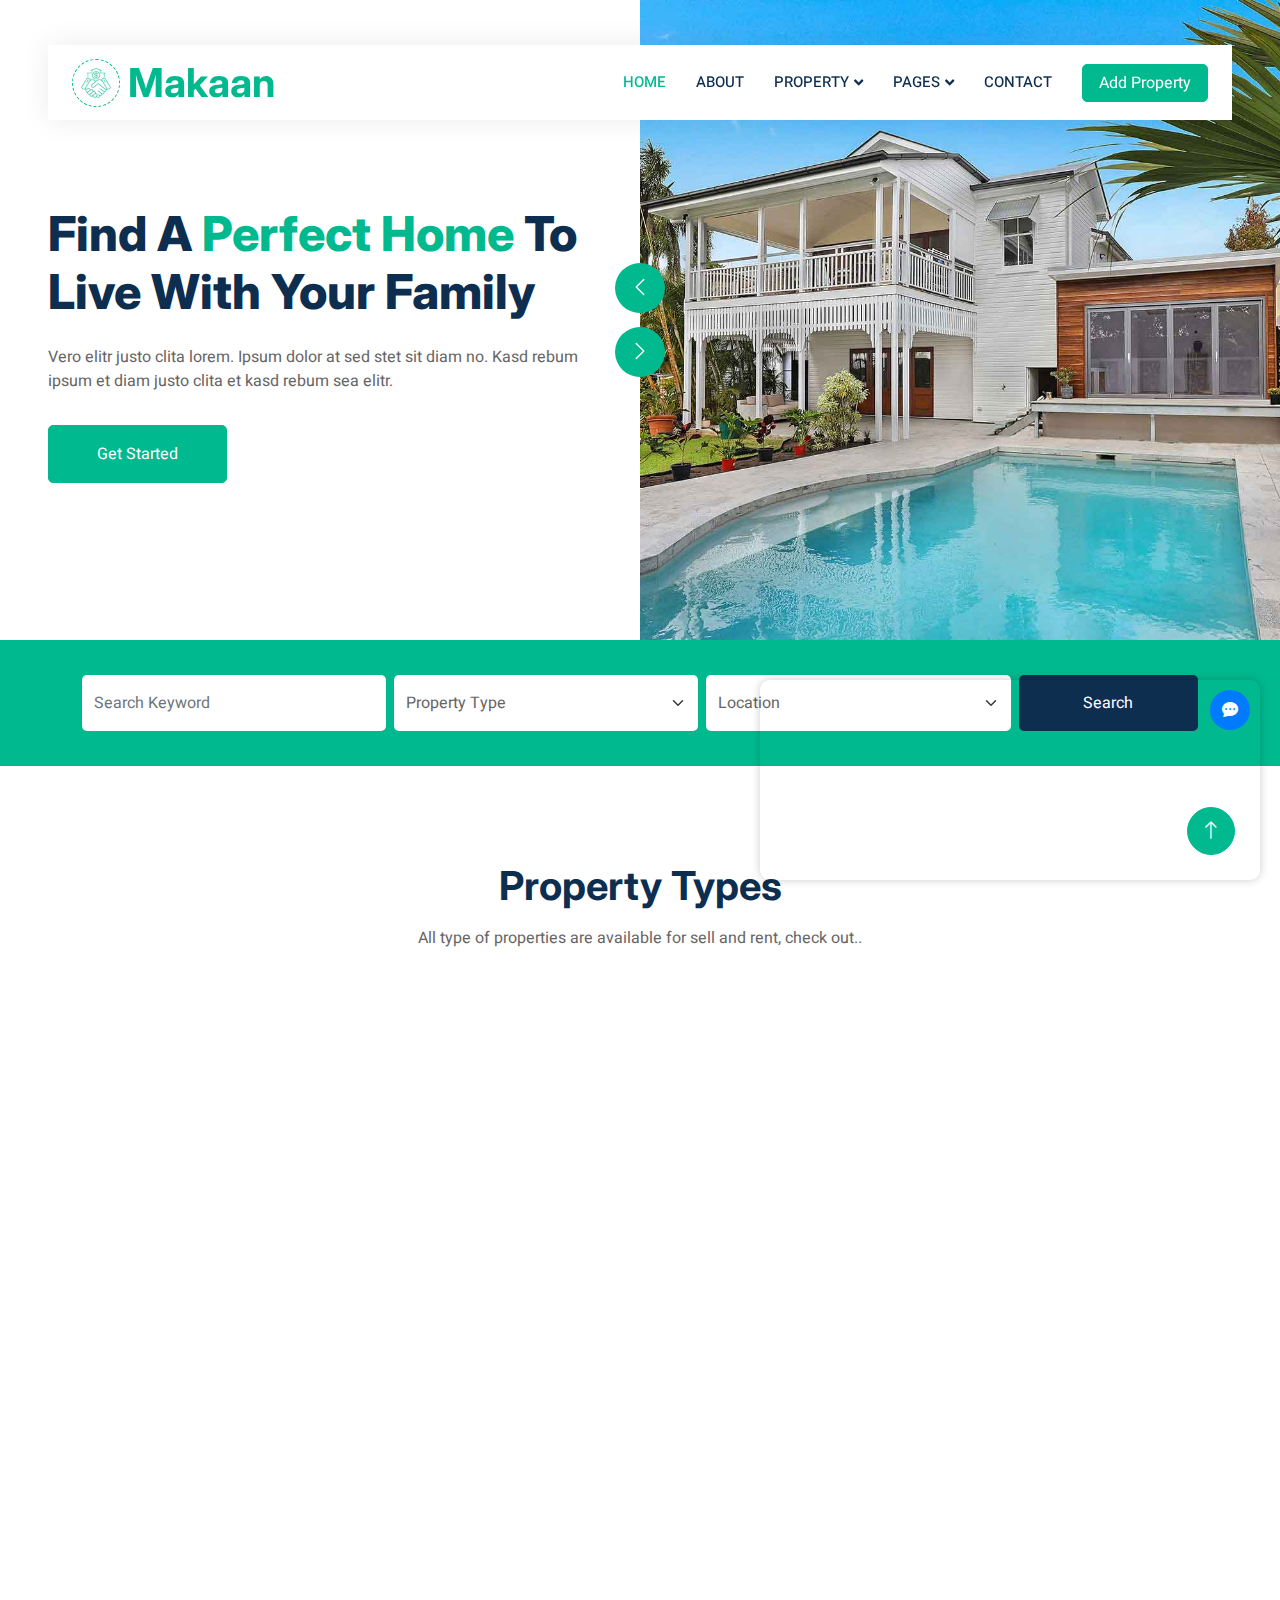
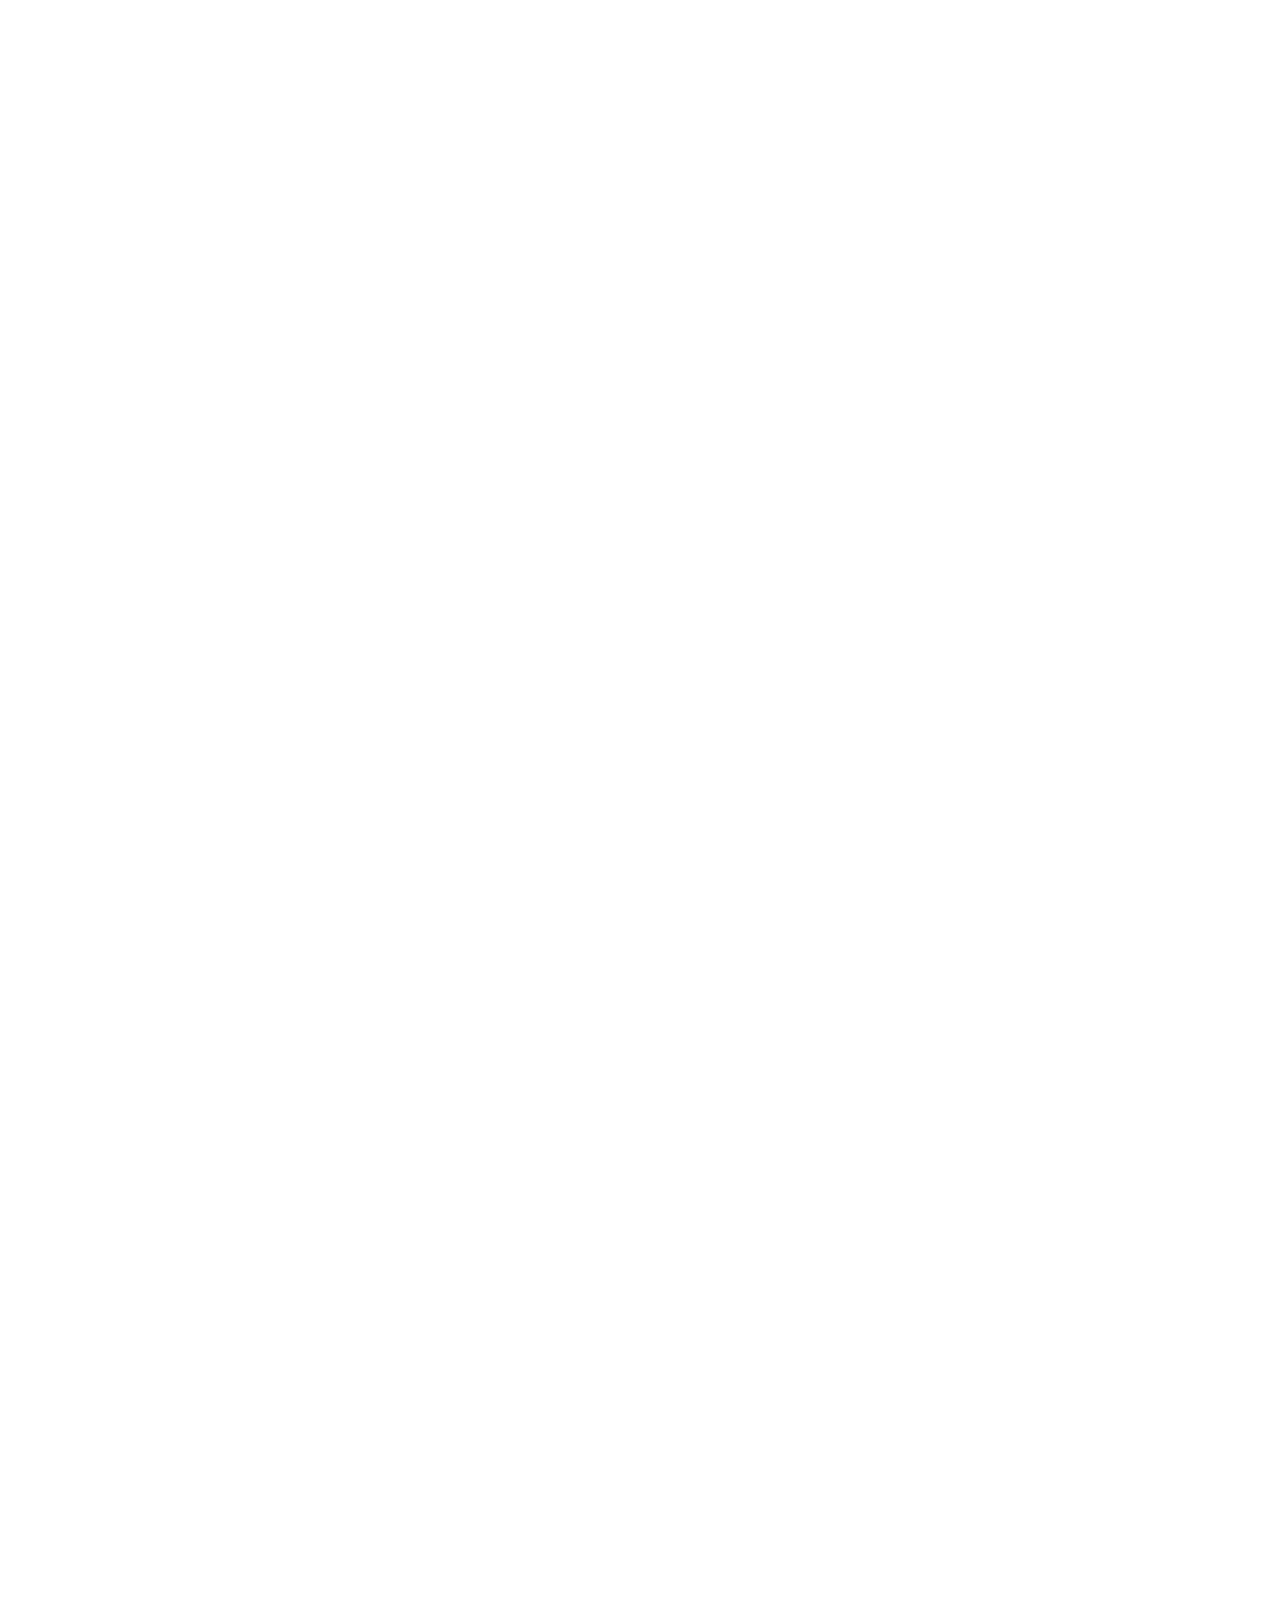
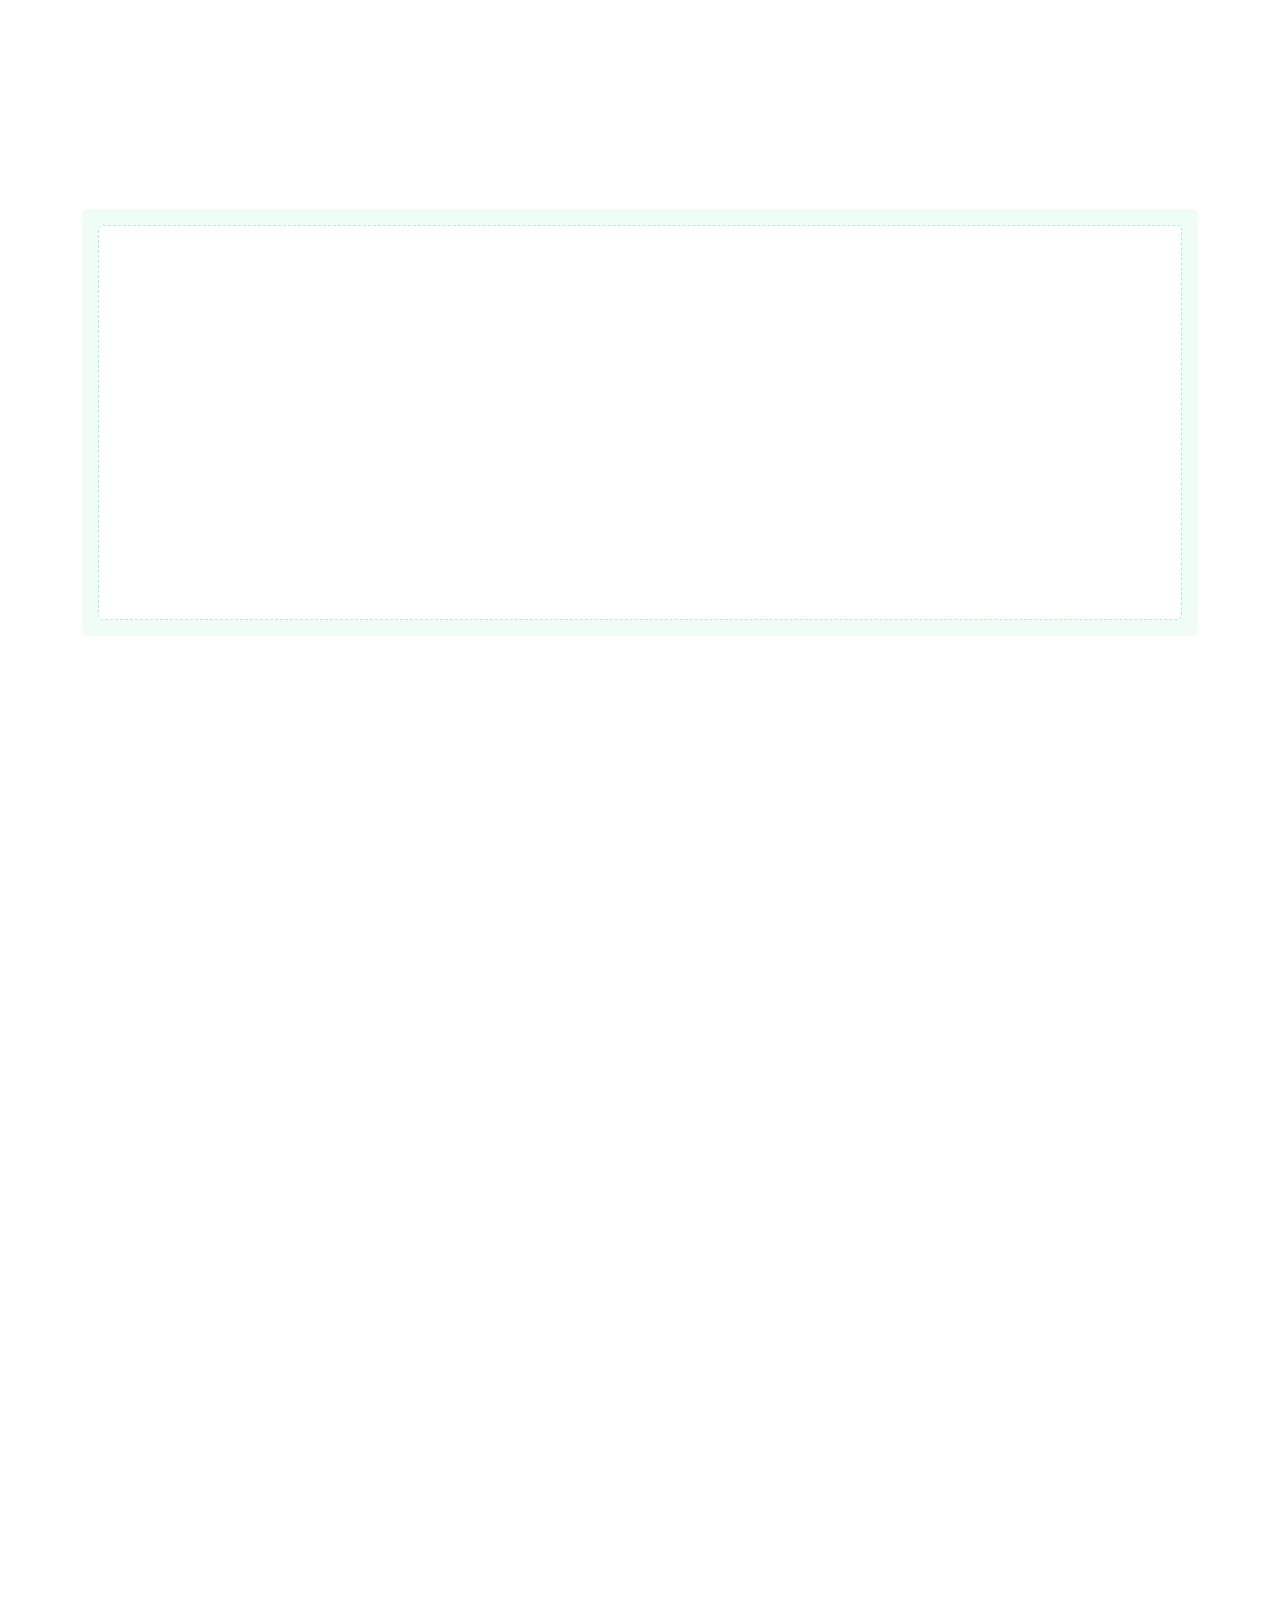
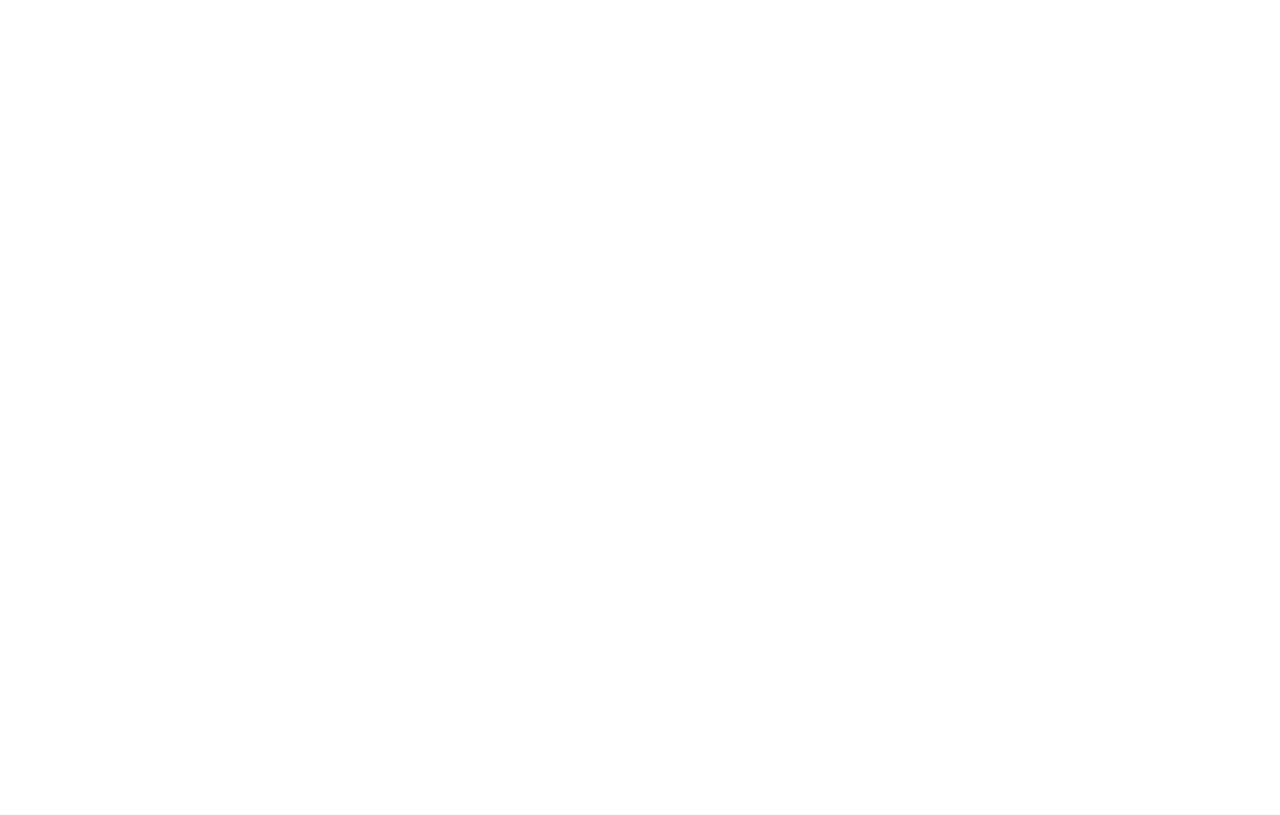
<file: index.html>
<!DOCTYPE html>
<html lang="en">
	<head>
		<meta charset="utf-8" />
		<title>Makaan - Real Estate Hub</title>
		<meta content="width=device-width, initial-scale=1.0" name="viewport" />
		<meta content="" name="keywords" />
		<meta content="" name="description" />

		<!-- Favicon -->
		<link href="img/favicon.ico" rel="icon" />

		<!-- Google Web Fonts -->
		<link rel="preconnect" href="https://fonts.googleapis.com" />
		<link rel="preconnect" href="https://fonts.gstatic.com" crossorigin />
		<link
			href="https://fonts.googleapis.com/css2?family=Heebo:wght@400;500;600&family=Inter:wght@700;800&display=swap"
			rel="stylesheet"
		/>

		<!-- Icon Font Stylesheet -->
		<link
			href="https://cdnjs.cloudflare.com/ajax/libs/font-awesome/5.10.0/css/all.min.css"
			rel="stylesheet"
		/>
		<link
			href="https://cdn.jsdelivr.net/npm/bootstrap-icons@1.4.1/font/bootstrap-icons.css"
			rel="stylesheet"
		/>

		<!-- Libraries Stylesheet -->
		<link href="lib/animate/animate.min.css" rel="stylesheet" />
		<link href="lib/owlcarousel/assets/owl.carousel.min.css" rel="stylesheet" />

		<!-- Customized Bootstrap Stylesheet -->
		<link href="css/bootstrap.min.css" rel="stylesheet" />

		<!-- Template Stylesheet -->
		<link href="css/style.css" rel="stylesheet" />
	</head>

	<body>
		<div class="container-xxl bg-white p-0">
			<!-- Spinner Start -->
			<div
				id="spinner"
				class="show bg-white position-fixed translate-middle w-100 vh-100 top-50 start-50 d-flex align-items-center justify-content-center"
			>
				<div
					class="spinner-border text-primary"
					style="width: 3rem; height: 3rem"
					role="status"
				>
					<span class="sr-only">Loading...</span>
				</div>
			</div>
			<!-- Spinner End -->

			<!-- Navbar Start -->
			<div class="container-fluid nav-bar bg-transparent">
				<nav class="navbar navbar-expand-lg bg-white navbar-light py-0 px-4">
					<a
						href="index.html"
						class="navbar-brand d-flex align-items-center text-center"
					>
						<div class="icon p-2 me-2">
							<img
								class="img-fluid"
								src="img/icon-deal.png"
								alt="Icon"
								style="width: 30px; height: 30px"
							/>
						</div>
						<h1 class="m-0 text-primary">Makaan</h1>
					</a>
					<button
						type="button"
						class="navbar-toggler"
						data-bs-toggle="collapse"
						data-bs-target="#navbarCollapse"
					>
						<span class="navbar-toggler-icon"></span>
					</button>
					<div class="collapse navbar-collapse" id="navbarCollapse">
						<div class="navbar-nav ms-auto">
							<a href="index.html" class="nav-item nav-link active">Home</a>
							<a href="about.html" class="nav-item nav-link">About</a>
							<div class="nav-item dropdown">
								<a
									href="#"
									class="nav-link dropdown-toggle"
									data-bs-toggle="dropdown"
									>Property</a
								>
								<div class="dropdown-menu rounded-0 m-0">
									<a href="property-list.html" class="dropdown-item"
										>Property List</a
									>
									<a href="property-type.html" class="dropdown-item"
										>Property Type</a
									>
									<a href="property-agent.html" class="dropdown-item"
										>Property Agent</a
									>
								</div>
							</div>
							<div class="nav-item dropdown">
								<a
									href="#"
									class="nav-link dropdown-toggle"
									data-bs-toggle="dropdown"
									>Pages</a
								>
								<div class="dropdown-menu rounded-0 m-0">
									<a href="testimonial.html" class="dropdown-item"
										>Testimonial</a
									>
								</div>
							</div>
							<a href="contact.html" class="nav-item nav-link">Contact</a>
						</div>
						<a href="" class="btn btn-primary px-3 d-none d-lg-flex"
							>Add Property</a
						>
					</div>
				</nav>
			</div>
			<!-- Navbar End -->

			<!-- Header Start -->
			<div class="container-fluid header bg-white p-0">
				<div class="row g-0 align-items-center flex-column-reverse flex-md-row">
					<div class="col-md-6 p-5 mt-lg-5">
						<h1 class="display-5 animated fadeIn mb-4">
							Find A <span class="text-primary">Perfect Home</span> To Live With
							Your Family
						</h1>
						<p class="animated fadeIn mb-4 pb-2">
							Vero elitr justo clita lorem. Ipsum dolor at sed stet sit diam no.
							Kasd rebum ipsum et diam justo clita et kasd rebum sea elitr.
						</p>
						<a href="" class="btn btn-primary py-3 px-5 me-3 animated fadeIn"
							>Get Started</a
						>
					</div>
					<div class="col-md-6 animated fadeIn">
						<div class="owl-carousel header-carousel">
							<div class="owl-carousel-item">
								<img class="img-fluid" src="img/carousel-1.jpg" alt="" />
							</div>
							<div class="owl-carousel-item">
								<img class="img-fluid" src="img/carousel-2.jpg" alt="" />
							</div>
						</div>
					</div>
				</div>
			</div>
			<!-- Header End -->

			<!-- Search Start -->
			<div
				class="container-fluid bg-primary mb-5 wow fadeIn"
				data-wow-delay="0.1s"
				style="padding: 35px"
			>
				<div class="container">
					<div class="row g-2">
						<div class="col-md-10">
							<div class="row g-2">
								<div class="col-md-4">
									<input
										type="text"
										class="form-control border-0 py-3"
										placeholder="Search Keyword"
									/>
								</div>
								<div class="col-md-4">
									<select class="form-select border-0 py-3">
										<option selected>Property Type</option>
										<option value="1">Property Type 1</option>
										<option value="2">Property Type 2</option>
										<option value="3">Property Type 3</option>
									</select>
								</div>
								<div class="col-md-4">
									<select class="form-select border-0 py-3">
										<option selected>Location</option>
										<option value="1">Location 1</option>
										<option value="2">Location 2</option>
										<option value="3">Location 3</option>
									</select>
								</div>
							</div>
						</div>
						<div class="col-md-2">
							<button class="btn btn-dark border-0 w-100 py-3">Search</button>
						</div>
					</div>
				</div>
			</div>
			<!-- Search End -->

			<!-- Category Start -->
			<div class="container-xxl py-5">
				<div class="container">
					<div
						class="text-center mx-auto mb-5 wow fadeInUp"
						data-wow-delay="0.1s"
						style="max-width: 600px"
					>
						<h1 class="mb-3">Property Types</h1>
						<p>
							All type of properties are available for sell and rent, check
							out..
						</p>
					</div>
					<div class="row g-4">
						<div class="col-lg-3 col-sm-6 wow fadeInUp" data-wow-delay="0.1s">
							<a
								class="cat-item d-block bg-light text-center rounded p-3"
								href=""
							>
								<div class="rounded p-4">
									<div class="icon mb-3">
										<img
											class="img-fluid"
											src="img/icon-apartment.png"
											alt="Icon"
										/>
									</div>
									<h6>Apartment</h6>
									<span>123 Properties</span>
								</div>
							</a>
						</div>
						<div class="col-lg-3 col-sm-6 wow fadeInUp" data-wow-delay="0.3s">
							<a
								class="cat-item d-block bg-light text-center rounded p-3"
								href=""
							>
								<div class="rounded p-4">
									<div class="icon mb-3">
										<img
											class="img-fluid"
											src="img/icon-villa.png"
											alt="Icon"
										/>
									</div>
									<h6>Villa</h6>
									<span>123 Properties</span>
								</div>
							</a>
						</div>
						<div class="col-lg-3 col-sm-6 wow fadeInUp" data-wow-delay="0.5s">
							<a
								class="cat-item d-block bg-light text-center rounded p-3"
								href=""
							>
								<div class="rounded p-4">
									<div class="icon mb-3">
										<img
											class="img-fluid"
											src="img/icon-house.png"
											alt="Icon"
										/>
									</div>
									<h6>Home</h6>
									<span>123 Properties</span>
								</div>
							</a>
						</div>
						<div class="col-lg-3 col-sm-6 wow fadeInUp" data-wow-delay="0.7s">
							<a
								class="cat-item d-block bg-light text-center rounded p-3"
								href=""
							>
								<div class="rounded p-4">
									<div class="icon mb-3">
										<img
											class="img-fluid"
											src="img/icon-housing.png"
											alt="Icon"
										/>
									</div>
									<h6>Office</h6>
									<span>123 Properties</span>
								</div>
							</a>
						</div>
						<div class="col-lg-3 col-sm-6 wow fadeInUp" data-wow-delay="0.1s">
							<a
								class="cat-item d-block bg-light text-center rounded p-3"
								href=""
							>
								<div class="rounded p-4">
									<div class="icon mb-3">
										<img
											class="img-fluid"
											src="img/icon-building.png"
											alt="Icon"
										/>
									</div>
									<h6>Building</h6>
									<span>123 Properties</span>
								</div>
							</a>
						</div>
						<div class="col-lg-3 col-sm-6 wow fadeInUp" data-wow-delay="0.3s">
							<a
								class="cat-item d-block bg-light text-center rounded p-3"
								href=""
							>
								<div class="rounded p-4">
									<div class="icon mb-3">
										<img
											class="img-fluid"
											src="img/icon-neighborhood.png"
											alt="Icon"
										/>
									</div>
									<h6>Townhouse</h6>
									<span>123 Properties</span>
								</div>
							</a>
						</div>
						<div class="col-lg-3 col-sm-6 wow fadeInUp" data-wow-delay="0.5s">
							<a
								class="cat-item d-block bg-light text-center rounded p-3"
								href=""
							>
								<div class="rounded p-4">
									<div class="icon mb-3">
										<img
											class="img-fluid"
											src="img/icon-condominium.png"
											alt="Icon"
										/>
									</div>
									<h6>Shop</h6>
									<span>123 Properties</span>
								</div>
							</a>
						</div>
						<div class="col-lg-3 col-sm-6 wow fadeInUp" data-wow-delay="0.7s">
							<a
								class="cat-item d-block bg-light text-center rounded p-3"
								href=""
							>
								<div class="rounded p-4">
									<div class="icon mb-3">
										<img
											class="img-fluid"
											src="img/icon-luxury.png"
											alt="Icon"
										/>
									</div>
									<h6>Garage</h6>
									<span>123 Properties</span>
								</div>
							</a>
						</div>
					</div>
				</div>
			</div>
			<!-- Category End -->

			<!-- About Start -->
			<div class="container-xxl py-5">
				<div class="container">
					<div class="row g-5 align-items-center">
						<div class="col-lg-6 wow fadeIn" data-wow-delay="0.1s">
							<div class="about-img position-relative overflow-hidden p-5 pe-0">
								<img class="img-fluid w-100" src="img/about.jpg" />
							</div>
						</div>
						<div class="col-lg-6 wow fadeIn" data-wow-delay="0.5s">
							<h1 class="mb-4">#1 Place To Find The Perfect Property</h1>
							<a class="btn btn-primary py-3 px-5 mt-3" href="">Read More</a>
						</div>
					</div>
				</div>
			</div>
			<!-- About End -->

			<!-- Property List Start -->
			<div class="container-xxl py-5">
				<div class="container">
					<div class="row g-0 gx-5 align-items-end">
						<div class="col-lg-6">
							<div
								class="text-start mx-auto mb-5 wow slideInLeft"
								data-wow-delay="0.1s"
							>
								<h1 class="mb-3">Property Listing</h1>
								<p>
									All types of properties are available for sell and rent, check
									out the list.
								</p>
							</div>
						</div>
						<div
							class="col-lg-6 text-start text-lg-end wow slideInRight"
							data-wow-delay="0.1s"
						>
							<ul class="nav nav-pills d-inline-flex justify-content-end mb-5">
								<li class="nav-item me-2">
									<a
										class="btn btn-outline-primary active"
										data-bs-toggle="pill"
										href="#tab-1"
										>Featured</a
									>
								</li>
								<li class="nav-item me-2">
									<a
										class="btn btn-outline-primary"
										data-bs-toggle="pill"
										href="#tab-2"
										>For Sell</a
									>
								</li>
								<li class="nav-item me-0">
									<a
										class="btn btn-outline-primary"
										data-bs-toggle="pill"
										href="#tab-3"
										>For Rent</a
									>
								</li>
							</ul>
						</div>
					</div>
					<div class="tab-content">
						<div id="tab-1" class="tab-pane fade show p-0 active">
							<div class="row g-4">
								<div
									class="col-lg-4 col-md-6 wow fadeInUp"
									data-wow-delay="0.1s"
								>
									<div class="property-item rounded overflow-hidden">
										<div class="position-relative overflow-hidden">
											<a href=""
												><img class="img-fluid" src="img/property-1.jpg" alt=""
											/></a>
											<div
												class="bg-primary rounded text-white position-absolute start-0 top-0 m-4 py-1 px-3"
											>
												For Sell
											</div>
											<div
												class="bg-white rounded-top text-primary position-absolute start-0 bottom-0 mx-4 pt-1 px-3"
											>
												Appartment
											</div>
										</div>
										<div class="p-4 pb-0">
											<h5 class="text-primary mb-3">$12,345</h5>
											<a class="d-block h5 mb-2" href=""
												>Golden Urban House For Sell</a
											>
											<p>
												<i class="fa fa-map-marker-alt text-primary me-2"></i
												>123 Street, New York, USA
											</p>
										</div>
										<div class="d-flex border-top">
											<small class="flex-fill text-center border-end py-2"
												><i class="fa fa-ruler-combined text-primary me-2"></i
												>1000 Sqft</small
											>
											<small class="flex-fill text-center border-end py-2"
												><i class="fa fa-bed text-primary me-2"></i>3 Bed</small
											>
											<small class="flex-fill text-center py-2"
												><i class="fa fa-bath text-primary me-2"></i>2
												Bath</small
											>
										</div>
									</div>
								</div>
								<div
									class="col-lg-4 col-md-6 wow fadeInUp"
									data-wow-delay="0.3s"
								>
									<div class="property-item rounded overflow-hidden">
										<div class="position-relative overflow-hidden">
											<a href=""
												><img class="img-fluid" src="img/property-2.jpg" alt=""
											/></a>
											<div
												class="bg-primary rounded text-white position-absolute start-0 top-0 m-4 py-1 px-3"
											>
												For Rent
											</div>
											<div
												class="bg-white rounded-top text-primary position-absolute start-0 bottom-0 mx-4 pt-1 px-3"
											>
												Villa
											</div>
										</div>
										<div class="p-4 pb-0">
											<h5 class="text-primary mb-3">$12,345</h5>
											<a class="d-block h5 mb-2" href=""
												>Golden Urban House For Sell</a
											>
											<p>
												<i class="fa fa-map-marker-alt text-primary me-2"></i
												>123 Street, New York, USA
											</p>
										</div>
										<div class="d-flex border-top">
											<small class="flex-fill text-center border-end py-2"
												><i class="fa fa-ruler-combined text-primary me-2"></i
												>1000 Sqft</small
											>
											<small class="flex-fill text-center border-end py-2"
												><i class="fa fa-bed text-primary me-2"></i>3 Bed</small
											>
											<small class="flex-fill text-center py-2"
												><i class="fa fa-bath text-primary me-2"></i>2
												Bath</small
											>
										</div>
									</div>
								</div>
								<div
									class="col-lg-4 col-md-6 wow fadeInUp"
									data-wow-delay="0.5s"
								>
									<div class="property-item rounded overflow-hidden">
										<div class="position-relative overflow-hidden">
											<a href=""
												><img class="img-fluid" src="img/property-3.jpg" alt=""
											/></a>
											<div
												class="bg-primary rounded text-white position-absolute start-0 top-0 m-4 py-1 px-3"
											>
												For Sell
											</div>
											<div
												class="bg-white rounded-top text-primary position-absolute start-0 bottom-0 mx-4 pt-1 px-3"
											>
												Office
											</div>
										</div>
										<div class="p-4 pb-0">
											<h5 class="text-primary mb-3">$12,345</h5>
											<a class="d-block h5 mb-2" href=""
												>Golden Urban House For Sell</a
											>
											<p>
												<i class="fa fa-map-marker-alt text-primary me-2"></i
												>123 Street, New York, USA
											</p>
										</div>
										<div class="d-flex border-top">
											<small class="flex-fill text-center border-end py-2"
												><i class="fa fa-ruler-combined text-primary me-2"></i
												>1000 Sqft</small
											>
											<small class="flex-fill text-center border-end py-2"
												><i class="fa fa-bed text-primary me-2"></i>3 Bed</small
											>
											<small class="flex-fill text-center py-2"
												><i class="fa fa-bath text-primary me-2"></i>2
												Bath</small
											>
										</div>
									</div>
								</div>
								<div
									class="col-lg-4 col-md-6 wow fadeInUp"
									data-wow-delay="0.1s"
								>
									<div class="property-item rounded overflow-hidden">
										<div class="position-relative overflow-hidden">
											<a href=""
												><img class="img-fluid" src="img/property-4.jpg" alt=""
											/></a>
											<div
												class="bg-primary rounded text-white position-absolute start-0 top-0 m-4 py-1 px-3"
											>
												For Rent
											</div>
											<div
												class="bg-white rounded-top text-primary position-absolute start-0 bottom-0 mx-4 pt-1 px-3"
											>
												Building
											</div>
										</div>
										<div class="p-4 pb-0">
											<h5 class="text-primary mb-3">$12,345</h5>
											<a class="d-block h5 mb-2" href=""
												>Golden Urban House For Sell</a
											>
											<p>
												<i class="fa fa-map-marker-alt text-primary me-2"></i
												>123 Street, New York, USA
											</p>
										</div>
										<div class="d-flex border-top">
											<small class="flex-fill text-center border-end py-2"
												><i class="fa fa-ruler-combined text-primary me-2"></i
												>1000 Sqft</small
											>
											<small class="flex-fill text-center border-end py-2"
												><i class="fa fa-bed text-primary me-2"></i>3 Bed</small
											>
											<small class="flex-fill text-center py-2"
												><i class="fa fa-bath text-primary me-2"></i>2
												Bath</small
											>
										</div>
									</div>
								</div>
								<div
									class="col-lg-4 col-md-6 wow fadeInUp"
									data-wow-delay="0.3s"
								>
									<div class="property-item rounded overflow-hidden">
										<div class="position-relative overflow-hidden">
											<a href=""
												><img class="img-fluid" src="img/property-5.jpg" alt=""
											/></a>
											<div
												class="bg-primary rounded text-white position-absolute start-0 top-0 m-4 py-1 px-3"
											>
												For Sell
											</div>
											<div
												class="bg-white rounded-top text-primary position-absolute start-0 bottom-0 mx-4 pt-1 px-3"
											>
												Home
											</div>
										</div>
										<div class="p-4 pb-0">
											<h5 class="text-primary mb-3">$12,345</h5>
											<a class="d-block h5 mb-2" href=""
												>Golden Urban House For Sell</a
											>
											<p>
												<i class="fa fa-map-marker-alt text-primary me-2"></i
												>123 Street, New York, USA
											</p>
										</div>
										<div class="d-flex border-top">
											<small class="flex-fill text-center border-end py-2"
												><i class="fa fa-ruler-combined text-primary me-2"></i
												>1000 Sqft</small
											>
											<small class="flex-fill text-center border-end py-2"
												><i class="fa fa-bed text-primary me-2"></i>3 Bed</small
											>
											<small class="flex-fill text-center py-2"
												><i class="fa fa-bath text-primary me-2"></i>2
												Bath</small
											>
										</div>
									</div>
								</div>
								<div
									class="col-lg-4 col-md-6 wow fadeInUp"
									data-wow-delay="0.5s"
								>
									<div class="property-item rounded overflow-hidden">
										<div class="position-relative overflow-hidden">
											<a href=""
												><img class="img-fluid" src="img/property-6.jpg" alt=""
											/></a>
											<div
												class="bg-primary rounded text-white position-absolute start-0 top-0 m-4 py-1 px-3"
											>
												For Rent
											</div>
											<div
												class="bg-white rounded-top text-primary position-absolute start-0 bottom-0 mx-4 pt-1 px-3"
											>
												Shop
											</div>
										</div>
										<div class="p-4 pb-0">
											<h5 class="text-primary mb-3">$12,345</h5>
											<a class="d-block h5 mb-2" href=""
												>Golden Urban House For Sell</a
											>
											<p>
												<i class="fa fa-map-marker-alt text-primary me-2"></i
												>123 Street, New York, USA
											</p>
										</div>
										<div class="d-flex border-top">
											<small class="flex-fill text-center border-end py-2"
												><i class="fa fa-ruler-combined text-primary me-2"></i
												>1000 Sqft</small
											>
											<small class="flex-fill text-center border-end py-2"
												><i class="fa fa-bed text-primary me-2"></i>3 Bed</small
											>
											<small class="flex-fill text-center py-2"
												><i class="fa fa-bath text-primary me-2"></i>2
												Bath</small
											>
										</div>
									</div>
								</div>
								<div
									class="col-12 text-center wow fadeInUp"
									data-wow-delay="0.1s"
								>
									<a class="btn btn-primary py-3 px-5" href=""
										>Browse More Property</a
									>
								</div>
							</div>
						</div>
						<div id="tab-2" class="tab-pane fade show p-0">
							<div class="row g-4">
								<div class="col-lg-4 col-md-6">
									<div class="property-item rounded overflow-hidden">
										<div class="position-relative overflow-hidden">
											<a href=""
												><img class="img-fluid" src="img/property-1.jpg" alt=""
											/></a>
											<div
												class="bg-primary rounded text-white position-absolute start-0 top-0 m-4 py-1 px-3"
											>
												For Sell
											</div>
											<div
												class="bg-white rounded-top text-primary position-absolute start-0 bottom-0 mx-4 pt-1 px-3"
											>
												Appartment
											</div>
										</div>
										<div class="p-4 pb-0">
											<h5 class="text-primary mb-3">$12,345</h5>
											<a class="d-block h5 mb-2" href=""
												>Golden Urban House For Sell</a
											>
											<p>
												<i class="fa fa-map-marker-alt text-primary me-2"></i
												>123 Street, New York, USA
											</p>
										</div>
										<div class="d-flex border-top">
											<small class="flex-fill text-center border-end py-2"
												><i class="fa fa-ruler-combined text-primary me-2"></i
												>1000 Sqft</small
											>
											<small class="flex-fill text-center border-end py-2"
												><i class="fa fa-bed text-primary me-2"></i>3 Bed</small
											>
											<small class="flex-fill text-center py-2"
												><i class="fa fa-bath text-primary me-2"></i>2
												Bath</small
											>
										</div>
									</div>
								</div>
								<div class="col-lg-4 col-md-6">
									<div class="property-item rounded overflow-hidden">
										<div class="position-relative overflow-hidden">
											<a href=""
												><img class="img-fluid" src="img/property-2.jpg" alt=""
											/></a>
											<div
												class="bg-primary rounded text-white position-absolute start-0 top-0 m-4 py-1 px-3"
											>
												For Rent
											</div>
											<div
												class="bg-white rounded-top text-primary position-absolute start-0 bottom-0 mx-4 pt-1 px-3"
											>
												Villa
											</div>
										</div>
										<div class="p-4 pb-0">
											<h5 class="text-primary mb-3">$12,345</h5>
											<a class="d-block h5 mb-2" href=""
												>Golden Urban House For Sell</a
											>
											<p>
												<i class="fa fa-map-marker-alt text-primary me-2"></i
												>123 Street, New York, USA
											</p>
										</div>
										<div class="d-flex border-top">
											<small class="flex-fill text-center border-end py-2"
												><i class="fa fa-ruler-combined text-primary me-2"></i
												>1000 Sqft</small
											>
											<small class="flex-fill text-center border-end py-2"
												><i class="fa fa-bed text-primary me-2"></i>3 Bed</small
											>
											<small class="flex-fill text-center py-2"
												><i class="fa fa-bath text-primary me-2"></i>2
												Bath</small
											>
										</div>
									</div>
								</div>
								<div class="col-lg-4 col-md-6">
									<div class="property-item rounded overflow-hidden">
										<div class="position-relative overflow-hidden">
											<a href=""
												><img class="img-fluid" src="img/property-3.jpg" alt=""
											/></a>
											<div
												class="bg-primary rounded text-white position-absolute start-0 top-0 m-4 py-1 px-3"
											>
												For Sell
											</div>
											<div
												class="bg-white rounded-top text-primary position-absolute start-0 bottom-0 mx-4 pt-1 px-3"
											>
												Office
											</div>
										</div>
										<div class="p-4 pb-0">
											<h5 class="text-primary mb-3">$12,345</h5>
											<a class="d-block h5 mb-2" href=""
												>Golden Urban House For Sell</a
											>
											<p>
												<i class="fa fa-map-marker-alt text-primary me-2"></i
												>123 Street, New York, USA
											</p>
										</div>
										<div class="d-flex border-top">
											<small class="flex-fill text-center border-end py-2"
												><i class="fa fa-ruler-combined text-primary me-2"></i
												>1000 Sqft</small
											>
											<small class="flex-fill text-center border-end py-2"
												><i class="fa fa-bed text-primary me-2"></i>3 Bed</small
											>
											<small class="flex-fill text-center py-2"
												><i class="fa fa-bath text-primary me-2"></i>2
												Bath</small
											>
										</div>
									</div>
								</div>
								<div class="col-lg-4 col-md-6">
									<div class="property-item rounded overflow-hidden">
										<div class="position-relative overflow-hidden">
											<a href=""
												><img class="img-fluid" src="img/property-4.jpg" alt=""
											/></a>
											<div
												class="bg-primary rounded text-white position-absolute start-0 top-0 m-4 py-1 px-3"
											>
												For Rent
											</div>
											<div
												class="bg-white rounded-top text-primary position-absolute start-0 bottom-0 mx-4 pt-1 px-3"
											>
												Building
											</div>
										</div>
										<div class="p-4 pb-0">
											<h5 class="text-primary mb-3">$12,345</h5>
											<a class="d-block h5 mb-2" href=""
												>Golden Urban House For Sell</a
											>
											<p>
												<i class="fa fa-map-marker-alt text-primary me-2"></i
												>123 Street, New York, USA
											</p>
										</div>
										<div class="d-flex border-top">
											<small class="flex-fill text-center border-end py-2"
												><i class="fa fa-ruler-combined text-primary me-2"></i
												>1000 Sqft</small
											>
											<small class="flex-fill text-center border-end py-2"
												><i class="fa fa-bed text-primary me-2"></i>3 Bed</small
											>
											<small class="flex-fill text-center py-2"
												><i class="fa fa-bath text-primary me-2"></i>2
												Bath</small
											>
										</div>
									</div>
								</div>
								<div class="col-lg-4 col-md-6">
									<div class="property-item rounded overflow-hidden">
										<div class="position-relative overflow-hidden">
											<a href=""
												><img class="img-fluid" src="img/property-5.jpg" alt=""
											/></a>
											<div
												class="bg-primary rounded text-white position-absolute start-0 top-0 m-4 py-1 px-3"
											>
												For Sell
											</div>
											<div
												class="bg-white rounded-top text-primary position-absolute start-0 bottom-0 mx-4 pt-1 px-3"
											>
												Home
											</div>
										</div>
										<div class="p-4 pb-0">
											<h5 class="text-primary mb-3">$12,345</h5>
											<a class="d-block h5 mb-2" href=""
												>Golden Urban House For Sell</a
											>
											<p>
												<i class="fa fa-map-marker-alt text-primary me-2"></i
												>123 Street, New York, USA
											</p>
										</div>
										<div class="d-flex border-top">
											<small class="flex-fill text-center border-end py-2"
												><i class="fa fa-ruler-combined text-primary me-2"></i
												>1000 Sqft</small
											>
											<small class="flex-fill text-center border-end py-2"
												><i class="fa fa-bed text-primary me-2"></i>3 Bed</small
											>
											<small class="flex-fill text-center py-2"
												><i class="fa fa-bath text-primary me-2"></i>2
												Bath</small
											>
										</div>
									</div>
								</div>
								<div class="col-lg-4 col-md-6">
									<div class="property-item rounded overflow-hidden">
										<div class="position-relative overflow-hidden">
											<a href=""
												><img class="img-fluid" src="img/property-6.jpg" alt=""
											/></a>
											<div
												class="bg-primary rounded text-white position-absolute start-0 top-0 m-4 py-1 px-3"
											>
												For Rent
											</div>
											<div
												class="bg-white rounded-top text-primary position-absolute start-0 bottom-0 mx-4 pt-1 px-3"
											>
												Shop
											</div>
										</div>
										<div class="p-4 pb-0">
											<h5 class="text-primary mb-3">$12,345</h5>
											<a class="d-block h5 mb-2" href=""
												>Golden Urban House For Sell</a
											>
											<p>
												<i class="fa fa-map-marker-alt text-primary me-2"></i
												>123 Street, New York, USA
											</p>
										</div>
										<div class="d-flex border-top">
											<small class="flex-fill text-center border-end py-2"
												><i class="fa fa-ruler-combined text-primary me-2"></i
												>1000 Sqft</small
											>
											<small class="flex-fill text-center border-end py-2"
												><i class="fa fa-bed text-primary me-2"></i>3 Bed</small
											>
											<small class="flex-fill text-center py-2"
												><i class="fa fa-bath text-primary me-2"></i>2
												Bath</small
											>
										</div>
									</div>
								</div>
								<div class="col-12 text-center">
									<a class="btn btn-primary py-3 px-5" href=""
										>Browse More Property</a
									>
								</div>
							</div>
						</div>
						<div id="tab-3" class="tab-pane fade show p-0">
							<div class="row g-4">
								<div class="col-lg-4 col-md-6">
									<div class="property-item rounded overflow-hidden">
										<div class="position-relative overflow-hidden">
											<a href=""
												><img class="img-fluid" src="img/property-1.jpg" alt=""
											/></a>
											<div
												class="bg-primary rounded text-white position-absolute start-0 top-0 m-4 py-1 px-3"
											>
												For Sell
											</div>
											<div
												class="bg-white rounded-top text-primary position-absolute start-0 bottom-0 mx-4 pt-1 px-3"
											>
												Appartment
											</div>
										</div>
										<div class="p-4 pb-0">
											<h5 class="text-primary mb-3">$12,345</h5>
											<a class="d-block h5 mb-2" href=""
												>Golden Urban House For Sell</a
											>
											<p>
												<i class="fa fa-map-marker-alt text-primary me-2"></i
												>123 Street, New York, USA
											</p>
										</div>
										<div class="d-flex border-top">
											<small class="flex-fill text-center border-end py-2"
												><i class="fa fa-ruler-combined text-primary me-2"></i
												>1000 Sqft</small
											>
											<small class="flex-fill text-center border-end py-2"
												><i class="fa fa-bed text-primary me-2"></i>3 Bed</small
											>
											<small class="flex-fill text-center py-2"
												><i class="fa fa-bath text-primary me-2"></i>2
												Bath</small
											>
										</div>
									</div>
								</div>
								<div class="col-lg-4 col-md-6">
									<div class="property-item rounded overflow-hidden">
										<div class="position-relative overflow-hidden">
											<a href=""
												><img class="img-fluid" src="img/property-2.jpg" alt=""
											/></a>
											<div
												class="bg-primary rounded text-white position-absolute start-0 top-0 m-4 py-1 px-3"
											>
												For Rent
											</div>
											<div
												class="bg-white rounded-top text-primary position-absolute start-0 bottom-0 mx-4 pt-1 px-3"
											>
												Villa
											</div>
										</div>
										<div class="p-4 pb-0">
											<h5 class="text-primary mb-3">$12,345</h5>
											<a class="d-block h5 mb-2" href=""
												>Golden Urban House For Sell</a
											>
											<p>
												<i class="fa fa-map-marker-alt text-primary me-2"></i
												>123 Street, New York, USA
											</p>
										</div>
										<div class="d-flex border-top">
											<small class="flex-fill text-center border-end py-2"
												><i class="fa fa-ruler-combined text-primary me-2"></i
												>1000 Sqft</small
											>
											<small class="flex-fill text-center border-end py-2"
												><i class="fa fa-bed text-primary me-2"></i>3 Bed</small
											>
											<small class="flex-fill text-center py-2"
												><i class="fa fa-bath text-primary me-2"></i>2
												Bath</small
											>
										</div>
									</div>
								</div>
								<div class="col-lg-4 col-md-6">
									<div class="property-item rounded overflow-hidden">
										<div class="position-relative overflow-hidden">
											<a href=""
												><img class="img-fluid" src="img/property-3.jpg" alt=""
											/></a>
											<div
												class="bg-primary rounded text-white position-absolute start-0 top-0 m-4 py-1 px-3"
											>
												For Sell
											</div>
											<div
												class="bg-white rounded-top text-primary position-absolute start-0 bottom-0 mx-4 pt-1 px-3"
											>
												Office
											</div>
										</div>
										<div class="p-4 pb-0">
											<h5 class="text-primary mb-3">$12,345</h5>
											<a class="d-block h5 mb-2" href=""
												>Golden Urban House For Sell</a
											>
											<p>
												<i class="fa fa-map-marker-alt text-primary me-2"></i
												>123 Street, New York, USA
											</p>
										</div>
										<div class="d-flex border-top">
											<small class="flex-fill text-center border-end py-2"
												><i class="fa fa-ruler-combined text-primary me-2"></i
												>1000 Sqft</small
											>
											<small class="flex-fill text-center border-end py-2"
												><i class="fa fa-bed text-primary me-2"></i>3 Bed</small
											>
											<small class="flex-fill text-center py-2"
												><i class="fa fa-bath text-primary me-2"></i>2
												Bath</small
											>
										</div>
									</div>
								</div>
								<div class="col-lg-4 col-md-6">
									<div class="property-item rounded overflow-hidden">
										<div class="position-relative overflow-hidden">
											<a href=""
												><img class="img-fluid" src="img/property-4.jpg" alt=""
											/></a>
											<div
												class="bg-primary rounded text-white position-absolute start-0 top-0 m-4 py-1 px-3"
											>
												For Rent
											</div>
											<div
												class="bg-white rounded-top text-primary position-absolute start-0 bottom-0 mx-4 pt-1 px-3"
											>
												Building
											</div>
										</div>
										<div class="p-4 pb-0">
											<h5 class="text-primary mb-3">$12,345</h5>
											<a class="d-block h5 mb-2" href=""
												>Golden Urban House For Sell</a
											>
											<p>
												<i class="fa fa-map-marker-alt text-primary me-2"></i
												>123 Street, New York, USA
											</p>
										</div>
										<div class="d-flex border-top">
											<small class="flex-fill text-center border-end py-2"
												><i class="fa fa-ruler-combined text-primary me-2"></i
												>1000 Sqft</small
											>
											<small class="flex-fill text-center border-end py-2"
												><i class="fa fa-bed text-primary me-2"></i>3 Bed</small
											>
											<small class="flex-fill text-center py-2"
												><i class="fa fa-bath text-primary me-2"></i>2
												Bath</small
											>
										</div>
									</div>
								</div>
								<div class="col-lg-4 col-md-6">
									<div class="property-item rounded overflow-hidden">
										<div class="position-relative overflow-hidden">
											<a href=""
												><img class="img-fluid" src="img/property-5.jpg" alt=""
											/></a>
											<div
												class="bg-primary rounded text-white position-absolute start-0 top-0 m-4 py-1 px-3"
											>
												For Sell
											</div>
											<div
												class="bg-white rounded-top text-primary position-absolute start-0 bottom-0 mx-4 pt-1 px-3"
											>
												Home
											</div>
										</div>
										<div class="p-4 pb-0">
											<h5 class="text-primary mb-3">$12,345</h5>
											<a class="d-block h5 mb-2" href=""
												>Golden Urban House For Sell</a
											>
											<p>
												<i class="fa fa-map-marker-alt text-primary me-2"></i
												>123 Street, New York, USA
											</p>
										</div>
										<div class="d-flex border-top">
											<small class="flex-fill text-center border-end py-2"
												><i class="fa fa-ruler-combined text-primary me-2"></i
												>1000 Sqft</small
											>
											<small class="flex-fill text-center border-end py-2"
												><i class="fa fa-bed text-primary me-2"></i>3 Bed</small
											>
											<small class="flex-fill text-center py-2"
												><i class="fa fa-bath text-primary me-2"></i>2
												Bath</small
											>
										</div>
									</div>
								</div>
								<div class="col-lg-4 col-md-6">
									<div class="property-item rounded overflow-hidden">
										<div class="position-relative overflow-hidden">
											<a href=""
												><img class="img-fluid" src="img/property-6.jpg" alt=""
											/></a>
											<div
												class="bg-primary rounded text-white position-absolute start-0 top-0 m-4 py-1 px-3"
											>
												For Rent
											</div>
											<div
												class="bg-white rounded-top text-primary position-absolute start-0 bottom-0 mx-4 pt-1 px-3"
											>
												Shop
											</div>
										</div>
										<div class="p-4 pb-0">
											<h5 class="text-primary mb-3">$12,345</h5>
											<a class="d-block h5 mb-2" href=""
												>Golden Urban House For Sell</a
											>
											<p>
												<i class="fa fa-map-marker-alt text-primary me-2"></i
												>123 Street, New York, USA
											</p>
										</div>
										<div class="d-flex border-top">
											<small class="flex-fill text-center border-end py-2"
												><i class="fa fa-ruler-combined text-primary me-2"></i
												>1000 Sqft</small
											>
											<small class="flex-fill text-center border-end py-2"
												><i class="fa fa-bed text-primary me-2"></i>3 Bed</small
											>
											<small class="flex-fill text-center py-2"
												><i class="fa fa-bath text-primary me-2"></i>2
												Bath</small
											>
										</div>
									</div>
								</div>
								<div class="col-12 text-center">
									<a class="btn btn-primary py-3 px-5" href=""
										>Browse More Property</a
									>
								</div>
							</div>
						</div>
					</div>
				</div>
			</div>
			<!-- Property List End -->

			<!-- Call to Action Start -->
			<div class="container-xxl py-5">
				<div class="container">
					<div class="bg-light rounded p-3">
						<div
							class="bg-white rounded p-4"
							style="border: 1px dashed rgba(0, 185, 142, 0.3)"
						>
							<div class="row g-5 align-items-center">
								<div class="col-lg-6 wow fadeIn" data-wow-delay="0.1s">
									<img
										class="img-fluid rounded w-100"
										src="img/call-to-action.jpg"
										alt=""
									/>
								</div>
								<div class="col-lg-6 wow fadeIn" data-wow-delay="0.5s">
									<div class="mb-4">
										<h1 class="mb-3">Contact With Our Certified Agent</h1>
										<p>
											Eirmod sed ipsum dolor sit rebum magna erat. Tempor lorem
											kasd vero ipsum sit sit diam justo sed vero dolor duo.
										</p>
									</div>
									<a href="" class="btn btn-primary py-3 px-4 me-2"
										><i class="fa fa-phone-alt me-2"></i>Make A Call</a
									>
									<a href="" class="btn btn-dark py-3 px-4"
										><i class="fa fa-calendar-alt me-2"></i>Get Appoinment</a
									>
								</div>
							</div>
						</div>
					</div>
				</div>
			</div>
			<!-- Call to Action End -->

			<!-- Team Start -->
			<div class="container-xxl py-5">
				<div class="container">
					<div
						class="text-center mx-auto mb-5 wow fadeInUp"
						data-wow-delay="0.1s"
						style="max-width: 600px"
					>
						<h1 class="mb-3">Property Agents</h1>
						<p>
							Property agents are professionals who help individuals and
							businesses buy, sell, or rent properties.They will provide
							valuable advice, negotiate deals, and handle all the necessary
							paperwork involved in property transactions.
						</p>
					</div>
					<div class="row g-4">
						<div class="col-lg-3 col-md-6 wow fadeInUp" data-wow-delay="0.1s">
							<div class="team-item rounded overflow-hidden">
								<div class="position-relative">
									<img class="img-fluid" src="img/team-1.jpg" alt="" />
									<div
										class="position-absolute start-50 top-100 translate-middle d-flex align-items-center"
									>
										<a class="btn btn-square mx-1" href=""
											><i class="fab fa-facebook-f"></i
										></a>
										<a class="btn btn-square mx-1" href=""
											><i class="fab fa-twitter"></i
										></a>
										<a class="btn btn-square mx-1" href=""
											><i class="fab fa-instagram"></i
										></a>
									</div>
								</div>
								<div class="text-center p-4 mt-3">
									<h5 class="fw-bold mb-0">Full Name</h5>
									<small>Designation</small>
								</div>
							</div>
						</div>
						<div class="col-lg-3 col-md-6 wow fadeInUp" data-wow-delay="0.3s">
							<div class="team-item rounded overflow-hidden">
								<div class="position-relative">
									<img class="img-fluid" src="img/team-2.jpg" alt="" />
									<div
										class="position-absolute start-50 top-100 translate-middle d-flex align-items-center"
									>
										<a class="btn btn-square mx-1" href=""
											><i class="fab fa-facebook-f"></i
										></a>
										<a class="btn btn-square mx-1" href=""
											><i class="fab fa-twitter"></i
										></a>
										<a class="btn btn-square mx-1" href=""
											><i class="fab fa-instagram"></i
										></a>
									</div>
								</div>
								<div class="text-center p-4 mt-3">
									<h5 class="fw-bold mb-0">Full Name</h5>
									<small>Designation</small>
								</div>
							</div>
						</div>
						<div class="col-lg-3 col-md-6 wow fadeInUp" data-wow-delay="0.5s">
							<div class="team-item rounded overflow-hidden">
								<div class="position-relative">
									<img class="img-fluid" src="img/team-3.jpg" alt="" />
									<div
										class="position-absolute start-50 top-100 translate-middle d-flex align-items-center"
									>
										<a class="btn btn-square mx-1" href=""
											><i class="fab fa-facebook-f"></i
										></a>
										<a class="btn btn-square mx-1" href=""
											><i class="fab fa-twitter"></i
										></a>
										<a class="btn btn-square mx-1" href=""
											><i class="fab fa-instagram"></i
										></a>
									</div>
								</div>
								<div class="text-center p-4 mt-3">
									<h5 class="fw-bold mb-0">Full Name</h5>
									<small>Designation</small>
								</div>
							</div>
						</div>
						<div class="col-lg-3 col-md-6 wow fadeInUp" data-wow-delay="0.7s">
							<div class="team-item rounded overflow-hidden">
								<div class="position-relative">
									<img class="img-fluid" src="img/team-4.jpg" alt="" />
									<div
										class="position-absolute start-50 top-100 translate-middle d-flex align-items-center"
									>
										<a class="btn btn-square mx-1" href=""
											><i class="fab fa-facebook-f"></i
										></a>
										<a class="btn btn-square mx-1" href=""
											><i class="fab fa-twitter"></i
										></a>
										<a class="btn btn-square mx-1" href=""
											><i class="fab fa-instagram"></i
										></a>
									</div>
								</div>
								<div class="text-center p-4 mt-3">
									<h5 class="fw-bold mb-0">Full Name</h5>
									<small>Designation</small>
								</div>
							</div>
						</div>
					</div>
				</div>
			</div>
			<!-- Team End -->

			<!-- Testimonial Start -->
			<div class="container-xxl py-5">
				<div class="container">
					<div
						class="text-center mx-auto mb-5 wow fadeInUp"
						data-wow-delay="0.1s"
						style="max-width: 600px"
					>
						<h1 class="mb-3">Our Clients Say!</h1>
						<p>
							I couldn't be happier with my experience on this real estate
							website. The search filters made it incredibly easy for me to find
							the perfect apartment in my desired location. The user interface
							is so intuitive and easy to use.
						</p>
					</div>
					<div
						class="owl-carousel testimonial-carousel wow fadeInUp"
						data-wow-delay="0.1s"
					>
						<div class="testimonial-item bg-light rounded p-3">
							<div class="bg-white border rounded p-4">
								<p>
									Selling my property was a breeze with this website. I listed
									my villa, and within days, I started receiving inquiries from
									interested buyers. The platform's sleek design and easy
									navigation attracted a lot of attention to my listing.
								</p>
								<div class="d-flex align-items-center">
									<img
										class="img-fluid flex-shrink-0 rounded"
										src="img/testimonial-1.jpg"
										style="width: 45px; height: 45px"
									/>
									<div class="ps-3">
										<h6 class="fw-bold mb-1">David Johnson</h6>
										<small>Property Investor</small>
									</div>
								</div>
							</div>
						</div>
						<div class="testimonial-item bg-light rounded p-3">
							<div class="bg-white border rounded p-4">
								<p>
									As an investor, I'm always on the lookout for lucrative
									opportunities in the real estate market. This website exceeded
									my expectations in every aspect. The diverse range of property
									types allowed me to explore various investment options, and
									the advanced search filters helped me narrow down my choices
									quickly. The chatbot was a fantastic addition, providing
									valuable insights
								</p>
								<div class="d-flex align-items-center">
									<img
										class="img-fluid flex-shrink-0 rounded"
										src="img/testimonial-2.jpg"
										style="width: 45px; height: 45px"
									/>
									<div class="ps-3">
										<h6 class="fw-bold mb-1">John Doe</h6>
										<small>Property Buyer</small>
									</div>
								</div>
							</div>
						</div>
						<div class="testimonial-item bg-light rounded p-3">
							<div class="bg-white border rounded p-4">
								<p>
									Finding a rental property can be stressful, but this website
									made it a breeze. I was able to filter properties based on my
									preferred location and budget, saving me valuable time and
									effort.
								</p>
								<div class="d-flex align-items-center">
									<img
										class="img-fluid flex-shrink-0 rounded"
										src="img/testimonial-3.jpg"
										style="width: 45px; height: 45px"
									/>
									<div class="ps-3">
										<h6 class="fw-bold mb-1">Sarah Smith</h6>
										<small>Property Seller</small>
									</div>
								</div>
							</div>
						</div>
					</div>
				</div>
			</div>
			<!-- Testimonial End -->

			<!-- Footer Start -->
			<div
				class="container-fluid bg-dark text-white-50 footer pt-5 mt-5 wow fadeIn"
				data-wow-delay="0.1s"
			>
				<div class="container py-5">
					<div class="row g-5">
						<div class="col-lg-3 col-md-6">
							<h5 class="text-white mb-4">Get In Touch</h5>
							<p class="mb-2">
								<i class="fa fa-map-marker-alt me-3"></i>123 Street, New York,
								USA
							</p>
							<p class="mb-2">
								<i class="fa fa-phone-alt me-3"></i>+012 345 67890
							</p>
							<p class="mb-2">
								<i class="fa fa-envelope me-3"></i>info@example.com
							</p>
							<div class="d-flex pt-2">
								<a class="btn btn-outline-light btn-social" href=""
									><i class="fab fa-twitter"></i
								></a>
								<a class="btn btn-outline-light btn-social" href=""
									><i class="fab fa-facebook-f"></i
								></a>
								<a class="btn btn-outline-light btn-social" href=""
									><i class="fab fa-youtube"></i
								></a>
								<a class="btn btn-outline-light btn-social" href=""
									><i class="fab fa-linkedin-in"></i
								></a>
							</div>
						</div>
						<div class="col-lg-3 col-md-6">
							<h5 class="text-white mb-4">Quick Links</h5>
							<a class="btn btn-link text-white-50" href="">About Us</a>
							<a class="btn btn-link text-white-50" href="">Contact Us</a>
							<a class="btn btn-link text-white-50" href="">Our Services</a>
							<a class="btn btn-link text-white-50" href="">Privacy Policy</a>
							<a class="btn btn-link text-white-50" href=""
								>Terms & Condition</a
							>
						</div>
						<div class="col-lg-3 col-md-6">
							<h5 class="text-white mb-4">Photo Gallery</h5>
							<div class="row g-2 pt-2">
								<div class="col-4">
									<img
										class="img-fluid rounded bg-light p-1"
										src="img/property-1.jpg"
										alt=""
									/>
								</div>
								<div class="col-4">
									<img
										class="img-fluid rounded bg-light p-1"
										src="img/property-2.jpg"
										alt=""
									/>
								</div>
								<div class="col-4">
									<img
										class="img-fluid rounded bg-light p-1"
										src="img/property-3.jpg"
										alt=""
									/>
								</div>
								<div class="col-4">
									<img
										class="img-fluid rounded bg-light p-1"
										src="img/property-4.jpg"
										alt=""
									/>
								</div>
								<div class="col-4">
									<img
										class="img-fluid rounded bg-light p-1"
										src="img/property-5.jpg"
										alt=""
									/>
								</div>
								<div class="col-4">
									<img
										class="img-fluid rounded bg-light p-1"
										src="img/property-6.jpg"
										alt=""
									/>
								</div>
							</div>
						</div>
						<div class="col-lg-3 col-md-6">
							<h5 class="text-white mb-4">Newsletter</h5>
							<p>Dolor amet sit justo amet elitr clita ipsum elitr est.</p>
							<div class="position-relative mx-auto" style="max-width: 400px">
								<input
									class="form-control bg-transparent w-100 py-3 ps-4 pe-5"
									type="text"
									placeholder="Your email"
								/>
								<button
									type="button"
									class="btn btn-primary py-2 position-absolute top-0 end-0 mt-2 me-2"
								>
									SignUp
								</button>
							</div>
						</div>
					</div>
				</div>
				<div class="container">
					<div class="copyright">
						<div class="row">
							<div class="col-md-6 text-center text-md-start mb-3 mb-md-0">
								&copy; <a class="border-bottom" href="#">Makaan</a>, All Right
								Reserved.

								<!--/*** This template is free as long as you keep the footer author’s credit link/attribution link/backlink. If you'd like to use the template without the footer author’s credit link/attribution link/backlink, you can purchase the Credit Removal License from "https://htmlcodex.com/credit-removal". Thank you for your support. ***/-->
								Designed By
								<a class="border-bottom" href="https://htmlcodex.com"
									>Vishant Shah</a
								>
							</div>
							<div class="col-md-6 text-center text-md-end">
								<div class="footer-menu">
									<a href="">Home</a>
									<a href="">Cookies</a>
									<a href="">Help</a>
									<a href="">FQAs</a>
								</div>
							</div>
						</div>
					</div>
				</div>
			</div>
			<!-- Footer End -->

			<!-- Back to Top -->
			<div class="iframe-container">
				<div class="iframe-icon" onclick="toggleIframe()">
					<i class="bi bi-chat-dots-fill"></i>
				</div>
				<iframe
					id="chatbot-iframe"
					src="https://webchat.botframework.com/embed/makaanBot?s=rpAzqn-Rprs.4FstHZP0YnZxx_jr-15FJn-cZ0DCsgF9Hy0GTCxEzbw"
				></iframe>
			</div>

			<a href="#" class="btn btn-lg btn-primary btn-lg-square back-to-top"
				><i class="bi bi-arrow-up"></i
			></a>
		</div>

		<!-- JavaScript Libraries -->
		<script src="https://code.jquery.com/jquery-3.4.1.min.js"></script>
		<script src="https://cdn.jsdelivr.net/npm/bootstrap@5.0.0/dist/js/bootstrap.bundle.min.js"></script>
		<script src="lib/wow/wow.min.js"></script>
		<script src="lib/easing/easing.min.js"></script>
		<script src="lib/waypoints/waypoints.min.js"></script>
		<script src="lib/owlcarousel/owl.carousel.min.js"></script>

		<!-- Template Javascript -->
		<script src="js/main.js"></script>
	</body>
</html>
</file>
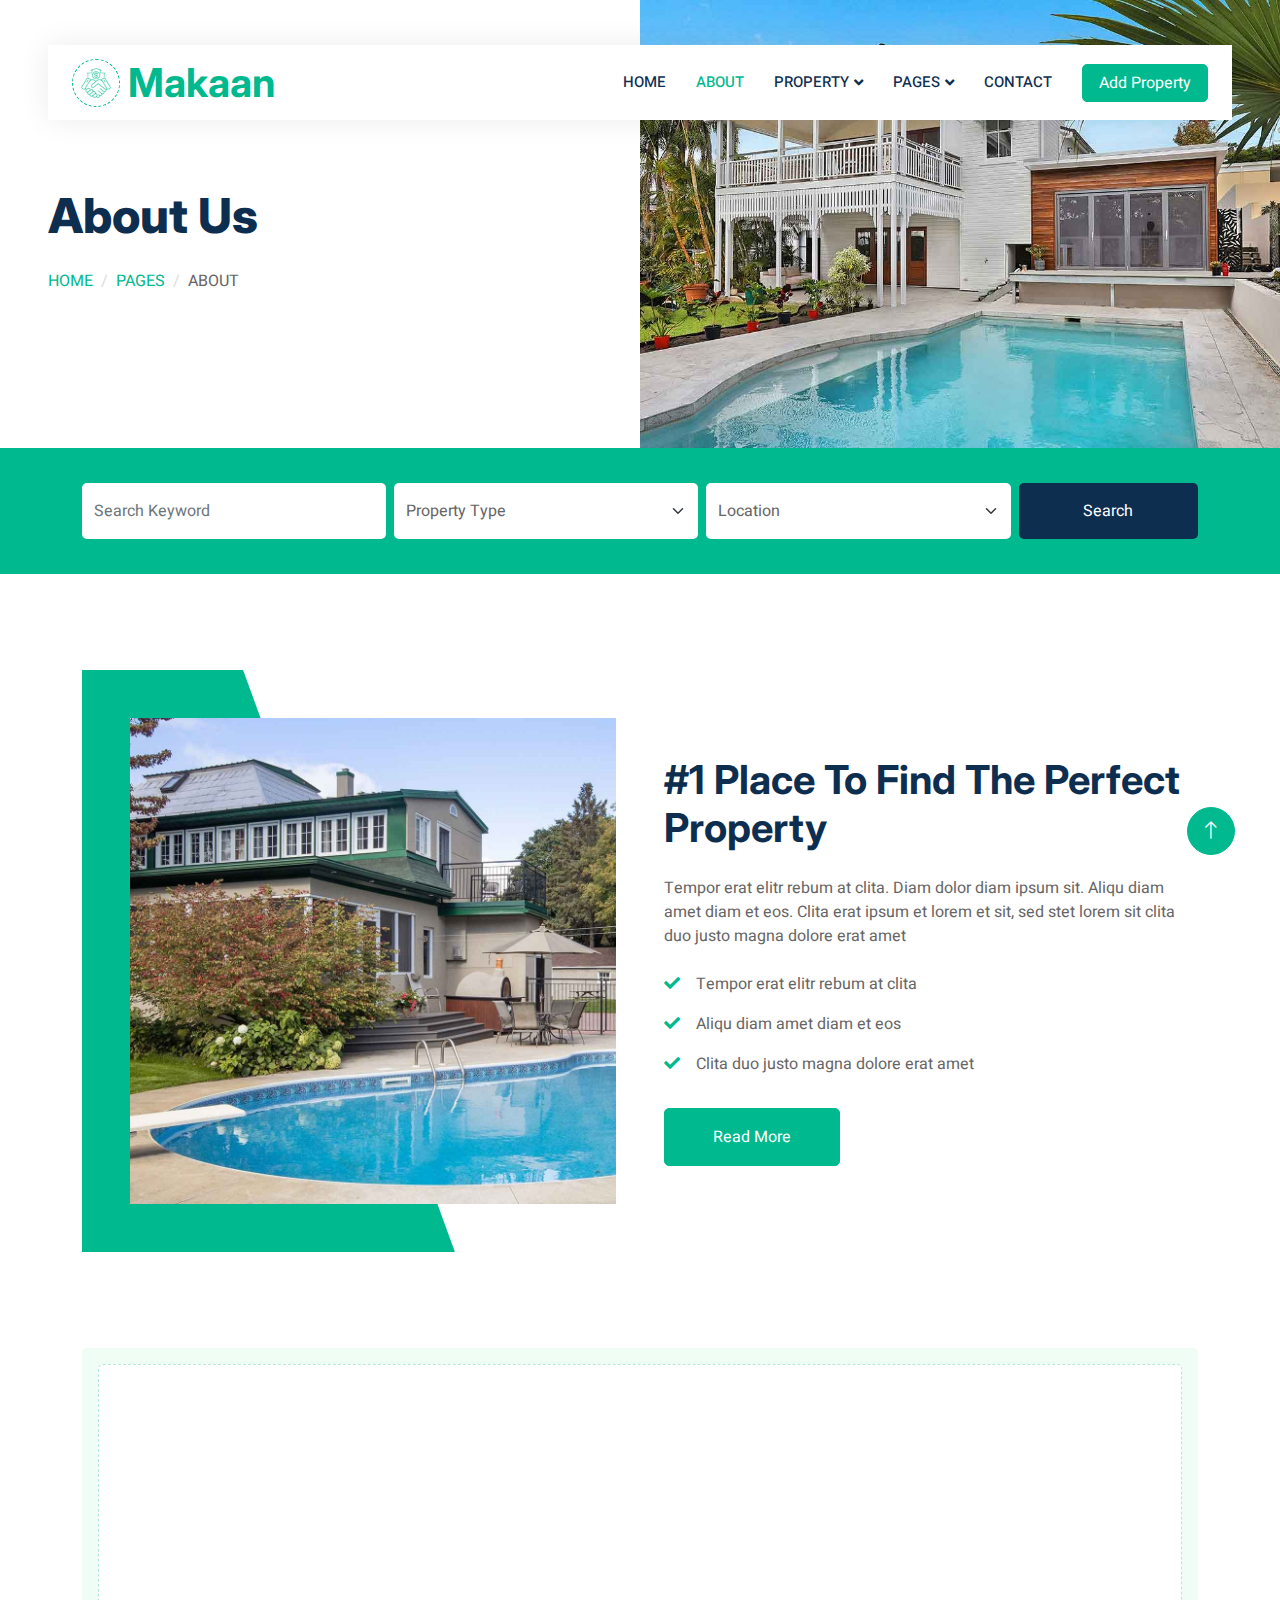
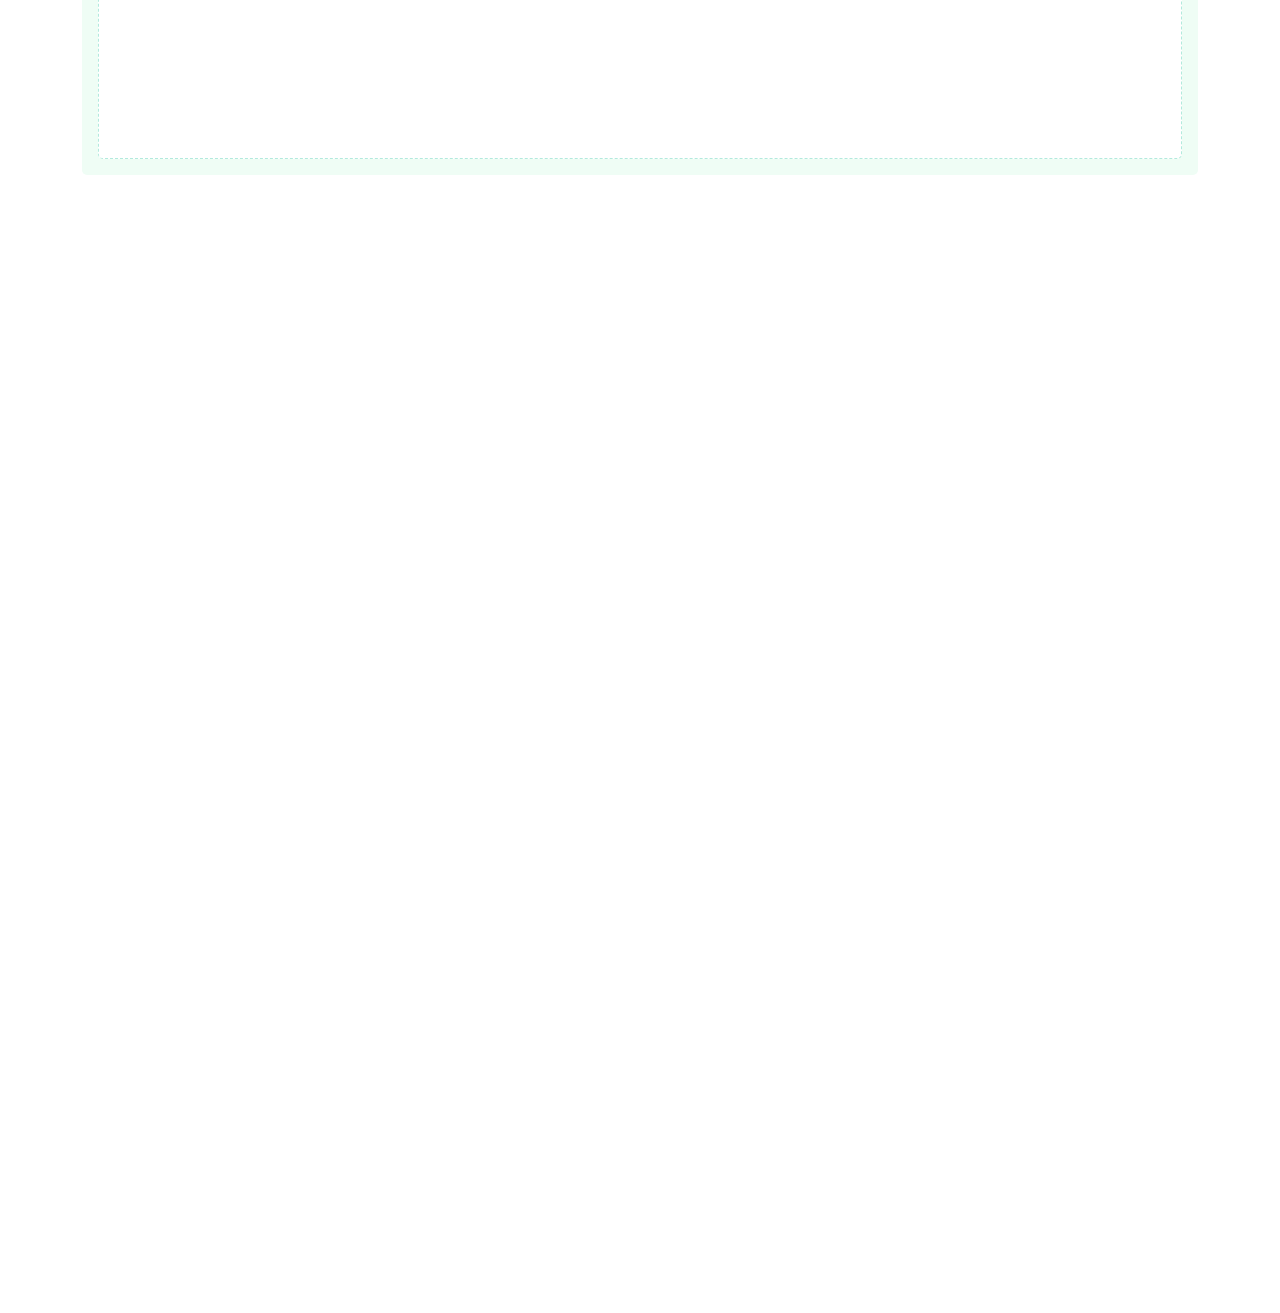
<file: about.html>
<!DOCTYPE html>
<html lang="en">
	<head>
		<meta charset="utf-8" />
		<title>Makaan</title>
		<meta content="width=device-width, initial-scale=1.0" name="viewport" />
		<meta content="" name="keywords" />
		<meta content="" name="description" />

		<!-- Favicon -->
		<link href="img/favicon.ico" rel="icon" />

		<!-- Google Web Fonts -->
		<link rel="preconnect" href="https://fonts.googleapis.com" />
		<link rel="preconnect" href="https://fonts.gstatic.com" crossorigin />
		<link
			href="https://fonts.googleapis.com/css2?family=Heebo:wght@400;500;600&family=Inter:wght@700;800&display=swap"
			rel="stylesheet"
		/>

		<!-- Icon Font Stylesheet -->
		<link
			href="https://cdnjs.cloudflare.com/ajax/libs/font-awesome/5.10.0/css/all.min.css"
			rel="stylesheet"
		/>
		<link
			href="https://cdn.jsdelivr.net/npm/bootstrap-icons@1.4.1/font/bootstrap-icons.css"
			rel="stylesheet"
		/>

		<!-- Libraries Stylesheet -->
		<link href="lib/animate/animate.min.css" rel="stylesheet" />
		<link href="lib/owlcarousel/assets/owl.carousel.min.css" rel="stylesheet" />

		<!-- Customized Bootstrap Stylesheet -->
		<link href="css/bootstrap.min.css" rel="stylesheet" />

		<!-- Template Stylesheet -->
		<link href="css/style.css" rel="stylesheet" />
	</head>

	<body>
		<div class="container-xxl bg-white p-0">
			<!-- Spinner Start -->
			<div
				id="spinner"
				class="show bg-white position-fixed translate-middle w-100 vh-100 top-50 start-50 d-flex align-items-center justify-content-center"
			>
				<div
					class="spinner-border text-primary"
					style="width: 3rem; height: 3rem"
					role="status"
				>
					<span class="sr-only">Loading...</span>
				</div>
			</div>
			<!-- Spinner End -->

			<!-- Navbar Start -->
			<div class="container-fluid nav-bar bg-transparent">
				<nav class="navbar navbar-expand-lg bg-white navbar-light py-0 px-4">
					<a
						href="index.html"
						class="navbar-brand d-flex align-items-center text-center"
					>
						<div class="icon p-2 me-2">
							<img
								class="img-fluid"
								src="img/icon-deal.png"
								alt="Icon"
								style="width: 30px; height: 30px"
							/>
						</div>
						<h1 class="m-0 text-primary">Makaan</h1>
					</a>
					<button
						type="button"
						class="navbar-toggler"
						data-bs-toggle="collapse"
						data-bs-target="#navbarCollapse"
					>
						<span class="navbar-toggler-icon"></span>
					</button>
					<div class="collapse navbar-collapse" id="navbarCollapse">
						<div class="navbar-nav ms-auto">
							<a href="index.html" class="nav-item nav-link">Home</a>
							<a href="about.html" class="nav-item nav-link active">About</a>
							<div class="nav-item dropdown">
								<a
									href="#"
									class="nav-link dropdown-toggle"
									data-bs-toggle="dropdown"
									>Property</a
								>
								<div class="dropdown-menu rounded-0 m-0">
									<a href="property-list.html" class="dropdown-item"
										>Property List</a
									>
									<a href="property-type.html" class="dropdown-item"
										>Property Type</a
									>
									<a href="property-agent.html" class="dropdown-item"
										>Property Agent</a
									>
								</div>
							</div>
							<div class="nav-item dropdown">
								<a
									href="#"
									class="nav-link dropdown-toggle"
									data-bs-toggle="dropdown"
									>Pages</a
								>
								<div class="dropdown-menu rounded-0 m-0">
									<a href="testimonial.html" class="dropdown-item"
										>Testimonial</a
									>
								</div>
							</div>
							<a href="contact.html" class="nav-item nav-link">Contact</a>
						</div>
						<a href="" class="btn btn-primary px-3 d-none d-lg-flex"
							>Add Property</a
						>
					</div>
				</nav>
			</div>
			<!-- Navbar End -->

			<!-- Header Start -->
			<div class="container-fluid header bg-white p-0">
				<div class="row g-0 align-items-center flex-column-reverse flex-md-row">
					<div class="col-md-6 p-5 mt-lg-5">
						<h1 class="display-5 animated fadeIn mb-4">About Us</h1>
						<nav aria-label="breadcrumb animated fadeIn">
							<ol class="breadcrumb text-uppercase">
								<li class="breadcrumb-item"><a href="#">Home</a></li>
								<li class="breadcrumb-item"><a href="#">Pages</a></li>
								<li
									class="breadcrumb-item text-body active"
									aria-current="page"
								>
									About
								</li>
							</ol>
						</nav>
					</div>
					<div class="col-md-6 animated fadeIn">
						<img class="img-fluid" src="img/header.jpg" alt="" />
					</div>
				</div>
			</div>
			<!-- Header End -->

			<!-- Search Start -->
			<div
				class="container-fluid bg-primary mb-5 wow fadeIn"
				data-wow-delay="0.1s"
				style="padding: 35px"
			>
				<div class="container">
					<div class="row g-2">
						<div class="col-md-10">
							<div class="row g-2">
								<div class="col-md-4">
									<input
										type="text"
										class="form-control border-0 py-3"
										placeholder="Search Keyword"
									/>
								</div>
								<div class="col-md-4">
									<select class="form-select border-0 py-3">
										<option selected>Property Type</option>
										<option value="1">Property Type 1</option>
										<option value="2">Property Type 2</option>
										<option value="3">Property Type 3</option>
									</select>
								</div>
								<div class="col-md-4">
									<select class="form-select border-0 py-3">
										<option selected>Location</option>
										<option value="1">Location 1</option>
										<option value="2">Location 2</option>
										<option value="3">Location 3</option>
									</select>
								</div>
							</div>
						</div>
						<div class="col-md-2">
							<button class="btn btn-dark border-0 w-100 py-3">Search</button>
						</div>
					</div>
				</div>
			</div>
			<!-- Search End -->

			<!-- About Start -->
			<div class="container-xxl py-5">
				<div class="container">
					<div class="row g-5 align-items-center">
						<div class="col-lg-6 wow fadeIn" data-wow-delay="0.1s">
							<div class="about-img position-relative overflow-hidden p-5 pe-0">
								<img class="img-fluid w-100" src="img/about.jpg" />
							</div>
						</div>
						<div class="col-lg-6 wow fadeIn" data-wow-delay="0.5s">
							<h1 class="mb-4">#1 Place To Find The Perfect Property</h1>
							<p class="mb-4">
								Tempor erat elitr rebum at clita. Diam dolor diam ipsum sit.
								Aliqu diam amet diam et eos. Clita erat ipsum et lorem et sit,
								sed stet lorem sit clita duo justo magna dolore erat amet
							</p>
							<p>
								<i class="fa fa-check text-primary me-3"></i>Tempor erat elitr
								rebum at clita
							</p>
							<p>
								<i class="fa fa-check text-primary me-3"></i>Aliqu diam amet
								diam et eos
							</p>
							<p>
								<i class="fa fa-check text-primary me-3"></i>Clita duo justo
								magna dolore erat amet
							</p>
							<a class="btn btn-primary py-3 px-5 mt-3" href="">Read More</a>
						</div>
					</div>
				</div>
			</div>
			<!-- About End -->

			<!-- Call to Action Start -->
			<div class="container-xxl py-5">
				<div class="container">
					<div class="bg-light rounded p-3">
						<div
							class="bg-white rounded p-4"
							style="border: 1px dashed rgba(0, 185, 142, 0.3)"
						>
							<div class="row g-5 align-items-center">
								<div class="col-lg-6 wow fadeIn" data-wow-delay="0.1s">
									<img
										class="img-fluid rounded w-100"
										src="img/call-to-action.jpg"
										alt=""
									/>
								</div>
								<div class="col-lg-6 wow fadeIn" data-wow-delay="0.5s">
									<div class="mb-4">
										<h1 class="mb-3">Contact With Our Certified Agent</h1>
										<p>
											Eirmod sed ipsum dolor sit rebum magna erat. Tempor lorem
											kasd vero ipsum sit sit diam justo sed vero dolor duo.
										</p>
									</div>
									<a href="" class="btn btn-primary py-3 px-4 me-2"
										><i class="fa fa-phone-alt me-2"></i>Make A Call</a
									>
									<a href="" class="btn btn-dark py-3 px-4"
										><i class="fa fa-calendar-alt me-2"></i>Get Appoinment</a
									>
								</div>
							</div>
						</div>
					</div>
				</div>
			</div>
			<!-- Call to Action End -->

			<!-- Team Start -->
			<div class="container-xxl py-5">
				<div class="container">
					<div
						class="text-center mx-auto mb-5 wow fadeInUp"
						data-wow-delay="0.1s"
						style="max-width: 600px"
					>
						<h1 class="mb-3">Property Agents</h1>
						<p>
							Eirmod sed ipsum dolor sit rebum labore magna erat. Tempor ut
							dolore lorem kasd vero ipsum sit eirmod sit. Ipsum diam justo sed
							rebum vero dolor duo.
						</p>
					</div>
					<div class="row g-4">
						<div class="col-lg-3 col-md-6 wow fadeInUp" data-wow-delay="0.1s">
							<div class="team-item rounded overflow-hidden">
								<div class="position-relative">
									<img class="img-fluid" src="img/team-1.jpg" alt="" />
									<div
										class="position-absolute start-50 top-100 translate-middle d-flex align-items-center"
									>
										<a class="btn btn-square mx-1" href=""
											><i class="fab fa-facebook-f"></i
										></a>
										<a class="btn btn-square mx-1" href=""
											><i class="fab fa-twitter"></i
										></a>
										<a class="btn btn-square mx-1" href=""
											><i class="fab fa-instagram"></i
										></a>
									</div>
								</div>
								<div class="text-center p-4 mt-3">
									<h5 class="fw-bold mb-0">Full Name</h5>
									<small>Designation</small>
								</div>
							</div>
						</div>
						<div class="col-lg-3 col-md-6 wow fadeInUp" data-wow-delay="0.3s">
							<div class="team-item rounded overflow-hidden">
								<div class="position-relative">
									<img class="img-fluid" src="img/team-2.jpg" alt="" />
									<div
										class="position-absolute start-50 top-100 translate-middle d-flex align-items-center"
									>
										<a class="btn btn-square mx-1" href=""
											><i class="fab fa-facebook-f"></i
										></a>
										<a class="btn btn-square mx-1" href=""
											><i class="fab fa-twitter"></i
										></a>
										<a class="btn btn-square mx-1" href=""
											><i class="fab fa-instagram"></i
										></a>
									</div>
								</div>
								<div class="text-center p-4 mt-3">
									<h5 class="fw-bold mb-0">Full Name</h5>
									<small>Designation</small>
								</div>
							</div>
						</div>
						<div class="col-lg-3 col-md-6 wow fadeInUp" data-wow-delay="0.5s">
							<div class="team-item rounded overflow-hidden">
								<div class="position-relative">
									<img class="img-fluid" src="img/team-3.jpg" alt="" />
									<div
										class="position-absolute start-50 top-100 translate-middle d-flex align-items-center"
									>
										<a class="btn btn-square mx-1" href=""
											><i class="fab fa-facebook-f"></i
										></a>
										<a class="btn btn-square mx-1" href=""
											><i class="fab fa-twitter"></i
										></a>
										<a class="btn btn-square mx-1" href=""
											><i class="fab fa-instagram"></i
										></a>
									</div>
								</div>
								<div class="text-center p-4 mt-3">
									<h5 class="fw-bold mb-0">Full Name</h5>
									<small>Designation</small>
								</div>
							</div>
						</div>
						<div class="col-lg-3 col-md-6 wow fadeInUp" data-wow-delay="0.7s">
							<div class="team-item rounded overflow-hidden">
								<div class="position-relative">
									<img class="img-fluid" src="img/team-4.jpg" alt="" />
									<div
										class="position-absolute start-50 top-100 translate-middle d-flex align-items-center"
									>
										<a class="btn btn-square mx-1" href=""
											><i class="fab fa-facebook-f"></i
										></a>
										<a class="btn btn-square mx-1" href=""
											><i class="fab fa-twitter"></i
										></a>
										<a class="btn btn-square mx-1" href=""
											><i class="fab fa-instagram"></i
										></a>
									</div>
								</div>
								<div class="text-center p-4 mt-3">
									<h5 class="fw-bold mb-0">Full Name</h5>
									<small>Designation</small>
								</div>
							</div>
						</div>
					</div>
				</div>
			</div>
			<!-- Team End -->

			<!-- Footer Start -->
			<div
				class="container-fluid bg-dark text-white-50 footer pt-5 mt-5 wow fadeIn"
				data-wow-delay="0.1s"
			>
				<div class="container py-5">
					<div class="row g-5">
						<div class="col-lg-3 col-md-6">
							<h5 class="text-white mb-4">Get In Touch</h5>
							<p class="mb-2">
								<i class="fa fa-map-marker-alt me-3"></i>123 Street, New York,
								USA
							</p>
							<p class="mb-2">
								<i class="fa fa-phone-alt me-3"></i>+012 345 67890
							</p>
							<p class="mb-2">
								<i class="fa fa-envelope me-3"></i>info@example.com
							</p>
							<div class="d-flex pt-2">
								<a class="btn btn-outline-light btn-social" href=""
									><i class="fab fa-twitter"></i
								></a>
								<a class="btn btn-outline-light btn-social" href=""
									><i class="fab fa-facebook-f"></i
								></a>
								<a class="btn btn-outline-light btn-social" href=""
									><i class="fab fa-youtube"></i
								></a>
								<a class="btn btn-outline-light btn-social" href=""
									><i class="fab fa-linkedin-in"></i
								></a>
							</div>
						</div>
						<div class="col-lg-3 col-md-6">
							<h5 class="text-white mb-4">Quick Links</h5>
							<a class="btn btn-link text-white-50" href="">About Us</a>
							<a class="btn btn-link text-white-50" href="">Contact Us</a>
							<a class="btn btn-link text-white-50" href="">Our Services</a>
							<a class="btn btn-link text-white-50" href="">Privacy Policy</a>
							<a class="btn btn-link text-white-50" href=""
								>Terms & Condition</a
							>
						</div>
						<div class="col-lg-3 col-md-6">
							<h5 class="text-white mb-4">Photo Gallery</h5>
							<div class="row g-2 pt-2">
								<div class="col-4">
									<img
										class="img-fluid rounded bg-light p-1"
										src="img/property-1.jpg"
										alt=""
									/>
								</div>
								<div class="col-4">
									<img
										class="img-fluid rounded bg-light p-1"
										src="img/property-2.jpg"
										alt=""
									/>
								</div>
								<div class="col-4">
									<img
										class="img-fluid rounded bg-light p-1"
										src="img/property-3.jpg"
										alt=""
									/>
								</div>
								<div class="col-4">
									<img
										class="img-fluid rounded bg-light p-1"
										src="img/property-4.jpg"
										alt=""
									/>
								</div>
								<div class="col-4">
									<img
										class="img-fluid rounded bg-light p-1"
										src="img/property-5.jpg"
										alt=""
									/>
								</div>
								<div class="col-4">
									<img
										class="img-fluid rounded bg-light p-1"
										src="img/property-6.jpg"
										alt=""
									/>
								</div>
							</div>
						</div>
						<div class="col-lg-3 col-md-6">
							<h5 class="text-white mb-4">Newsletter</h5>
							<p>Dolor amet sit justo amet elitr clita ipsum elitr est.</p>
							<div class="position-relative mx-auto" style="max-width: 400px">
								<input
									class="form-control bg-transparent w-100 py-3 ps-4 pe-5"
									type="text"
									placeholder="Your email"
								/>
								<button
									type="button"
									class="btn btn-primary py-2 position-absolute top-0 end-0 mt-2 me-2"
								>
									SignUp
								</button>
							</div>
						</div>
					</div>
				</div>
				<div class="container">
					<div class="copyright">
						<div class="row">
							<div class="col-md-6 text-center text-md-start mb-3 mb-md-0">
								&copy; <a class="border-bottom" href="#">Your Site Name</a>, All
								Right Reserved.

								<!--/*** This template is free as long as you keep the footer author’s credit link/attribution link/backlink. If you'd like to use the template without the footer author’s credit link/attribution link/backlink, you can purchase the Credit Removal License from "https://htmlcodex.com/credit-removal". Thank you for your support. ***/-->
								Designed By
								<a class="border-bottom" href="https://htmlcodex.com"
									>HTML Codex</a
								>
							</div>
							<div class="col-md-6 text-center text-md-end">
								<div class="footer-menu">
									<a href="">Home</a>
									<a href="">Cookies</a>
									<a href="">Help</a>
									<a href="">FQAs</a>
								</div>
							</div>
						</div>
					</div>
				</div>
			</div>
			<!-- Footer End -->

			<!-- Back to Top -->
			<a href="#" class="btn btn-lg btn-primary btn-lg-square back-to-top"
				><i class="bi bi-arrow-up"></i
			></a>
		</div>

		<!-- JavaScript Libraries -->
		<script src="https://code.jquery.com/jquery-3.4.1.min.js"></script>
		<script src="https://cdn.jsdelivr.net/npm/bootstrap@5.0.0/dist/js/bootstrap.bundle.min.js"></script>
		<script src="lib/wow/wow.min.js"></script>
		<script src="lib/easing/easing.min.js"></script>
		<script src="lib/waypoints/waypoints.min.js"></script>
		<script src="lib/owlcarousel/owl.carousel.min.js"></script>

		<!-- Template Javascript -->
		<script src="js/main.js"></script>
	</body>
</html>
</file>
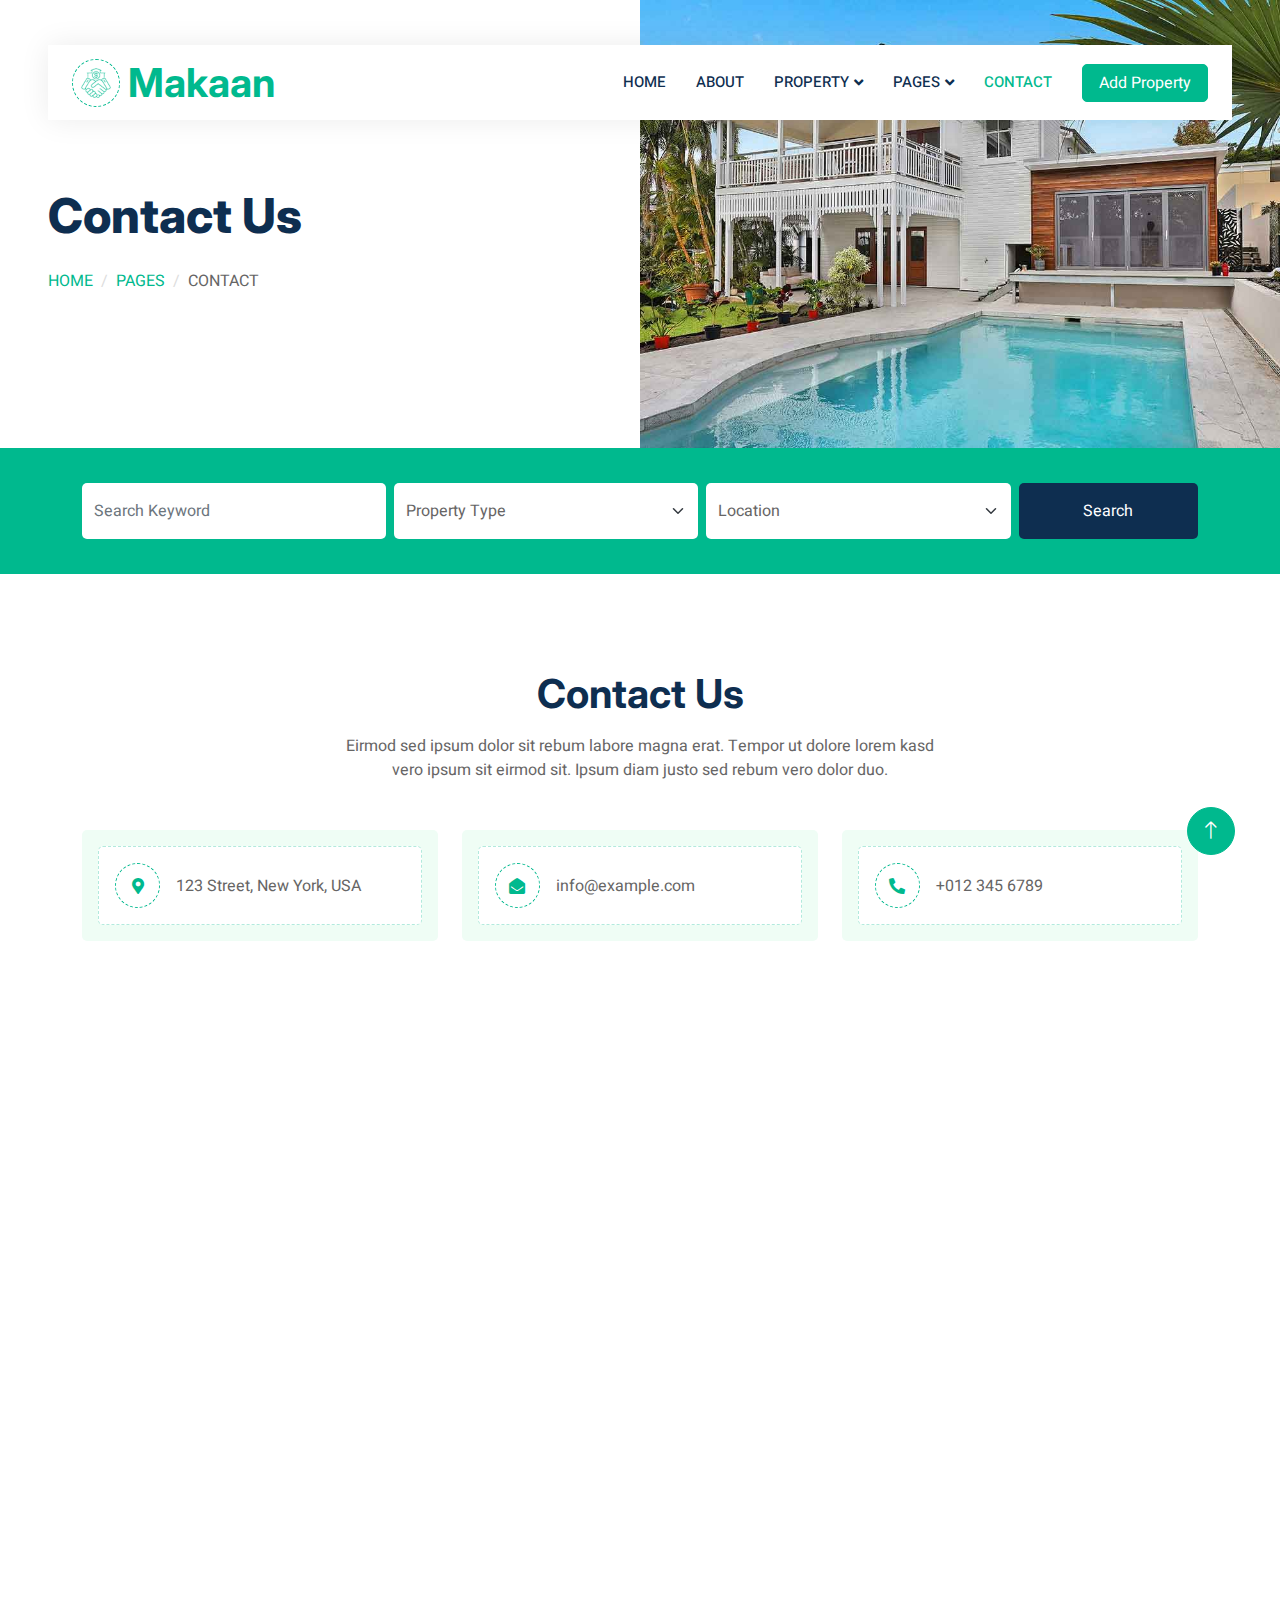
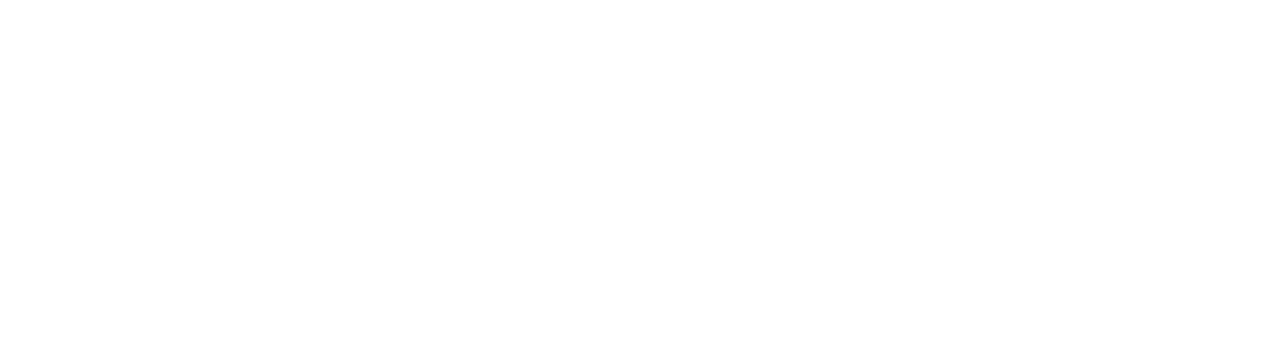
<file: contact.html>
<!DOCTYPE html>
<html lang="en">
	<head>
		<meta charset="utf-8" />
		<title>Makaan</title>
		<meta content="width=device-width, initial-scale=1.0" name="viewport" />
		<meta content="" name="keywords" />
		<meta content="" name="description" />

		<!-- Favicon -->
		<link href="img/favicon.ico" rel="icon" />

		<!-- Google Web Fonts -->
		<link rel="preconnect" href="https://fonts.googleapis.com" />
		<link rel="preconnect" href="https://fonts.gstatic.com" crossorigin />
		<link
			href="https://fonts.googleapis.com/css2?family=Heebo:wght@400;500;600&family=Inter:wght@700;800&display=swap"
			rel="stylesheet"
		/>

		<!-- Icon Font Stylesheet -->
		<link
			href="https://cdnjs.cloudflare.com/ajax/libs/font-awesome/5.10.0/css/all.min.css"
			rel="stylesheet"
		/>
		<link
			href="https://cdn.jsdelivr.net/npm/bootstrap-icons@1.4.1/font/bootstrap-icons.css"
			rel="stylesheet"
		/>

		<!-- Libraries Stylesheet -->
		<link href="lib/animate/animate.min.css" rel="stylesheet" />
		<link href="lib/owlcarousel/assets/owl.carousel.min.css" rel="stylesheet" />

		<!-- Customized Bootstrap Stylesheet -->
		<link href="css/bootstrap.min.css" rel="stylesheet" />

		<!-- Template Stylesheet -->
		<link href="css/style.css" rel="stylesheet" />
	</head>

	<body>
		<div class="container-xxl bg-white p-0">
			<!-- Spinner Start -->
			<div
				id="spinner"
				class="show bg-white position-fixed translate-middle w-100 vh-100 top-50 start-50 d-flex align-items-center justify-content-center"
			>
				<div
					class="spinner-border text-primary"
					style="width: 3rem; height: 3rem"
					role="status"
				>
					<span class="sr-only">Loading...</span>
				</div>
			</div>
			<!-- Spinner End -->

			<!-- Navbar Start -->
			<div class="container-fluid nav-bar bg-transparent">
				<nav class="navbar navbar-expand-lg bg-white navbar-light py-0 px-4">
					<a
						href="index.html"
						class="navbar-brand d-flex align-items-center text-center"
					>
						<div class="icon p-2 me-2">
							<img
								class="img-fluid"
								src="img/icon-deal.png"
								alt="Icon"
								style="width: 30px; height: 30px"
							/>
						</div>
						<h1 class="m-0 text-primary">Makaan</h1>
					</a>
					<button
						type="button"
						class="navbar-toggler"
						data-bs-toggle="collapse"
						data-bs-target="#navbarCollapse"
					>
						<span class="navbar-toggler-icon"></span>
					</button>
					<div class="collapse navbar-collapse" id="navbarCollapse">
						<div class="navbar-nav ms-auto">
							<a href="index.html" class="nav-item nav-link">Home</a>
							<a href="about.html" class="nav-item nav-link">About</a>
							<div class="nav-item dropdown">
								<a
									href="#"
									class="nav-link dropdown-toggle"
									data-bs-toggle="dropdown"
									>Property</a
								>
								<div class="dropdown-menu rounded-0 m-0">
									<a href="property-list.html" class="dropdown-item"
										>Property List</a
									>
									<a href="property-type.html" class="dropdown-item"
										>Property Type</a
									>
									<a href="property-agent.html" class="dropdown-item"
										>Property Agent</a
									>
								</div>
							</div>
							<div class="nav-item dropdown">
								<a
									href="#"
									class="nav-link dropdown-toggle"
									data-bs-toggle="dropdown"
									>Pages</a
								>
								<div class="dropdown-menu rounded-0 m-0">
									<a href="testimonial.html" class="dropdown-item"
										>Testimonial</a
									>
								</div>
							</div>
							<a href="contact.html" class="nav-item nav-link active"
								>Contact</a
							>
						</div>
						<a href="" class="btn btn-primary px-3 d-none d-lg-flex"
							>Add Property</a
						>
					</div>
				</nav>
			</div>
			<!-- Navbar End -->

			<!-- Header Start -->
			<div class="container-fluid header bg-white p-0">
				<div class="row g-0 align-items-center flex-column-reverse flex-md-row">
					<div class="col-md-6 p-5 mt-lg-5">
						<h1 class="display-5 animated fadeIn mb-4">Contact Us</h1>
						<nav aria-label="breadcrumb animated fadeIn">
							<ol class="breadcrumb text-uppercase">
								<li class="breadcrumb-item"><a href="#">Home</a></li>
								<li class="breadcrumb-item"><a href="#">Pages</a></li>
								<li
									class="breadcrumb-item text-body active"
									aria-current="page"
								>
									Contact
								</li>
							</ol>
						</nav>
					</div>
					<div class="col-md-6 animated fadeIn">
						<img class="img-fluid" src="img/header.jpg" alt="" />
					</div>
				</div>
			</div>
			<!-- Header End -->

			<!-- Search Start -->
			<div
				class="container-fluid bg-primary mb-5 wow fadeIn"
				data-wow-delay="0.1s"
				style="padding: 35px"
			>
				<div class="container">
					<div class="row g-2">
						<div class="col-md-10">
							<div class="row g-2">
								<div class="col-md-4">
									<input
										type="text"
										class="form-control border-0 py-3"
										placeholder="Search Keyword"
									/>
								</div>
								<div class="col-md-4">
									<select class="form-select border-0 py-3">
										<option selected>Property Type</option>
										<option value="1">Property Type 1</option>
										<option value="2">Property Type 2</option>
										<option value="3">Property Type 3</option>
									</select>
								</div>
								<div class="col-md-4">
									<select class="form-select border-0 py-3">
										<option selected>Location</option>
										<option value="1">Location 1</option>
										<option value="2">Location 2</option>
										<option value="3">Location 3</option>
									</select>
								</div>
							</div>
						</div>
						<div class="col-md-2">
							<button class="btn btn-dark border-0 w-100 py-3">Search</button>
						</div>
					</div>
				</div>
			</div>
			<!-- Search End -->

			<!-- Contact Start -->
			<div class="container-xxl py-5">
				<div class="container">
					<div
						class="text-center mx-auto mb-5 wow fadeInUp"
						data-wow-delay="0.1s"
						style="max-width: 600px"
					>
						<h1 class="mb-3">Contact Us</h1>
						<p>
							Eirmod sed ipsum dolor sit rebum labore magna erat. Tempor ut
							dolore lorem kasd vero ipsum sit eirmod sit. Ipsum diam justo sed
							rebum vero dolor duo.
						</p>
					</div>
					<div class="row g-4">
						<div class="col-12">
							<div class="row gy-4">
								<div class="col-md-6 col-lg-4 wow fadeIn" data-wow-delay="0.1s">
									<div class="bg-light rounded p-3">
										<div
											class="d-flex align-items-center bg-white rounded p-3"
											style="border: 1px dashed rgba(0, 185, 142, 0.3)"
										>
											<div class="icon me-3" style="width: 45px; height: 45px">
												<i class="fa fa-map-marker-alt text-primary"></i>
											</div>
											<span>123 Street, New York, USA</span>
										</div>
									</div>
								</div>
								<div class="col-md-6 col-lg-4 wow fadeIn" data-wow-delay="0.3s">
									<div class="bg-light rounded p-3">
										<div
											class="d-flex align-items-center bg-white rounded p-3"
											style="border: 1px dashed rgba(0, 185, 142, 0.3)"
										>
											<div class="icon me-3" style="width: 45px; height: 45px">
												<i class="fa fa-envelope-open text-primary"></i>
											</div>
											<span>info@example.com</span>
										</div>
									</div>
								</div>
								<div class="col-md-6 col-lg-4 wow fadeIn" data-wow-delay="0.5s">
									<div class="bg-light rounded p-3">
										<div
											class="d-flex align-items-center bg-white rounded p-3"
											style="border: 1px dashed rgba(0, 185, 142, 0.3)"
										>
											<div class="icon me-3" style="width: 45px; height: 45px">
												<i class="fa fa-phone-alt text-primary"></i>
											</div>
											<span>+012 345 6789</span>
										</div>
									</div>
								</div>
							</div>
						</div>
						<div class="col-md-6 wow fadeInUp" data-wow-delay="0.1s">
							<iframe
								class="position-relative rounded w-100 h-100"
								src="https://www.google.com/maps/embed?pb=!1m18!1m12!1m3!1d3001156.4288297426!2d-78.01371936852176!3d42.72876761954724!2m3!1f0!2f0!3f0!3m2!1i1024!2i768!4f13.1!3m3!1m2!1s0x4ccc4bf0f123a5a9%3A0xddcfc6c1de189567!2sNew%20York%2C%20USA!5e0!3m2!1sen!2sbd!4v1603794290143!5m2!1sen!2sbd"
								frameborder="0"
								style="min-height: 400px; border: 0"
								allowfullscreen=""
								aria-hidden="false"
								tabindex="0"
							></iframe>
						</div>
						<div class="col-md-6">
							<div class="wow fadeInUp" data-wow-delay="0.5s">
								<p class="mb-4">
									The contact form is currently inactive. Get a functional and
									working contact form with Ajax & PHP in a few minutes. Just
									copy and paste the files, add a little code and you're done.
									<a href="https://htmlcodex.com/contact-form">Download Now</a>.
								</p>
								<form>
									<div class="row g-3">
										<div class="col-md-6">
											<div class="form-floating">
												<input
													type="text"
													class="form-control"
													id="name"
													placeholder="Your Name"
												/>
												<label for="name">Your Name</label>
											</div>
										</div>
										<div class="col-md-6">
											<div class="form-floating">
												<input
													type="email"
													class="form-control"
													id="email"
													placeholder="Your Email"
												/>
												<label for="email">Your Email</label>
											</div>
										</div>
										<div class="col-12">
											<div class="form-floating">
												<input
													type="text"
													class="form-control"
													id="subject"
													placeholder="Subject"
												/>
												<label for="subject">Subject</label>
											</div>
										</div>
										<div class="col-12">
											<div class="form-floating">
												<textarea
													class="form-control"
													placeholder="Leave a message here"
													id="message"
													style="height: 150px"
												></textarea>
												<label for="message">Message</label>
											</div>
										</div>
										<div class="col-12">
											<button class="btn btn-primary w-100 py-3" type="submit">
												Send Message
											</button>
										</div>
									</div>
								</form>
							</div>
						</div>
					</div>
				</div>
			</div>
			<!-- Contact End -->

			<!-- Footer Start -->
			<div
				class="container-fluid bg-dark text-white-50 footer pt-5 mt-5 wow fadeIn"
				data-wow-delay="0.1s"
			>
				<div class="container py-5">
					<div class="row g-5">
						<div class="col-lg-3 col-md-6">
							<h5 class="text-white mb-4">Get In Touch</h5>
							<p class="mb-2">
								<i class="fa fa-map-marker-alt me-3"></i>123 Street, New York,
								USA
							</p>
							<p class="mb-2">
								<i class="fa fa-phone-alt me-3"></i>+012 345 67890
							</p>
							<p class="mb-2">
								<i class="fa fa-envelope me-3"></i>info@example.com
							</p>
							<div class="d-flex pt-2">
								<a class="btn btn-outline-light btn-social" href=""
									><i class="fab fa-twitter"></i
								></a>
								<a class="btn btn-outline-light btn-social" href=""
									><i class="fab fa-facebook-f"></i
								></a>
								<a class="btn btn-outline-light btn-social" href=""
									><i class="fab fa-youtube"></i
								></a>
								<a class="btn btn-outline-light btn-social" href=""
									><i class="fab fa-linkedin-in"></i
								></a>
							</div>
						</div>
						<div class="col-lg-3 col-md-6">
							<h5 class="text-white mb-4">Quick Links</h5>
							<a class="btn btn-link text-white-50" href="">About Us</a>
							<a class="btn btn-link text-white-50" href="">Contact Us</a>
							<a class="btn btn-link text-white-50" href="">Our Services</a>
							<a class="btn btn-link text-white-50" href="">Privacy Policy</a>
							<a class="btn btn-link text-white-50" href=""
								>Terms & Condition</a
							>
						</div>
						<div class="col-lg-3 col-md-6">
							<h5 class="text-white mb-4">Photo Gallery</h5>
							<div class="row g-2 pt-2">
								<div class="col-4">
									<img
										class="img-fluid rounded bg-light p-1"
										src="img/property-1.jpg"
										alt=""
									/>
								</div>
								<div class="col-4">
									<img
										class="img-fluid rounded bg-light p-1"
										src="img/property-2.jpg"
										alt=""
									/>
								</div>
								<div class="col-4">
									<img
										class="img-fluid rounded bg-light p-1"
										src="img/property-3.jpg"
										alt=""
									/>
								</div>
								<div class="col-4">
									<img
										class="img-fluid rounded bg-light p-1"
										src="img/property-4.jpg"
										alt=""
									/>
								</div>
								<div class="col-4">
									<img
										class="img-fluid rounded bg-light p-1"
										src="img/property-5.jpg"
										alt=""
									/>
								</div>
								<div class="col-4">
									<img
										class="img-fluid rounded bg-light p-1"
										src="img/property-6.jpg"
										alt=""
									/>
								</div>
							</div>
						</div>
						<div class="col-lg-3 col-md-6">
							<h5 class="text-white mb-4">Newsletter</h5>
							<p>Dolor amet sit justo amet elitr clita ipsum elitr est.</p>
							<div class="position-relative mx-auto" style="max-width: 400px">
								<input
									class="form-control bg-transparent w-100 py-3 ps-4 pe-5"
									type="text"
									placeholder="Your email"
								/>
								<button
									type="button"
									class="btn btn-primary py-2 position-absolute top-0 end-0 mt-2 me-2"
								>
									SignUp
								</button>
							</div>
						</div>
					</div>
				</div>
				<div class="container">
					<div class="copyright">
						<div class="row">
							<div class="col-md-6 text-center text-md-start mb-3 mb-md-0">
								&copy; <a class="border-bottom" href="#">Your Site Name</a>, All
								Right Reserved.

								<!--/*** This template is free as long as you keep the footer author’s credit link/attribution link/backlink. If you'd like to use the template without the footer author’s credit link/attribution link/backlink, you can purchase the Credit Removal License from "https://htmlcodex.com/credit-removal". Thank you for your support. ***/-->
								Designed By
								<a class="border-bottom" href="https://htmlcodex.com"
									>HTML Codex</a
								>
							</div>
							<div class="col-md-6 text-center text-md-end">
								<div class="footer-menu">
									<a href="">Home</a>
									<a href="">Cookies</a>
									<a href="">Help</a>
									<a href="">FQAs</a>
								</div>
							</div>
						</div>
					</div>
				</div>
			</div>
			<!-- Footer End -->

			<!-- Back to Top -->
			<a href="#" class="btn btn-lg btn-primary btn-lg-square back-to-top"
				><i class="bi bi-arrow-up"></i
			></a>
		</div>

		<!-- JavaScript Libraries -->
		<script src="https://code.jquery.com/jquery-3.4.1.min.js"></script>
		<script src="https://cdn.jsdelivr.net/npm/bootstrap@5.0.0/dist/js/bootstrap.bundle.min.js"></script>
		<script src="lib/wow/wow.min.js"></script>
		<script src="lib/easing/easing.min.js"></script>
		<script src="lib/waypoints/waypoints.min.js"></script>
		<script src="lib/owlcarousel/owl.carousel.min.js"></script>

		<!-- Template Javascript -->
		<script src="js/main.js"></script>
	</body>
</html>
</file>
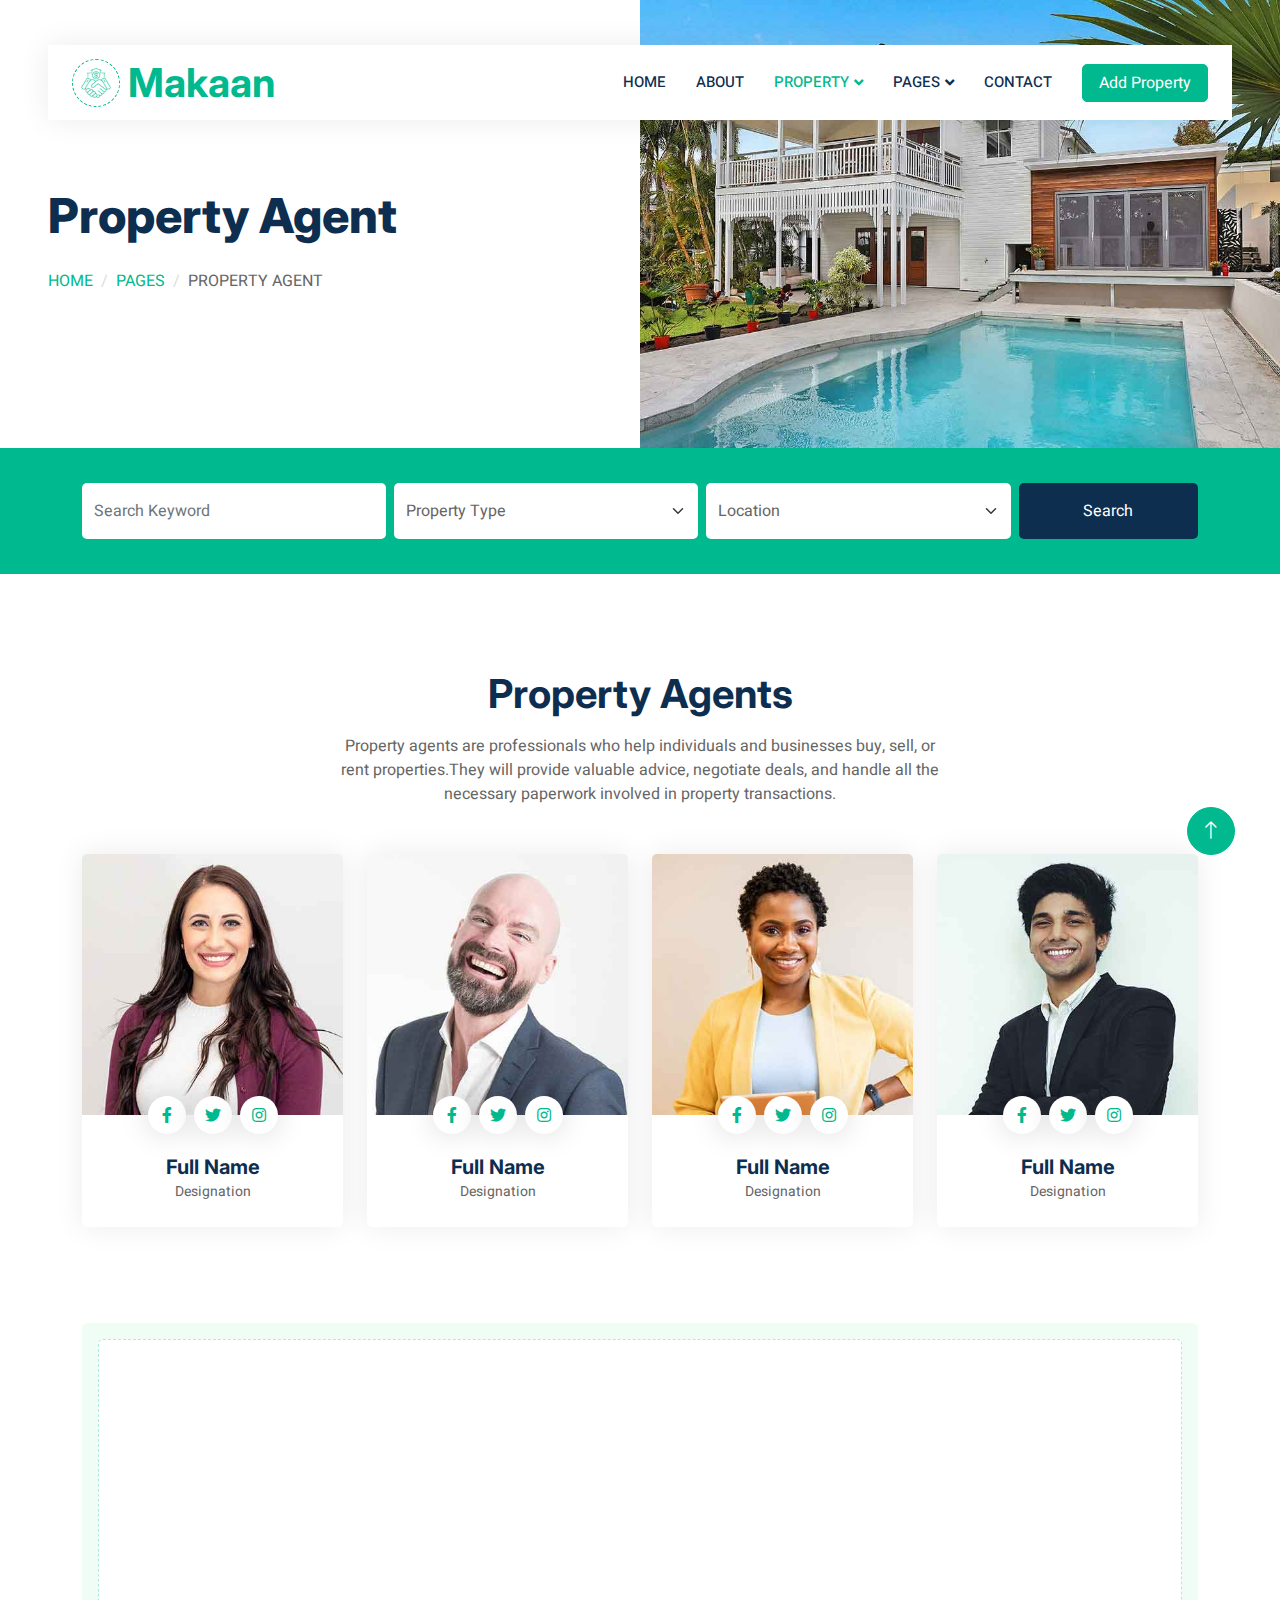
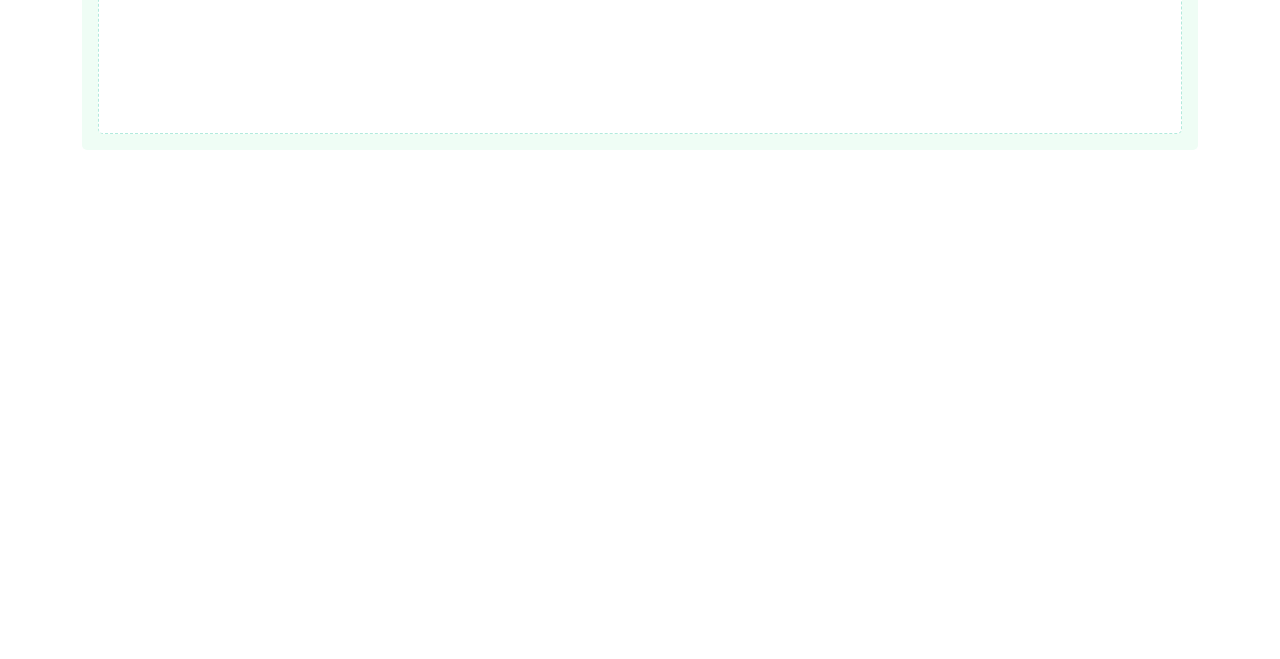
<file: property-agent.html>
<!DOCTYPE html>
<html lang="en">
	<head>
		<meta charset="utf-8" />
		<title>Makaan</title>
		<meta content="width=device-width, initial-scale=1.0" name="viewport" />
		<meta content="" name="keywords" />
		<meta content="" name="description" />

		<!-- Favicon -->
		<link href="img/favicon.ico" rel="icon" />

		<!-- Google Web Fonts -->
		<link rel="preconnect" href="https://fonts.googleapis.com" />
		<link rel="preconnect" href="https://fonts.gstatic.com" crossorigin />
		<link
			href="https://fonts.googleapis.com/css2?family=Heebo:wght@400;500;600&family=Inter:wght@700;800&display=swap"
			rel="stylesheet"
		/>

		<!-- Icon Font Stylesheet -->
		<link
			href="https://cdnjs.cloudflare.com/ajax/libs/font-awesome/5.10.0/css/all.min.css"
			rel="stylesheet"
		/>
		<link
			href="https://cdn.jsdelivr.net/npm/bootstrap-icons@1.4.1/font/bootstrap-icons.css"
			rel="stylesheet"
		/>

		<!-- Libraries Stylesheet -->
		<link href="lib/animate/animate.min.css" rel="stylesheet" />
		<link href="lib/owlcarousel/assets/owl.carousel.min.css" rel="stylesheet" />

		<!-- Customized Bootstrap Stylesheet -->
		<link href="css/bootstrap.min.css" rel="stylesheet" />

		<!-- Template Stylesheet -->
		<link href="css/style.css" rel="stylesheet" />
	</head>

	<body>
		<div class="container-xxl bg-white p-0">
			<!-- Spinner Start -->
			<div
				id="spinner"
				class="show bg-white position-fixed translate-middle w-100 vh-100 top-50 start-50 d-flex align-items-center justify-content-center"
			>
				<div
					class="spinner-border text-primary"
					style="width: 3rem; height: 3rem"
					role="status"
				>
					<span class="sr-only">Loading...</span>
				</div>
			</div>
			<!-- Spinner End -->

			<!-- Navbar Start -->
			<div class="container-fluid nav-bar bg-transparent">
				<nav class="navbar navbar-expand-lg bg-white navbar-light py-0 px-4">
					<a
						href="index.html"
						class="navbar-brand d-flex align-items-center text-center"
					>
						<div class="icon p-2 me-2">
							<img
								class="img-fluid"
								src="img/icon-deal.png"
								alt="Icon"
								style="width: 30px; height: 30px"
							/>
						</div>
						<h1 class="m-0 text-primary">Makaan</h1>
					</a>
					<button
						type="button"
						class="navbar-toggler"
						data-bs-toggle="collapse"
						data-bs-target="#navbarCollapse"
					>
						<span class="navbar-toggler-icon"></span>
					</button>
					<div class="collapse navbar-collapse" id="navbarCollapse">
						<div class="navbar-nav ms-auto">
							<a href="index.html" class="nav-item nav-link">Home</a>
							<a href="about.html" class="nav-item nav-link">About</a>
							<div class="nav-item dropdown">
								<a
									href="#"
									class="nav-link dropdown-toggle active"
									data-bs-toggle="dropdown"
									>Property</a
								>
								<div class="dropdown-menu rounded-0 m-0">
									<a href="property-list.html" class="dropdown-item"
										>Property List</a
									>
									<a href="property-type.html" class="dropdown-item"
										>Property Type</a
									>
									<a href="property-agent.html" class="dropdown-item active"
										>Property Agent</a
									>
								</div>
							</div>
							<div class="nav-item dropdown">
								<a
									href="#"
									class="nav-link dropdown-toggle"
									data-bs-toggle="dropdown"
									>Pages</a
								>
								<div class="dropdown-menu rounded-0 m-0">
									<a href="testimonial.html" class="dropdown-item"
										>Testimonial</a
									>
								</div>
							</div>
							<a href="contact.html" class="nav-item nav-link">Contact</a>
						</div>
						<a href="" class="btn btn-primary px-3 d-none d-lg-flex"
							>Add Property</a
						>
					</div>
				</nav>
			</div>
			<!-- Navbar End -->

			<!-- Header Start -->
			<div class="container-fluid header bg-white p-0">
				<div class="row g-0 align-items-center flex-column-reverse flex-md-row">
					<div class="col-md-6 p-5 mt-lg-5">
						<h1 class="display-5 animated fadeIn mb-4">Property Agent</h1>
						<nav aria-label="breadcrumb animated fadeIn">
							<ol class="breadcrumb text-uppercase">
								<li class="breadcrumb-item"><a href="#">Home</a></li>
								<li class="breadcrumb-item"><a href="#">Pages</a></li>
								<li
									class="breadcrumb-item text-body active"
									aria-current="page"
								>
									Property Agent
								</li>
							</ol>
						</nav>
					</div>
					<div class="col-md-6 animated fadeIn">
						<img class="img-fluid" src="img/header.jpg" alt="" />
					</div>
				</div>
			</div>
			<!-- Header End -->

			<!-- Search Start -->
			<div
				class="container-fluid bg-primary mb-5 wow fadeIn"
				data-wow-delay="0.1s"
				style="padding: 35px"
			>
				<div class="container">
					<div class="row g-2">
						<div class="col-md-10">
							<div class="row g-2">
								<div class="col-md-4">
									<input
										type="text"
										class="form-control border-0 py-3"
										placeholder="Search Keyword"
									/>
								</div>
								<div class="col-md-4">
									<select class="form-select border-0 py-3">
										<option selected>Property Type</option>
										<option value="1">Property Type 1</option>
										<option value="2">Property Type 2</option>
										<option value="3">Property Type 3</option>
									</select>
								</div>
								<div class="col-md-4">
									<select class="form-select border-0 py-3">
										<option selected>Location</option>
										<option value="1">Location 1</option>
										<option value="2">Location 2</option>
										<option value="3">Location 3</option>
									</select>
								</div>
							</div>
						</div>
						<div class="col-md-2">
							<button class="btn btn-dark border-0 w-100 py-3">Search</button>
						</div>
					</div>
				</div>
			</div>
			<!-- Search End -->

			<!-- Team Start -->
			<div class="container-xxl py-5">
				<div class="container">
					<div
						class="text-center mx-auto mb-5 wow fadeInUp"
						data-wow-delay="0.1s"
						style="max-width: 600px"
					>
						<h1 class="mb-3">Property Agents</h1>
						<p>
							Property agents are professionals who help individuals and
							businesses buy, sell, or rent properties.They will provide
							valuable advice, negotiate deals, and handle all the necessary
							paperwork involved in property transactions.
						</p>
					</div>
					<div class="row g-4">
						<div class="col-lg-3 col-md-6 wow fadeInUp" data-wow-delay="0.1s">
							<div class="team-item rounded overflow-hidden">
								<div class="position-relative">
									<img class="img-fluid" src="img/team-1.jpg" alt="" />
									<div
										class="position-absolute start-50 top-100 translate-middle d-flex align-items-center"
									>
										<a class="btn btn-square mx-1" href=""
											><i class="fab fa-facebook-f"></i
										></a>
										<a class="btn btn-square mx-1" href=""
											><i class="fab fa-twitter"></i
										></a>
										<a class="btn btn-square mx-1" href=""
											><i class="fab fa-instagram"></i
										></a>
									</div>
								</div>
								<div class="text-center p-4 mt-3">
									<h5 class="fw-bold mb-0">Full Name</h5>
									<small>Designation</small>
								</div>
							</div>
						</div>
						<div class="col-lg-3 col-md-6 wow fadeInUp" data-wow-delay="0.3s">
							<div class="team-item rounded overflow-hidden">
								<div class="position-relative">
									<img class="img-fluid" src="img/team-2.jpg" alt="" />
									<div
										class="position-absolute start-50 top-100 translate-middle d-flex align-items-center"
									>
										<a class="btn btn-square mx-1" href=""
											><i class="fab fa-facebook-f"></i
										></a>
										<a class="btn btn-square mx-1" href=""
											><i class="fab fa-twitter"></i
										></a>
										<a class="btn btn-square mx-1" href=""
											><i class="fab fa-instagram"></i
										></a>
									</div>
								</div>
								<div class="text-center p-4 mt-3">
									<h5 class="fw-bold mb-0">Full Name</h5>
									<small>Designation</small>
								</div>
							</div>
						</div>
						<div class="col-lg-3 col-md-6 wow fadeInUp" data-wow-delay="0.5s">
							<div class="team-item rounded overflow-hidden">
								<div class="position-relative">
									<img class="img-fluid" src="img/team-3.jpg" alt="" />
									<div
										class="position-absolute start-50 top-100 translate-middle d-flex align-items-center"
									>
										<a class="btn btn-square mx-1" href=""
											><i class="fab fa-facebook-f"></i
										></a>
										<a class="btn btn-square mx-1" href=""
											><i class="fab fa-twitter"></i
										></a>
										<a class="btn btn-square mx-1" href=""
											><i class="fab fa-instagram"></i
										></a>
									</div>
								</div>
								<div class="text-center p-4 mt-3">
									<h5 class="fw-bold mb-0">Full Name</h5>
									<small>Designation</small>
								</div>
							</div>
						</div>
						<div class="col-lg-3 col-md-6 wow fadeInUp" data-wow-delay="0.7s">
							<div class="team-item rounded overflow-hidden">
								<div class="position-relative">
									<img class="img-fluid" src="img/team-4.jpg" alt="" />
									<div
										class="position-absolute start-50 top-100 translate-middle d-flex align-items-center"
									>
										<a class="btn btn-square mx-1" href=""
											><i class="fab fa-facebook-f"></i
										></a>
										<a class="btn btn-square mx-1" href=""
											><i class="fab fa-twitter"></i
										></a>
										<a class="btn btn-square mx-1" href=""
											><i class="fab fa-instagram"></i
										></a>
									</div>
								</div>
								<div class="text-center p-4 mt-3">
									<h5 class="fw-bold mb-0">Full Name</h5>
									<small>Designation</small>
								</div>
							</div>
						</div>
					</div>
				</div>
			</div>
			<!-- Team End -->

			<!-- Call to Action Start -->
			<div class="container-xxl py-5">
				<div class="container">
					<div class="bg-light rounded p-3">
						<div
							class="bg-white rounded p-4"
							style="border: 1px dashed rgba(0, 185, 142, 0.3)"
						>
							<div class="row g-5 align-items-center">
								<div class="col-lg-6 wow fadeIn" data-wow-delay="0.1s">
									<img
										class="img-fluid rounded w-100"
										src="img/call-to-action.jpg"
										alt=""
									/>
								</div>
								<div class="col-lg-6 wow fadeIn" data-wow-delay="0.5s">
									<div class="mb-4">
										<h1 class="mb-3">Contact With Our Certified Agent</h1>
										<p>
											Eirmod sed ipsum dolor sit rebum magna erat. Tempor lorem
											kasd vero ipsum sit sit diam justo sed vero dolor duo.
										</p>
									</div>
									<a href="" class="btn btn-primary py-3 px-4 me-2"
										><i class="fa fa-phone-alt me-2"></i>Make A Call</a
									>
									<a href="" class="btn btn-dark py-3 px-4"
										><i class="fa fa-calendar-alt me-2"></i>Get Appoinment</a
									>
								</div>
							</div>
						</div>
					</div>
				</div>
			</div>
			<!-- Call to Action End -->

			<!-- Footer Start -->
			<div
				class="container-fluid bg-dark text-white-50 footer pt-5 mt-5 wow fadeIn"
				data-wow-delay="0.1s"
			>
				<div class="container py-5">
					<div class="row g-5">
						<div class="col-lg-3 col-md-6">
							<h5 class="text-white mb-4">Get In Touch</h5>
							<p class="mb-2">
								<i class="fa fa-map-marker-alt me-3"></i>123 Street, New York,
								USA
							</p>
							<p class="mb-2">
								<i class="fa fa-phone-alt me-3"></i>+012 345 67890
							</p>
							<p class="mb-2">
								<i class="fa fa-envelope me-3"></i>info@example.com
							</p>
							<div class="d-flex pt-2">
								<a class="btn btn-outline-light btn-social" href=""
									><i class="fab fa-twitter"></i
								></a>
								<a class="btn btn-outline-light btn-social" href=""
									><i class="fab fa-facebook-f"></i
								></a>
								<a class="btn btn-outline-light btn-social" href=""
									><i class="fab fa-youtube"></i
								></a>
								<a class="btn btn-outline-light btn-social" href=""
									><i class="fab fa-linkedin-in"></i
								></a>
							</div>
						</div>
						<div class="col-lg-3 col-md-6">
							<h5 class="text-white mb-4">Quick Links</h5>
							<a class="btn btn-link text-white-50" href="">About Us</a>
							<a class="btn btn-link text-white-50" href="">Contact Us</a>
							<a class="btn btn-link text-white-50" href="">Our Services</a>
							<a class="btn btn-link text-white-50" href="">Privacy Policy</a>
							<a class="btn btn-link text-white-50" href=""
								>Terms & Condition</a
							>
						</div>
						<div class="col-lg-3 col-md-6">
							<h5 class="text-white mb-4">Photo Gallery</h5>
							<div class="row g-2 pt-2">
								<div class="col-4">
									<img
										class="img-fluid rounded bg-light p-1"
										src="img/property-1.jpg"
										alt=""
									/>
								</div>
								<div class="col-4">
									<img
										class="img-fluid rounded bg-light p-1"
										src="img/property-2.jpg"
										alt=""
									/>
								</div>
								<div class="col-4">
									<img
										class="img-fluid rounded bg-light p-1"
										src="img/property-3.jpg"
										alt=""
									/>
								</div>
								<div class="col-4">
									<img
										class="img-fluid rounded bg-light p-1"
										src="img/property-4.jpg"
										alt=""
									/>
								</div>
								<div class="col-4">
									<img
										class="img-fluid rounded bg-light p-1"
										src="img/property-5.jpg"
										alt=""
									/>
								</div>
								<div class="col-4">
									<img
										class="img-fluid rounded bg-light p-1"
										src="img/property-6.jpg"
										alt=""
									/>
								</div>
							</div>
						</div>
						<div class="col-lg-3 col-md-6">
							<h5 class="text-white mb-4">Newsletter</h5>
							<p>Dolor amet sit justo amet elitr clita ipsum elitr est.</p>
							<div class="position-relative mx-auto" style="max-width: 400px">
								<input
									class="form-control bg-transparent w-100 py-3 ps-4 pe-5"
									type="text"
									placeholder="Your email"
								/>
								<button
									type="button"
									class="btn btn-primary py-2 position-absolute top-0 end-0 mt-2 me-2"
								>
									SignUp
								</button>
							</div>
						</div>
					</div>
				</div>
				<div class="container">
					<div class="copyright">
						<div class="row">
							<div class="col-md-6 text-center text-md-start mb-3 mb-md-0">
								&copy; <a class="border-bottom" href="#">Your Site Name</a>, All
								Right Reserved.

								<!--/*** This template is free as long as you keep the footer author’s credit link/attribution link/backlink. If you'd like to use the template without the footer author’s credit link/attribution link/backlink, you can purchase the Credit Removal License from "https://htmlcodex.com/credit-removal". Thank you for your support. ***/-->
								Designed By
								<a class="border-bottom" href="https://htmlcodex.com"
									>HTML Codex</a
								>
							</div>
							<div class="col-md-6 text-center text-md-end">
								<div class="footer-menu">
									<a href="">Home</a>
									<a href="">Cookies</a>
									<a href="">Help</a>
									<a href="">FQAs</a>
								</div>
							</div>
						</div>
					</div>
				</div>
			</div>
			<!-- Footer End -->

			<!-- Back to Top -->
			<a href="#" class="btn btn-lg btn-primary btn-lg-square back-to-top"
				><i class="bi bi-arrow-up"></i
			></a>
		</div>

		<!-- JavaScript Libraries -->
		<script src="https://code.jquery.com/jquery-3.4.1.min.js"></script>
		<script src="https://cdn.jsdelivr.net/npm/bootstrap@5.0.0/dist/js/bootstrap.bundle.min.js"></script>
		<script src="lib/wow/wow.min.js"></script>
		<script src="lib/easing/easing.min.js"></script>
		<script src="lib/waypoints/waypoints.min.js"></script>
		<script src="lib/owlcarousel/owl.carousel.min.js"></script>

		<!-- Template Javascript -->
		<script src="js/main.js"></script>
	</body>
</html>
</file>
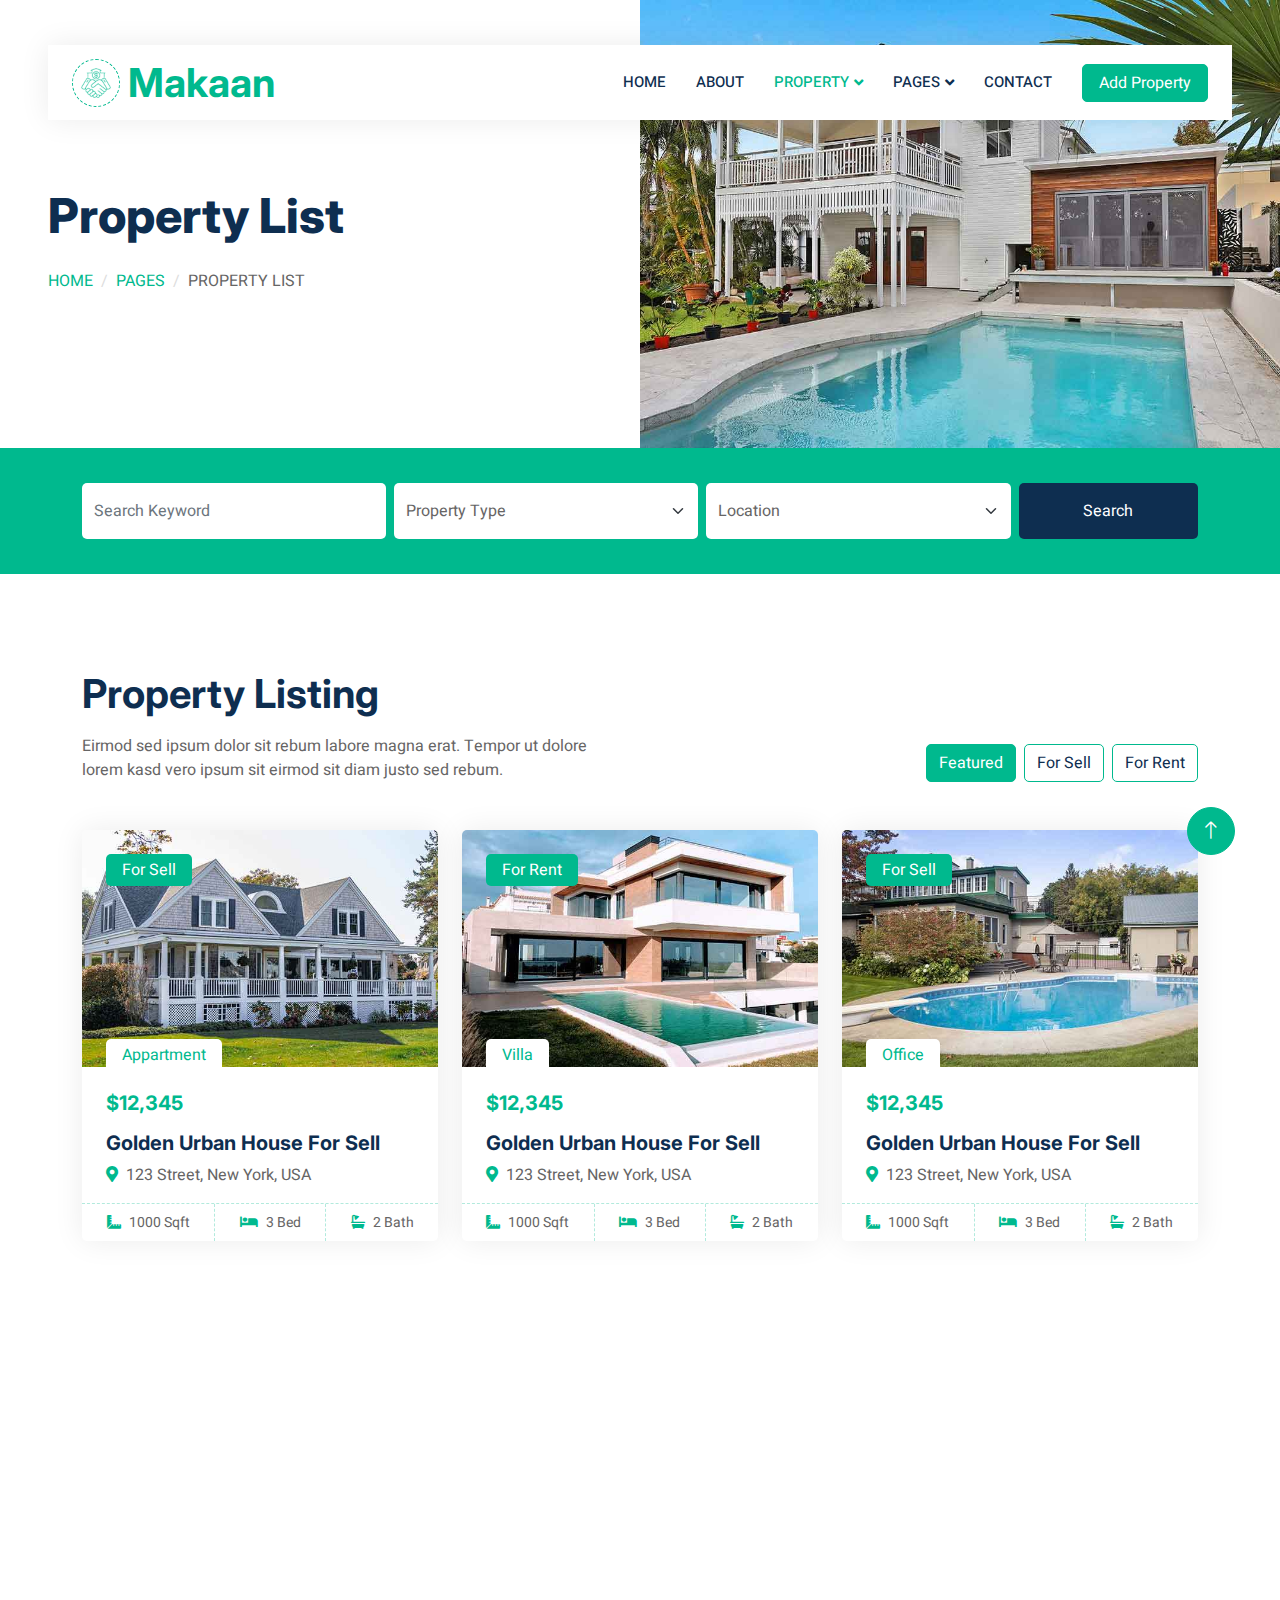
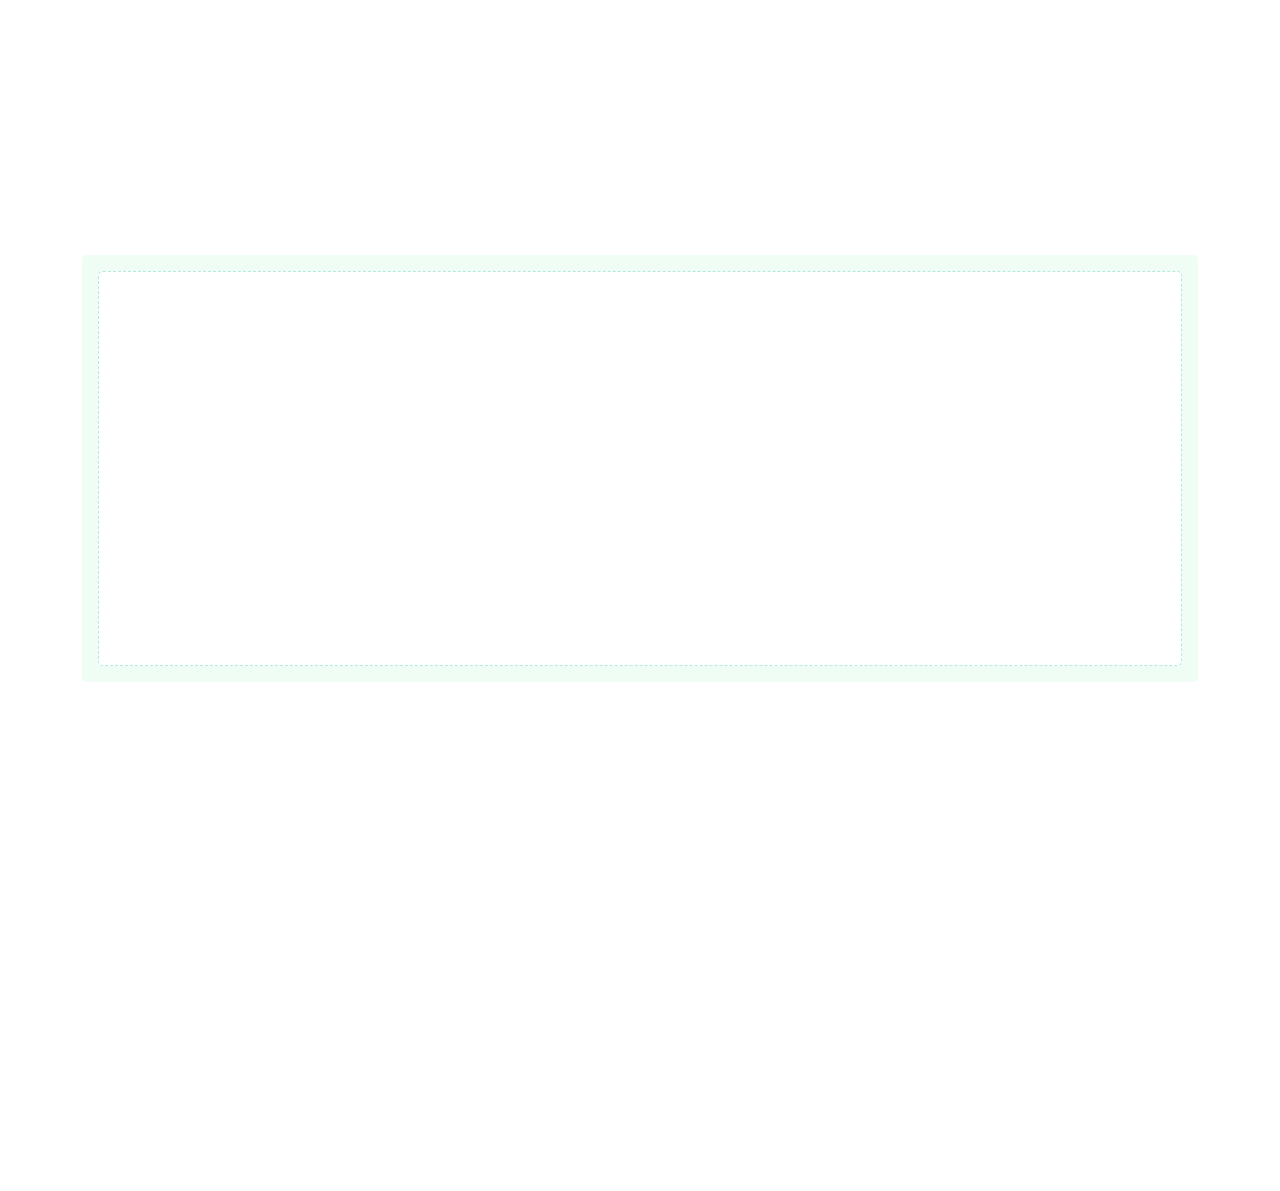
<file: property-list.html>
<!DOCTYPE html>
<html lang="en">
	<head>
		<meta charset="utf-8" />
		<title>Makaan</title>
		<meta content="width=device-width, initial-scale=1.0" name="viewport" />
		<meta content="" name="keywords" />
		<meta content="" name="description" />

		<!-- Favicon -->
		<link href="img/favicon.ico" rel="icon" />

		<!-- Google Web Fonts -->
		<link rel="preconnect" href="https://fonts.googleapis.com" />
		<link rel="preconnect" href="https://fonts.gstatic.com" crossorigin />
		<link
			href="https://fonts.googleapis.com/css2?family=Heebo:wght@400;500;600&family=Inter:wght@700;800&display=swap"
			rel="stylesheet"
		/>

		<!-- Icon Font Stylesheet -->
		<link
			href="https://cdnjs.cloudflare.com/ajax/libs/font-awesome/5.10.0/css/all.min.css"
			rel="stylesheet"
		/>
		<link
			href="https://cdn.jsdelivr.net/npm/bootstrap-icons@1.4.1/font/bootstrap-icons.css"
			rel="stylesheet"
		/>

		<!-- Libraries Stylesheet -->
		<link href="lib/animate/animate.min.css" rel="stylesheet" />
		<link href="lib/owlcarousel/assets/owl.carousel.min.css" rel="stylesheet" />

		<!-- Customized Bootstrap Stylesheet -->
		<link href="css/bootstrap.min.css" rel="stylesheet" />

		<!-- Template Stylesheet -->
		<link href="css/style.css" rel="stylesheet" />
	</head>

	<body>
		<div class="container-xxl bg-white p-0">
			<!-- Spinner Start -->
			<div
				id="spinner"
				class="show bg-white position-fixed translate-middle w-100 vh-100 top-50 start-50 d-flex align-items-center justify-content-center"
			>
				<div
					class="spinner-border text-primary"
					style="width: 3rem; height: 3rem"
					role="status"
				>
					<span class="sr-only">Loading...</span>
				</div>
			</div>
			<!-- Spinner End -->

			<!-- Navbar Start -->
			<div class="container-fluid nav-bar bg-transparent">
				<nav class="navbar navbar-expand-lg bg-white navbar-light py-0 px-4">
					<a
						href="index.html"
						class="navbar-brand d-flex align-items-center text-center"
					>
						<div class="icon p-2 me-2">
							<img
								class="img-fluid"
								src="img/icon-deal.png"
								alt="Icon"
								style="width: 30px; height: 30px"
							/>
						</div>
						<h1 class="m-0 text-primary">Makaan</h1>
					</a>
					<button
						type="button"
						class="navbar-toggler"
						data-bs-toggle="collapse"
						data-bs-target="#navbarCollapse"
					>
						<span class="navbar-toggler-icon"></span>
					</button>
					<div class="collapse navbar-collapse" id="navbarCollapse">
						<div class="navbar-nav ms-auto">
							<a href="index.html" class="nav-item nav-link">Home</a>
							<a href="about.html" class="nav-item nav-link">About</a>
							<div class="nav-item dropdown">
								<a
									href="#"
									class="nav-link dropdown-toggle active"
									data-bs-toggle="dropdown"
									>Property</a
								>
								<div class="dropdown-menu rounded-0 m-0">
									<a href="property-list.html" class="dropdown-item active"
										>Property List</a
									>
									<a href="property-type.html" class="dropdown-item"
										>Property Type</a
									>
									<a href="property-agent.html" class="dropdown-item"
										>Property Agent</a
									>
								</div>
							</div>
							<div class="nav-item dropdown">
								<a
									href="#"
									class="nav-link dropdown-toggle"
									data-bs-toggle="dropdown"
									>Pages</a
								>
								<div class="dropdown-menu rounded-0 m-0">
									<a href="testimonial.html" class="dropdown-item"
										>Testimonial</a
									>
								</div>
							</div>
							<a href="contact.html" class="nav-item nav-link">Contact</a>
						</div>
						<a href="" class="btn btn-primary px-3 d-none d-lg-flex"
							>Add Property</a
						>
					</div>
				</nav>
			</div>
			<!-- Navbar End -->

			<!-- Header Start -->
			<div class="container-fluid header bg-white p-0">
				<div class="row g-0 align-items-center flex-column-reverse flex-md-row">
					<div class="col-md-6 p-5 mt-lg-5">
						<h1 class="display-5 animated fadeIn mb-4">Property List</h1>
						<nav aria-label="breadcrumb animated fadeIn">
							<ol class="breadcrumb text-uppercase">
								<li class="breadcrumb-item"><a href="#">Home</a></li>
								<li class="breadcrumb-item"><a href="#">Pages</a></li>
								<li
									class="breadcrumb-item text-body active"
									aria-current="page"
								>
									Property List
								</li>
							</ol>
						</nav>
					</div>
					<div class="col-md-6 animated fadeIn">
						<img class="img-fluid" src="img/header.jpg" alt="" />
					</div>
				</div>
			</div>
			<!-- Header End -->

			<!-- Search Start -->
			<div
				class="container-fluid bg-primary mb-5 wow fadeIn"
				data-wow-delay="0.1s"
				style="padding: 35px"
			>
				<div class="container">
					<div class="row g-2">
						<div class="col-md-10">
							<div class="row g-2">
								<div class="col-md-4">
									<input
										type="text"
										class="form-control border-0 py-3"
										placeholder="Search Keyword"
									/>
								</div>
								<div class="col-md-4">
									<select class="form-select border-0 py-3">
										<option selected>Property Type</option>
										<option value="1">Property Type 1</option>
										<option value="2">Property Type 2</option>
										<option value="3">Property Type 3</option>
									</select>
								</div>
								<div class="col-md-4">
									<select class="form-select border-0 py-3">
										<option selected>Location</option>
										<option value="1">Location 1</option>
										<option value="2">Location 2</option>
										<option value="3">Location 3</option>
									</select>
								</div>
							</div>
						</div>
						<div class="col-md-2">
							<button class="btn btn-dark border-0 w-100 py-3">Search</button>
						</div>
					</div>
				</div>
			</div>
			<!-- Search End -->

			<!-- Property List Start -->
			<div class="container-xxl py-5">
				<div class="container">
					<div class="row g-0 gx-5 align-items-end">
						<div class="col-lg-6">
							<div
								class="text-start mx-auto mb-5 wow slideInLeft"
								data-wow-delay="0.1s"
							>
								<h1 class="mb-3">Property Listing</h1>
								<p>
									Eirmod sed ipsum dolor sit rebum labore magna erat. Tempor ut
									dolore lorem kasd vero ipsum sit eirmod sit diam justo sed
									rebum.
								</p>
							</div>
						</div>
						<div
							class="col-lg-6 text-start text-lg-end wow slideInRight"
							data-wow-delay="0.1s"
						>
							<ul class="nav nav-pills d-inline-flex justify-content-end mb-5">
								<li class="nav-item me-2">
									<a
										class="btn btn-outline-primary active"
										data-bs-toggle="pill"
										href="#tab-1"
										>Featured</a
									>
								</li>
								<li class="nav-item me-2">
									<a
										class="btn btn-outline-primary"
										data-bs-toggle="pill"
										href="#tab-2"
										>For Sell</a
									>
								</li>
								<li class="nav-item me-0">
									<a
										class="btn btn-outline-primary"
										data-bs-toggle="pill"
										href="#tab-3"
										>For Rent</a
									>
								</li>
							</ul>
						</div>
					</div>
					<div class="tab-content">
						<div id="tab-1" class="tab-pane fade show p-0 active">
							<div class="row g-4">
								<div
									class="col-lg-4 col-md-6 wow fadeInUp"
									data-wow-delay="0.1s"
								>
									<div class="property-item rounded overflow-hidden">
										<div class="position-relative overflow-hidden">
											<a href=""
												><img class="img-fluid" src="img/property-1.jpg" alt=""
											/></a>
											<div
												class="bg-primary rounded text-white position-absolute start-0 top-0 m-4 py-1 px-3"
											>
												For Sell
											</div>
											<div
												class="bg-white rounded-top text-primary position-absolute start-0 bottom-0 mx-4 pt-1 px-3"
											>
												Appartment
											</div>
										</div>
										<div class="p-4 pb-0">
											<h5 class="text-primary mb-3">$12,345</h5>
											<a class="d-block h5 mb-2" href=""
												>Golden Urban House For Sell</a
											>
											<p>
												<i class="fa fa-map-marker-alt text-primary me-2"></i
												>123 Street, New York, USA
											</p>
										</div>
										<div class="d-flex border-top">
											<small class="flex-fill text-center border-end py-2"
												><i class="fa fa-ruler-combined text-primary me-2"></i
												>1000 Sqft</small
											>
											<small class="flex-fill text-center border-end py-2"
												><i class="fa fa-bed text-primary me-2"></i>3 Bed</small
											>
											<small class="flex-fill text-center py-2"
												><i class="fa fa-bath text-primary me-2"></i>2
												Bath</small
											>
										</div>
									</div>
								</div>
								<div
									class="col-lg-4 col-md-6 wow fadeInUp"
									data-wow-delay="0.3s"
								>
									<div class="property-item rounded overflow-hidden">
										<div class="position-relative overflow-hidden">
											<a href=""
												><img class="img-fluid" src="img/property-2.jpg" alt=""
											/></a>
											<div
												class="bg-primary rounded text-white position-absolute start-0 top-0 m-4 py-1 px-3"
											>
												For Rent
											</div>
											<div
												class="bg-white rounded-top text-primary position-absolute start-0 bottom-0 mx-4 pt-1 px-3"
											>
												Villa
											</div>
										</div>
										<div class="p-4 pb-0">
											<h5 class="text-primary mb-3">$12,345</h5>
											<a class="d-block h5 mb-2" href=""
												>Golden Urban House For Sell</a
											>
											<p>
												<i class="fa fa-map-marker-alt text-primary me-2"></i
												>123 Street, New York, USA
											</p>
										</div>
										<div class="d-flex border-top">
											<small class="flex-fill text-center border-end py-2"
												><i class="fa fa-ruler-combined text-primary me-2"></i
												>1000 Sqft</small
											>
											<small class="flex-fill text-center border-end py-2"
												><i class="fa fa-bed text-primary me-2"></i>3 Bed</small
											>
											<small class="flex-fill text-center py-2"
												><i class="fa fa-bath text-primary me-2"></i>2
												Bath</small
											>
										</div>
									</div>
								</div>
								<div
									class="col-lg-4 col-md-6 wow fadeInUp"
									data-wow-delay="0.5s"
								>
									<div class="property-item rounded overflow-hidden">
										<div class="position-relative overflow-hidden">
											<a href=""
												><img class="img-fluid" src="img/property-3.jpg" alt=""
											/></a>
											<div
												class="bg-primary rounded text-white position-absolute start-0 top-0 m-4 py-1 px-3"
											>
												For Sell
											</div>
											<div
												class="bg-white rounded-top text-primary position-absolute start-0 bottom-0 mx-4 pt-1 px-3"
											>
												Office
											</div>
										</div>
										<div class="p-4 pb-0">
											<h5 class="text-primary mb-3">$12,345</h5>
											<a class="d-block h5 mb-2" href=""
												>Golden Urban House For Sell</a
											>
											<p>
												<i class="fa fa-map-marker-alt text-primary me-2"></i
												>123 Street, New York, USA
											</p>
										</div>
										<div class="d-flex border-top">
											<small class="flex-fill text-center border-end py-2"
												><i class="fa fa-ruler-combined text-primary me-2"></i
												>1000 Sqft</small
											>
											<small class="flex-fill text-center border-end py-2"
												><i class="fa fa-bed text-primary me-2"></i>3 Bed</small
											>
											<small class="flex-fill text-center py-2"
												><i class="fa fa-bath text-primary me-2"></i>2
												Bath</small
											>
										</div>
									</div>
								</div>
								<div
									class="col-lg-4 col-md-6 wow fadeInUp"
									data-wow-delay="0.1s"
								>
									<div class="property-item rounded overflow-hidden">
										<div class="position-relative overflow-hidden">
											<a href=""
												><img class="img-fluid" src="img/property-4.jpg" alt=""
											/></a>
											<div
												class="bg-primary rounded text-white position-absolute start-0 top-0 m-4 py-1 px-3"
											>
												For Rent
											</div>
											<div
												class="bg-white rounded-top text-primary position-absolute start-0 bottom-0 mx-4 pt-1 px-3"
											>
												Building
											</div>
										</div>
										<div class="p-4 pb-0">
											<h5 class="text-primary mb-3">$12,345</h5>
											<a class="d-block h5 mb-2" href=""
												>Golden Urban House For Sell</a
											>
											<p>
												<i class="fa fa-map-marker-alt text-primary me-2"></i
												>123 Street, New York, USA
											</p>
										</div>
										<div class="d-flex border-top">
											<small class="flex-fill text-center border-end py-2"
												><i class="fa fa-ruler-combined text-primary me-2"></i
												>1000 Sqft</small
											>
											<small class="flex-fill text-center border-end py-2"
												><i class="fa fa-bed text-primary me-2"></i>3 Bed</small
											>
											<small class="flex-fill text-center py-2"
												><i class="fa fa-bath text-primary me-2"></i>2
												Bath</small
											>
										</div>
									</div>
								</div>
								<div
									class="col-lg-4 col-md-6 wow fadeInUp"
									data-wow-delay="0.3s"
								>
									<div class="property-item rounded overflow-hidden">
										<div class="position-relative overflow-hidden">
											<a href=""
												><img class="img-fluid" src="img/property-5.jpg" alt=""
											/></a>
											<div
												class="bg-primary rounded text-white position-absolute start-0 top-0 m-4 py-1 px-3"
											>
												For Sell
											</div>
											<div
												class="bg-white rounded-top text-primary position-absolute start-0 bottom-0 mx-4 pt-1 px-3"
											>
												Home
											</div>
										</div>
										<div class="p-4 pb-0">
											<h5 class="text-primary mb-3">$12,345</h5>
											<a class="d-block h5 mb-2" href=""
												>Golden Urban House For Sell</a
											>
											<p>
												<i class="fa fa-map-marker-alt text-primary me-2"></i
												>123 Street, New York, USA
											</p>
										</div>
										<div class="d-flex border-top">
											<small class="flex-fill text-center border-end py-2"
												><i class="fa fa-ruler-combined text-primary me-2"></i
												>1000 Sqft</small
											>
											<small class="flex-fill text-center border-end py-2"
												><i class="fa fa-bed text-primary me-2"></i>3 Bed</small
											>
											<small class="flex-fill text-center py-2"
												><i class="fa fa-bath text-primary me-2"></i>2
												Bath</small
											>
										</div>
									</div>
								</div>
								<div
									class="col-lg-4 col-md-6 wow fadeInUp"
									data-wow-delay="0.5s"
								>
									<div class="property-item rounded overflow-hidden">
										<div class="position-relative overflow-hidden">
											<a href=""
												><img class="img-fluid" src="img/property-6.jpg" alt=""
											/></a>
											<div
												class="bg-primary rounded text-white position-absolute start-0 top-0 m-4 py-1 px-3"
											>
												For Rent
											</div>
											<div
												class="bg-white rounded-top text-primary position-absolute start-0 bottom-0 mx-4 pt-1 px-3"
											>
												Shop
											</div>
										</div>
										<div class="p-4 pb-0">
											<h5 class="text-primary mb-3">$12,345</h5>
											<a class="d-block h5 mb-2" href=""
												>Golden Urban House For Sell</a
											>
											<p>
												<i class="fa fa-map-marker-alt text-primary me-2"></i
												>123 Street, New York, USA
											</p>
										</div>
										<div class="d-flex border-top">
											<small class="flex-fill text-center border-end py-2"
												><i class="fa fa-ruler-combined text-primary me-2"></i
												>1000 Sqft</small
											>
											<small class="flex-fill text-center border-end py-2"
												><i class="fa fa-bed text-primary me-2"></i>3 Bed</small
											>
											<small class="flex-fill text-center py-2"
												><i class="fa fa-bath text-primary me-2"></i>2
												Bath</small
											>
										</div>
									</div>
								</div>
								<div
									class="col-12 text-center wow fadeInUp"
									data-wow-delay="0.1s"
								>
									<a class="btn btn-primary py-3 px-5" href=""
										>Browse More Property</a
									>
								</div>
							</div>
						</div>
						<div id="tab-2" class="tab-pane fade show p-0">
							<div class="row g-4">
								<div class="col-lg-4 col-md-6">
									<div class="property-item rounded overflow-hidden">
										<div class="position-relative overflow-hidden">
											<a href=""
												><img class="img-fluid" src="img/property-1.jpg" alt=""
											/></a>
											<div
												class="bg-primary rounded text-white position-absolute start-0 top-0 m-4 py-1 px-3"
											>
												For Sell
											</div>
											<div
												class="bg-white rounded-top text-primary position-absolute start-0 bottom-0 mx-4 pt-1 px-3"
											>
												Appartment
											</div>
										</div>
										<div class="p-4 pb-0">
											<h5 class="text-primary mb-3">$12,345</h5>
											<a class="d-block h5 mb-2" href=""
												>Golden Urban House For Sell</a
											>
											<p>
												<i class="fa fa-map-marker-alt text-primary me-2"></i
												>123 Street, New York, USA
											</p>
										</div>
										<div class="d-flex border-top">
											<small class="flex-fill text-center border-end py-2"
												><i class="fa fa-ruler-combined text-primary me-2"></i
												>1000 Sqft</small
											>
											<small class="flex-fill text-center border-end py-2"
												><i class="fa fa-bed text-primary me-2"></i>3 Bed</small
											>
											<small class="flex-fill text-center py-2"
												><i class="fa fa-bath text-primary me-2"></i>2
												Bath</small
											>
										</div>
									</div>
								</div>
								<div class="col-lg-4 col-md-6">
									<div class="property-item rounded overflow-hidden">
										<div class="position-relative overflow-hidden">
											<a href=""
												><img class="img-fluid" src="img/property-2.jpg" alt=""
											/></a>
											<div
												class="bg-primary rounded text-white position-absolute start-0 top-0 m-4 py-1 px-3"
											>
												For Rent
											</div>
											<div
												class="bg-white rounded-top text-primary position-absolute start-0 bottom-0 mx-4 pt-1 px-3"
											>
												Villa
											</div>
										</div>
										<div class="p-4 pb-0">
											<h5 class="text-primary mb-3">$12,345</h5>
											<a class="d-block h5 mb-2" href=""
												>Golden Urban House For Sell</a
											>
											<p>
												<i class="fa fa-map-marker-alt text-primary me-2"></i
												>123 Street, New York, USA
											</p>
										</div>
										<div class="d-flex border-top">
											<small class="flex-fill text-center border-end py-2"
												><i class="fa fa-ruler-combined text-primary me-2"></i
												>1000 Sqft</small
											>
											<small class="flex-fill text-center border-end py-2"
												><i class="fa fa-bed text-primary me-2"></i>3 Bed</small
											>
											<small class="flex-fill text-center py-2"
												><i class="fa fa-bath text-primary me-2"></i>2
												Bath</small
											>
										</div>
									</div>
								</div>
								<div class="col-lg-4 col-md-6">
									<div class="property-item rounded overflow-hidden">
										<div class="position-relative overflow-hidden">
											<a href=""
												><img class="img-fluid" src="img/property-3.jpg" alt=""
											/></a>
											<div
												class="bg-primary rounded text-white position-absolute start-0 top-0 m-4 py-1 px-3"
											>
												For Sell
											</div>
											<div
												class="bg-white rounded-top text-primary position-absolute start-0 bottom-0 mx-4 pt-1 px-3"
											>
												Office
											</div>
										</div>
										<div class="p-4 pb-0">
											<h5 class="text-primary mb-3">$12,345</h5>
											<a class="d-block h5 mb-2" href=""
												>Golden Urban House For Sell</a
											>
											<p>
												<i class="fa fa-map-marker-alt text-primary me-2"></i
												>123 Street, New York, USA
											</p>
										</div>
										<div class="d-flex border-top">
											<small class="flex-fill text-center border-end py-2"
												><i class="fa fa-ruler-combined text-primary me-2"></i
												>1000 Sqft</small
											>
											<small class="flex-fill text-center border-end py-2"
												><i class="fa fa-bed text-primary me-2"></i>3 Bed</small
											>
											<small class="flex-fill text-center py-2"
												><i class="fa fa-bath text-primary me-2"></i>2
												Bath</small
											>
										</div>
									</div>
								</div>
								<div class="col-lg-4 col-md-6">
									<div class="property-item rounded overflow-hidden">
										<div class="position-relative overflow-hidden">
											<a href=""
												><img class="img-fluid" src="img/property-4.jpg" alt=""
											/></a>
											<div
												class="bg-primary rounded text-white position-absolute start-0 top-0 m-4 py-1 px-3"
											>
												For Rent
											</div>
											<div
												class="bg-white rounded-top text-primary position-absolute start-0 bottom-0 mx-4 pt-1 px-3"
											>
												Building
											</div>
										</div>
										<div class="p-4 pb-0">
											<h5 class="text-primary mb-3">$12,345</h5>
											<a class="d-block h5 mb-2" href=""
												>Golden Urban House For Sell</a
											>
											<p>
												<i class="fa fa-map-marker-alt text-primary me-2"></i
												>123 Street, New York, USA
											</p>
										</div>
										<div class="d-flex border-top">
											<small class="flex-fill text-center border-end py-2"
												><i class="fa fa-ruler-combined text-primary me-2"></i
												>1000 Sqft</small
											>
											<small class="flex-fill text-center border-end py-2"
												><i class="fa fa-bed text-primary me-2"></i>3 Bed</small
											>
											<small class="flex-fill text-center py-2"
												><i class="fa fa-bath text-primary me-2"></i>2
												Bath</small
											>
										</div>
									</div>
								</div>
								<div class="col-lg-4 col-md-6">
									<div class="property-item rounded overflow-hidden">
										<div class="position-relative overflow-hidden">
											<a href=""
												><img class="img-fluid" src="img/property-5.jpg" alt=""
											/></a>
											<div
												class="bg-primary rounded text-white position-absolute start-0 top-0 m-4 py-1 px-3"
											>
												For Sell
											</div>
											<div
												class="bg-white rounded-top text-primary position-absolute start-0 bottom-0 mx-4 pt-1 px-3"
											>
												Home
											</div>
										</div>
										<div class="p-4 pb-0">
											<h5 class="text-primary mb-3">$12,345</h5>
											<a class="d-block h5 mb-2" href=""
												>Golden Urban House For Sell</a
											>
											<p>
												<i class="fa fa-map-marker-alt text-primary me-2"></i
												>123 Street, New York, USA
											</p>
										</div>
										<div class="d-flex border-top">
											<small class="flex-fill text-center border-end py-2"
												><i class="fa fa-ruler-combined text-primary me-2"></i
												>1000 Sqft</small
											>
											<small class="flex-fill text-center border-end py-2"
												><i class="fa fa-bed text-primary me-2"></i>3 Bed</small
											>
											<small class="flex-fill text-center py-2"
												><i class="fa fa-bath text-primary me-2"></i>2
												Bath</small
											>
										</div>
									</div>
								</div>
								<div class="col-lg-4 col-md-6">
									<div class="property-item rounded overflow-hidden">
										<div class="position-relative overflow-hidden">
											<a href=""
												><img class="img-fluid" src="img/property-6.jpg" alt=""
											/></a>
											<div
												class="bg-primary rounded text-white position-absolute start-0 top-0 m-4 py-1 px-3"
											>
												For Rent
											</div>
											<div
												class="bg-white rounded-top text-primary position-absolute start-0 bottom-0 mx-4 pt-1 px-3"
											>
												Shop
											</div>
										</div>
										<div class="p-4 pb-0">
											<h5 class="text-primary mb-3">$12,345</h5>
											<a class="d-block h5 mb-2" href=""
												>Golden Urban House For Sell</a
											>
											<p>
												<i class="fa fa-map-marker-alt text-primary me-2"></i
												>123 Street, New York, USA
											</p>
										</div>
										<div class="d-flex border-top">
											<small class="flex-fill text-center border-end py-2"
												><i class="fa fa-ruler-combined text-primary me-2"></i
												>1000 Sqft</small
											>
											<small class="flex-fill text-center border-end py-2"
												><i class="fa fa-bed text-primary me-2"></i>3 Bed</small
											>
											<small class="flex-fill text-center py-2"
												><i class="fa fa-bath text-primary me-2"></i>2
												Bath</small
											>
										</div>
									</div>
								</div>
								<div class="col-12 text-center">
									<a class="btn btn-primary py-3 px-5" href=""
										>Browse More Property</a
									>
								</div>
							</div>
						</div>
						<div id="tab-3" class="tab-pane fade show p-0">
							<div class="row g-4">
								<div class="col-lg-4 col-md-6">
									<div class="property-item rounded overflow-hidden">
										<div class="position-relative overflow-hidden">
											<a href=""
												><img class="img-fluid" src="img/property-1.jpg" alt=""
											/></a>
											<div
												class="bg-primary rounded text-white position-absolute start-0 top-0 m-4 py-1 px-3"
											>
												For Sell
											</div>
											<div
												class="bg-white rounded-top text-primary position-absolute start-0 bottom-0 mx-4 pt-1 px-3"
											>
												Appartment
											</div>
										</div>
										<div class="p-4 pb-0">
											<h5 class="text-primary mb-3">$12,345</h5>
											<a class="d-block h5 mb-2" href=""
												>Golden Urban House For Sell</a
											>
											<p>
												<i class="fa fa-map-marker-alt text-primary me-2"></i
												>123 Street, New York, USA
											</p>
										</div>
										<div class="d-flex border-top">
											<small class="flex-fill text-center border-end py-2"
												><i class="fa fa-ruler-combined text-primary me-2"></i
												>1000 Sqft</small
											>
											<small class="flex-fill text-center border-end py-2"
												><i class="fa fa-bed text-primary me-2"></i>3 Bed</small
											>
											<small class="flex-fill text-center py-2"
												><i class="fa fa-bath text-primary me-2"></i>2
												Bath</small
											>
										</div>
									</div>
								</div>
								<div class="col-lg-4 col-md-6">
									<div class="property-item rounded overflow-hidden">
										<div class="position-relative overflow-hidden">
											<a href=""
												><img class="img-fluid" src="img/property-2.jpg" alt=""
											/></a>
											<div
												class="bg-primary rounded text-white position-absolute start-0 top-0 m-4 py-1 px-3"
											>
												For Rent
											</div>
											<div
												class="bg-white rounded-top text-primary position-absolute start-0 bottom-0 mx-4 pt-1 px-3"
											>
												Villa
											</div>
										</div>
										<div class="p-4 pb-0">
											<h5 class="text-primary mb-3">$12,345</h5>
											<a class="d-block h5 mb-2" href=""
												>Golden Urban House For Sell</a
											>
											<p>
												<i class="fa fa-map-marker-alt text-primary me-2"></i
												>123 Street, New York, USA
											</p>
										</div>
										<div class="d-flex border-top">
											<small class="flex-fill text-center border-end py-2"
												><i class="fa fa-ruler-combined text-primary me-2"></i
												>1000 Sqft</small
											>
											<small class="flex-fill text-center border-end py-2"
												><i class="fa fa-bed text-primary me-2"></i>3 Bed</small
											>
											<small class="flex-fill text-center py-2"
												><i class="fa fa-bath text-primary me-2"></i>2
												Bath</small
											>
										</div>
									</div>
								</div>
								<div class="col-lg-4 col-md-6">
									<div class="property-item rounded overflow-hidden">
										<div class="position-relative overflow-hidden">
											<a href=""
												><img class="img-fluid" src="img/property-3.jpg" alt=""
											/></a>
											<div
												class="bg-primary rounded text-white position-absolute start-0 top-0 m-4 py-1 px-3"
											>
												For Sell
											</div>
											<div
												class="bg-white rounded-top text-primary position-absolute start-0 bottom-0 mx-4 pt-1 px-3"
											>
												Office
											</div>
										</div>
										<div class="p-4 pb-0">
											<h5 class="text-primary mb-3">$12,345</h5>
											<a class="d-block h5 mb-2" href=""
												>Golden Urban House For Sell</a
											>
											<p>
												<i class="fa fa-map-marker-alt text-primary me-2"></i
												>123 Street, New York, USA
											</p>
										</div>
										<div class="d-flex border-top">
											<small class="flex-fill text-center border-end py-2"
												><i class="fa fa-ruler-combined text-primary me-2"></i
												>1000 Sqft</small
											>
											<small class="flex-fill text-center border-end py-2"
												><i class="fa fa-bed text-primary me-2"></i>3 Bed</small
											>
											<small class="flex-fill text-center py-2"
												><i class="fa fa-bath text-primary me-2"></i>2
												Bath</small
											>
										</div>
									</div>
								</div>
								<div class="col-lg-4 col-md-6">
									<div class="property-item rounded overflow-hidden">
										<div class="position-relative overflow-hidden">
											<a href=""
												><img class="img-fluid" src="img/property-4.jpg" alt=""
											/></a>
											<div
												class="bg-primary rounded text-white position-absolute start-0 top-0 m-4 py-1 px-3"
											>
												For Rent
											</div>
											<div
												class="bg-white rounded-top text-primary position-absolute start-0 bottom-0 mx-4 pt-1 px-3"
											>
												Building
											</div>
										</div>
										<div class="p-4 pb-0">
											<h5 class="text-primary mb-3">$12,345</h5>
											<a class="d-block h5 mb-2" href=""
												>Golden Urban House For Sell</a
											>
											<p>
												<i class="fa fa-map-marker-alt text-primary me-2"></i
												>123 Street, New York, USA
											</p>
										</div>
										<div class="d-flex border-top">
											<small class="flex-fill text-center border-end py-2"
												><i class="fa fa-ruler-combined text-primary me-2"></i
												>1000 Sqft</small
											>
											<small class="flex-fill text-center border-end py-2"
												><i class="fa fa-bed text-primary me-2"></i>3 Bed</small
											>
											<small class="flex-fill text-center py-2"
												><i class="fa fa-bath text-primary me-2"></i>2
												Bath</small
											>
										</div>
									</div>
								</div>
								<div class="col-lg-4 col-md-6">
									<div class="property-item rounded overflow-hidden">
										<div class="position-relative overflow-hidden">
											<a href=""
												><img class="img-fluid" src="img/property-5.jpg" alt=""
											/></a>
											<div
												class="bg-primary rounded text-white position-absolute start-0 top-0 m-4 py-1 px-3"
											>
												For Sell
											</div>
											<div
												class="bg-white rounded-top text-primary position-absolute start-0 bottom-0 mx-4 pt-1 px-3"
											>
												Home
											</div>
										</div>
										<div class="p-4 pb-0">
											<h5 class="text-primary mb-3">$12,345</h5>
											<a class="d-block h5 mb-2" href=""
												>Golden Urban House For Sell</a
											>
											<p>
												<i class="fa fa-map-marker-alt text-primary me-2"></i
												>123 Street, New York, USA
											</p>
										</div>
										<div class="d-flex border-top">
											<small class="flex-fill text-center border-end py-2"
												><i class="fa fa-ruler-combined text-primary me-2"></i
												>1000 Sqft</small
											>
											<small class="flex-fill text-center border-end py-2"
												><i class="fa fa-bed text-primary me-2"></i>3 Bed</small
											>
											<small class="flex-fill text-center py-2"
												><i class="fa fa-bath text-primary me-2"></i>2
												Bath</small
											>
										</div>
									</div>
								</div>
								<div class="col-lg-4 col-md-6">
									<div class="property-item rounded overflow-hidden">
										<div class="position-relative overflow-hidden">
											<a href=""
												><img class="img-fluid" src="img/property-6.jpg" alt=""
											/></a>
											<div
												class="bg-primary rounded text-white position-absolute start-0 top-0 m-4 py-1 px-3"
											>
												For Rent
											</div>
											<div
												class="bg-white rounded-top text-primary position-absolute start-0 bottom-0 mx-4 pt-1 px-3"
											>
												Shop
											</div>
										</div>
										<div class="p-4 pb-0">
											<h5 class="text-primary mb-3">$12,345</h5>
											<a class="d-block h5 mb-2" href=""
												>Golden Urban House For Sell</a
											>
											<p>
												<i class="fa fa-map-marker-alt text-primary me-2"></i
												>123 Street, New York, USA
											</p>
										</div>
										<div class="d-flex border-top">
											<small class="flex-fill text-center border-end py-2"
												><i class="fa fa-ruler-combined text-primary me-2"></i
												>1000 Sqft</small
											>
											<small class="flex-fill text-center border-end py-2"
												><i class="fa fa-bed text-primary me-2"></i>3 Bed</small
											>
											<small class="flex-fill text-center py-2"
												><i class="fa fa-bath text-primary me-2"></i>2
												Bath</small
											>
										</div>
									</div>
								</div>
								<div class="col-12 text-center">
									<a class="btn btn-primary py-3 px-5" href=""
										>Browse More Property</a
									>
								</div>
							</div>
						</div>
					</div>
				</div>
			</div>
			<!-- Property List End -->

			<!-- Call to Action Start -->
			<div class="container-xxl py-5">
				<div class="container">
					<div class="bg-light rounded p-3">
						<div
							class="bg-white rounded p-4"
							style="border: 1px dashed rgba(0, 185, 142, 0.3)"
						>
							<div class="row g-5 align-items-center">
								<div class="col-lg-6 wow fadeIn" data-wow-delay="0.1s">
									<img
										class="img-fluid rounded w-100"
										src="img/call-to-action.jpg"
										alt=""
									/>
								</div>
								<div class="col-lg-6 wow fadeIn" data-wow-delay="0.5s">
									<div class="mb-4">
										<h1 class="mb-3">Contact With Our Certified Agent</h1>
										<p>
											Eirmod sed ipsum dolor sit rebum magna erat. Tempor lorem
											kasd vero ipsum sit sit diam justo sed vero dolor duo.
										</p>
									</div>
									<a href="" class="btn btn-primary py-3 px-4 me-2"
										><i class="fa fa-phone-alt me-2"></i>Make A Call</a
									>
									<a href="" class="btn btn-dark py-3 px-4"
										><i class="fa fa-calendar-alt me-2"></i>Get Appoinment</a
									>
								</div>
							</div>
						</div>
					</div>
				</div>
			</div>
			<!-- Call to Action End -->

			<!-- Footer Start -->
			<div
				class="container-fluid bg-dark text-white-50 footer pt-5 mt-5 wow fadeIn"
				data-wow-delay="0.1s"
			>
				<div class="container py-5">
					<div class="row g-5">
						<div class="col-lg-3 col-md-6">
							<h5 class="text-white mb-4">Get In Touch</h5>
							<p class="mb-2">
								<i class="fa fa-map-marker-alt me-3"></i>123 Street, New York,
								USA
							</p>
							<p class="mb-2">
								<i class="fa fa-phone-alt me-3"></i>+012 345 67890
							</p>
							<p class="mb-2">
								<i class="fa fa-envelope me-3"></i>info@example.com
							</p>
							<div class="d-flex pt-2">
								<a class="btn btn-outline-light btn-social" href=""
									><i class="fab fa-twitter"></i
								></a>
								<a class="btn btn-outline-light btn-social" href=""
									><i class="fab fa-facebook-f"></i
								></a>
								<a class="btn btn-outline-light btn-social" href=""
									><i class="fab fa-youtube"></i
								></a>
								<a class="btn btn-outline-light btn-social" href=""
									><i class="fab fa-linkedin-in"></i
								></a>
							</div>
						</div>
						<div class="col-lg-3 col-md-6">
							<h5 class="text-white mb-4">Quick Links</h5>
							<a class="btn btn-link text-white-50" href="">About Us</a>
							<a class="btn btn-link text-white-50" href="">Contact Us</a>
							<a class="btn btn-link text-white-50" href="">Our Services</a>
							<a class="btn btn-link text-white-50" href="">Privacy Policy</a>
							<a class="btn btn-link text-white-50" href=""
								>Terms & Condition</a
							>
						</div>
						<div class="col-lg-3 col-md-6">
							<h5 class="text-white mb-4">Photo Gallery</h5>
							<div class="row g-2 pt-2">
								<div class="col-4">
									<img
										class="img-fluid rounded bg-light p-1"
										src="img/property-1.jpg"
										alt=""
									/>
								</div>
								<div class="col-4">
									<img
										class="img-fluid rounded bg-light p-1"
										src="img/property-2.jpg"
										alt=""
									/>
								</div>
								<div class="col-4">
									<img
										class="img-fluid rounded bg-light p-1"
										src="img/property-3.jpg"
										alt=""
									/>
								</div>
								<div class="col-4">
									<img
										class="img-fluid rounded bg-light p-1"
										src="img/property-4.jpg"
										alt=""
									/>
								</div>
								<div class="col-4">
									<img
										class="img-fluid rounded bg-light p-1"
										src="img/property-5.jpg"
										alt=""
									/>
								</div>
								<div class="col-4">
									<img
										class="img-fluid rounded bg-light p-1"
										src="img/property-6.jpg"
										alt=""
									/>
								</div>
							</div>
						</div>
						<div class="col-lg-3 col-md-6">
							<h5 class="text-white mb-4">Newsletter</h5>
							<p>Dolor amet sit justo amet elitr clita ipsum elitr est.</p>
							<div class="position-relative mx-auto" style="max-width: 400px">
								<input
									class="form-control bg-transparent w-100 py-3 ps-4 pe-5"
									type="text"
									placeholder="Your email"
								/>
								<button
									type="button"
									class="btn btn-primary py-2 position-absolute top-0 end-0 mt-2 me-2"
								>
									SignUp
								</button>
							</div>
						</div>
					</div>
				</div>
				<div class="container">
					<div class="copyright">
						<div class="row">
							<div class="col-md-6 text-center text-md-start mb-3 mb-md-0">
								&copy; <a class="border-bottom" href="#">Your Site Name</a>, All
								Right Reserved.

								<!--/*** This template is free as long as you keep the footer author’s credit link/attribution link/backlink. If you'd like to use the template without the footer author’s credit link/attribution link/backlink, you can purchase the Credit Removal License from "https://htmlcodex.com/credit-removal". Thank you for your support. ***/-->
								Designed By
								<a class="border-bottom" href="https://htmlcodex.com"
									>HTML Codex</a
								>
							</div>
							<div class="col-md-6 text-center text-md-end">
								<div class="footer-menu">
									<a href="">Home</a>
									<a href="">Cookies</a>
									<a href="">Help</a>
									<a href="">FQAs</a>
								</div>
							</div>
						</div>
					</div>
				</div>
			</div>
			<!-- Footer End -->

			<!-- Back to Top -->
			<a href="#" class="btn btn-lg btn-primary btn-lg-square back-to-top"
				><i class="bi bi-arrow-up"></i
			></a>
		</div>

		<!-- JavaScript Libraries -->
		<script src="https://code.jquery.com/jquery-3.4.1.min.js"></script>
		<script src="https://cdn.jsdelivr.net/npm/bootstrap@5.0.0/dist/js/bootstrap.bundle.min.js"></script>
		<script src="lib/wow/wow.min.js"></script>
		<script src="lib/easing/easing.min.js"></script>
		<script src="lib/waypoints/waypoints.min.js"></script>
		<script src="lib/owlcarousel/owl.carousel.min.js"></script>

		<!-- Template Javascript -->
		<script src="js/main.js"></script>
	</body>
</html>
</file>
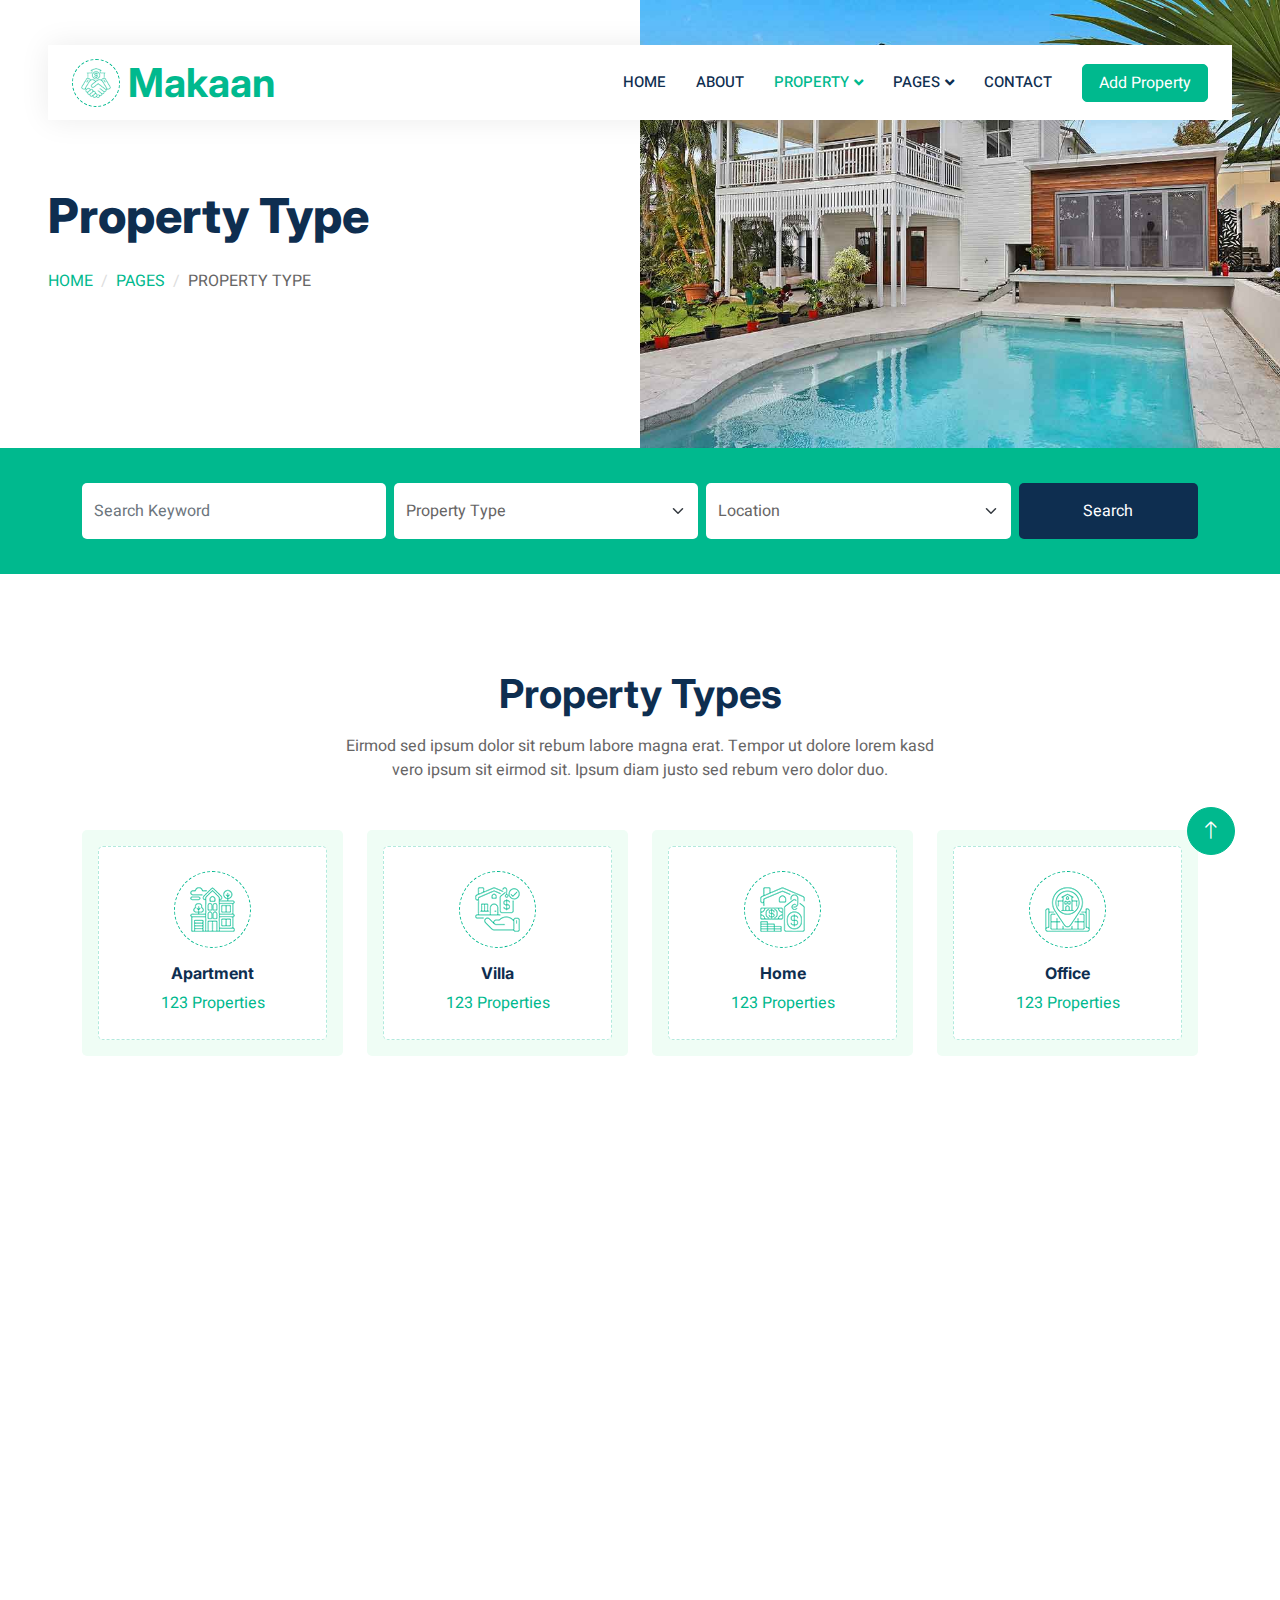
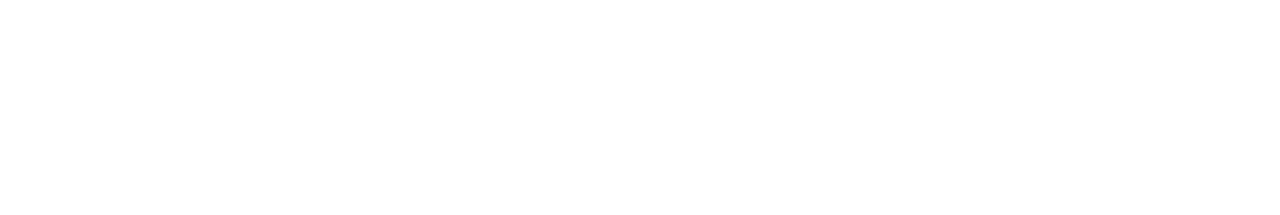
<file: property-type.html>
<!DOCTYPE html>
<html lang="en">
	<head>
		<meta charset="utf-8" />
		<title>Makaan</title>
		<meta content="width=device-width, initial-scale=1.0" name="viewport" />
		<meta content="" name="keywords" />
		<meta content="" name="description" />

		<!-- Favicon -->
		<link href="img/favicon.ico" rel="icon" />

		<!-- Google Web Fonts -->
		<link rel="preconnect" href="https://fonts.googleapis.com" />
		<link rel="preconnect" href="https://fonts.gstatic.com" crossorigin />
		<link
			href="https://fonts.googleapis.com/css2?family=Heebo:wght@400;500;600&family=Inter:wght@700;800&display=swap"
			rel="stylesheet"
		/>

		<!-- Icon Font Stylesheet -->
		<link
			href="https://cdnjs.cloudflare.com/ajax/libs/font-awesome/5.10.0/css/all.min.css"
			rel="stylesheet"
		/>
		<link
			href="https://cdn.jsdelivr.net/npm/bootstrap-icons@1.4.1/font/bootstrap-icons.css"
			rel="stylesheet"
		/>

		<!-- Libraries Stylesheet -->
		<link href="lib/animate/animate.min.css" rel="stylesheet" />
		<link href="lib/owlcarousel/assets/owl.carousel.min.css" rel="stylesheet" />

		<!-- Customized Bootstrap Stylesheet -->
		<link href="css/bootstrap.min.css" rel="stylesheet" />

		<!-- Template Stylesheet -->
		<link href="css/style.css" rel="stylesheet" />
	</head>

	<body>
		<div class="container-xxl bg-white p-0">
			<!-- Spinner Start -->
			<div
				id="spinner"
				class="show bg-white position-fixed translate-middle w-100 vh-100 top-50 start-50 d-flex align-items-center justify-content-center"
			>
				<div
					class="spinner-border text-primary"
					style="width: 3rem; height: 3rem"
					role="status"
				>
					<span class="sr-only">Loading...</span>
				</div>
			</div>
			<!-- Spinner End -->

			<!-- Navbar Start -->
			<div class="container-fluid nav-bar bg-transparent">
				<nav class="navbar navbar-expand-lg bg-white navbar-light py-0 px-4">
					<a
						href="index.html"
						class="navbar-brand d-flex align-items-center text-center"
					>
						<div class="icon p-2 me-2">
							<img
								class="img-fluid"
								src="img/icon-deal.png"
								alt="Icon"
								style="width: 30px; height: 30px"
							/>
						</div>
						<h1 class="m-0 text-primary">Makaan</h1>
					</a>
					<button
						type="button"
						class="navbar-toggler"
						data-bs-toggle="collapse"
						data-bs-target="#navbarCollapse"
					>
						<span class="navbar-toggler-icon"></span>
					</button>
					<div class="collapse navbar-collapse" id="navbarCollapse">
						<div class="navbar-nav ms-auto">
							<a href="index.html" class="nav-item nav-link">Home</a>
							<a href="about.html" class="nav-item nav-link">About</a>
							<div class="nav-item dropdown">
								<a
									href="#"
									class="nav-link dropdown-toggle active"
									data-bs-toggle="dropdown"
									>Property</a
								>
								<div class="dropdown-menu rounded-0 m-0">
									<a href="property-list.html" class="dropdown-item"
										>Property List</a
									>
									<a href="property-type.html" class="dropdown-item active"
										>Property Type</a
									>
									<a href="property-agent.html" class="dropdown-item"
										>Property Agent</a
									>
								</div>
							</div>
							<div class="nav-item dropdown">
								<a
									href="#"
									class="nav-link dropdown-toggle"
									data-bs-toggle="dropdown"
									>Pages</a
								>
								<div class="dropdown-menu rounded-0 m-0">
									<a href="testimonial.html" class="dropdown-item"
										>Testimonial</a
									>
								</div>
							</div>
							<a href="contact.html" class="nav-item nav-link">Contact</a>
						</div>
						<a href="" class="btn btn-primary px-3 d-none d-lg-flex"
							>Add Property</a
						>
					</div>
				</nav>
			</div>
			<!-- Navbar End -->

			<!-- Header Start -->
			<div class="container-fluid header bg-white p-0">
				<div class="row g-0 align-items-center flex-column-reverse flex-md-row">
					<div class="col-md-6 p-5 mt-lg-5">
						<h1 class="display-5 animated fadeIn mb-4">Property Type</h1>
						<nav aria-label="breadcrumb animated fadeIn">
							<ol class="breadcrumb text-uppercase">
								<li class="breadcrumb-item"><a href="#">Home</a></li>
								<li class="breadcrumb-item"><a href="#">Pages</a></li>
								<li
									class="breadcrumb-item text-body active"
									aria-current="page"
								>
									Property Type
								</li>
							</ol>
						</nav>
					</div>
					<div class="col-md-6 animated fadeIn">
						<img class="img-fluid" src="img/header.jpg" alt="" />
					</div>
				</div>
			</div>
			<!-- Header End -->

			<!-- Search Start -->
			<div
				class="container-fluid bg-primary mb-5 wow fadeIn"
				data-wow-delay="0.1s"
				style="padding: 35px"
			>
				<div class="container">
					<div class="row g-2">
						<div class="col-md-10">
							<div class="row g-2">
								<div class="col-md-4">
									<input
										type="text"
										class="form-control border-0 py-3"
										placeholder="Search Keyword"
									/>
								</div>
								<div class="col-md-4">
									<select class="form-select border-0 py-3">
										<option selected>Property Type</option>
										<option value="1">Property Type 1</option>
										<option value="2">Property Type 2</option>
										<option value="3">Property Type 3</option>
									</select>
								</div>
								<div class="col-md-4">
									<select class="form-select border-0 py-3">
										<option selected>Location</option>
										<option value="1">Location 1</option>
										<option value="2">Location 2</option>
										<option value="3">Location 3</option>
									</select>
								</div>
							</div>
						</div>
						<div class="col-md-2">
							<button class="btn btn-dark border-0 w-100 py-3">Search</button>
						</div>
					</div>
				</div>
			</div>
			<!-- Search End -->

			<!-- Category Start -->
			<div class="container-xxl py-5">
				<div class="container">
					<div
						class="text-center mx-auto mb-5 wow fadeInUp"
						data-wow-delay="0.1s"
						style="max-width: 600px"
					>
						<h1 class="mb-3">Property Types</h1>
						<p>
							Eirmod sed ipsum dolor sit rebum labore magna erat. Tempor ut
							dolore lorem kasd vero ipsum sit eirmod sit. Ipsum diam justo sed
							rebum vero dolor duo.
						</p>
					</div>
					<div class="row g-4">
						<div class="col-lg-3 col-sm-6 wow fadeInUp" data-wow-delay="0.1s">
							<a
								class="cat-item d-block bg-light text-center rounded p-3"
								href=""
							>
								<div class="rounded p-4">
									<div class="icon mb-3">
										<img
											class="img-fluid"
											src="img/icon-apartment.png"
											alt="Icon"
										/>
									</div>
									<h6>Apartment</h6>
									<span>123 Properties</span>
								</div>
							</a>
						</div>
						<div class="col-lg-3 col-sm-6 wow fadeInUp" data-wow-delay="0.3s">
							<a
								class="cat-item d-block bg-light text-center rounded p-3"
								href=""
							>
								<div class="rounded p-4">
									<div class="icon mb-3">
										<img
											class="img-fluid"
											src="img/icon-villa.png"
											alt="Icon"
										/>
									</div>
									<h6>Villa</h6>
									<span>123 Properties</span>
								</div>
							</a>
						</div>
						<div class="col-lg-3 col-sm-6 wow fadeInUp" data-wow-delay="0.5s">
							<a
								class="cat-item d-block bg-light text-center rounded p-3"
								href=""
							>
								<div class="rounded p-4">
									<div class="icon mb-3">
										<img
											class="img-fluid"
											src="img/icon-house.png"
											alt="Icon"
										/>
									</div>
									<h6>Home</h6>
									<span>123 Properties</span>
								</div>
							</a>
						</div>
						<div class="col-lg-3 col-sm-6 wow fadeInUp" data-wow-delay="0.7s">
							<a
								class="cat-item d-block bg-light text-center rounded p-3"
								href=""
							>
								<div class="rounded p-4">
									<div class="icon mb-3">
										<img
											class="img-fluid"
											src="img/icon-housing.png"
											alt="Icon"
										/>
									</div>
									<h6>Office</h6>
									<span>123 Properties</span>
								</div>
							</a>
						</div>
						<div class="col-lg-3 col-sm-6 wow fadeInUp" data-wow-delay="0.1s">
							<a
								class="cat-item d-block bg-light text-center rounded p-3"
								href=""
							>
								<div class="rounded p-4">
									<div class="icon mb-3">
										<img
											class="img-fluid"
											src="img/icon-building.png"
											alt="Icon"
										/>
									</div>
									<h6>Building</h6>
									<span>123 Properties</span>
								</div>
							</a>
						</div>
						<div class="col-lg-3 col-sm-6 wow fadeInUp" data-wow-delay="0.3s">
							<a
								class="cat-item d-block bg-light text-center rounded p-3"
								href=""
							>
								<div class="rounded p-4">
									<div class="icon mb-3">
										<img
											class="img-fluid"
											src="img/icon-neighborhood.png"
											alt="Icon"
										/>
									</div>
									<h6>Townhouse</h6>
									<span>123 Properties</span>
								</div>
							</a>
						</div>
						<div class="col-lg-3 col-sm-6 wow fadeInUp" data-wow-delay="0.5s">
							<a
								class="cat-item d-block bg-light text-center rounded p-3"
								href=""
							>
								<div class="rounded p-4">
									<div class="icon mb-3">
										<img
											class="img-fluid"
											src="img/icon-condominium.png"
											alt="Icon"
										/>
									</div>
									<h6>Shop</h6>
									<span>123 Properties</span>
								</div>
							</a>
						</div>
						<div class="col-lg-3 col-sm-6 wow fadeInUp" data-wow-delay="0.7s">
							<a
								class="cat-item d-block bg-light text-center rounded p-3"
								href=""
							>
								<div class="rounded p-4">
									<div class="icon mb-3">
										<img
											class="img-fluid"
											src="img/icon-luxury.png"
											alt="Icon"
										/>
									</div>
									<h6>Garage</h6>
									<span>123 Properties</span>
								</div>
							</a>
						</div>
					</div>
				</div>
			</div>
			<!-- Category End -->

			<!-- Footer Start -->
			<div
				class="container-fluid bg-dark text-white-50 footer pt-5 mt-5 wow fadeIn"
				data-wow-delay="0.1s"
			>
				<div class="container py-5">
					<div class="row g-5">
						<div class="col-lg-3 col-md-6">
							<h5 class="text-white mb-4">Get In Touch</h5>
							<p class="mb-2">
								<i class="fa fa-map-marker-alt me-3"></i>123 Street, New York,
								USA
							</p>
							<p class="mb-2">
								<i class="fa fa-phone-alt me-3"></i>+012 345 67890
							</p>
							<p class="mb-2">
								<i class="fa fa-envelope me-3"></i>info@example.com
							</p>
							<div class="d-flex pt-2">
								<a class="btn btn-outline-light btn-social" href=""
									><i class="fab fa-twitter"></i
								></a>
								<a class="btn btn-outline-light btn-social" href=""
									><i class="fab fa-facebook-f"></i
								></a>
								<a class="btn btn-outline-light btn-social" href=""
									><i class="fab fa-youtube"></i
								></a>
								<a class="btn btn-outline-light btn-social" href=""
									><i class="fab fa-linkedin-in"></i
								></a>
							</div>
						</div>
						<div class="col-lg-3 col-md-6">
							<h5 class="text-white mb-4">Quick Links</h5>
							<a class="btn btn-link text-white-50" href="">About Us</a>
							<a class="btn btn-link text-white-50" href="">Contact Us</a>
							<a class="btn btn-link text-white-50" href="">Our Services</a>
							<a class="btn btn-link text-white-50" href="">Privacy Policy</a>
							<a class="btn btn-link text-white-50" href=""
								>Terms & Condition</a
							>
						</div>
						<div class="col-lg-3 col-md-6">
							<h5 class="text-white mb-4">Photo Gallery</h5>
							<div class="row g-2 pt-2">
								<div class="col-4">
									<img
										class="img-fluid rounded bg-light p-1"
										src="img/property-1.jpg"
										alt=""
									/>
								</div>
								<div class="col-4">
									<img
										class="img-fluid rounded bg-light p-1"
										src="img/property-2.jpg"
										alt=""
									/>
								</div>
								<div class="col-4">
									<img
										class="img-fluid rounded bg-light p-1"
										src="img/property-3.jpg"
										alt=""
									/>
								</div>
								<div class="col-4">
									<img
										class="img-fluid rounded bg-light p-1"
										src="img/property-4.jpg"
										alt=""
									/>
								</div>
								<div class="col-4">
									<img
										class="img-fluid rounded bg-light p-1"
										src="img/property-5.jpg"
										alt=""
									/>
								</div>
								<div class="col-4">
									<img
										class="img-fluid rounded bg-light p-1"
										src="img/property-6.jpg"
										alt=""
									/>
								</div>
							</div>
						</div>
						<div class="col-lg-3 col-md-6">
							<h5 class="text-white mb-4">Newsletter</h5>
							<p>Dolor amet sit justo amet elitr clita ipsum elitr est.</p>
							<div class="position-relative mx-auto" style="max-width: 400px">
								<input
									class="form-control bg-transparent w-100 py-3 ps-4 pe-5"
									type="text"
									placeholder="Your email"
								/>
								<button
									type="button"
									class="btn btn-primary py-2 position-absolute top-0 end-0 mt-2 me-2"
								>
									SignUp
								</button>
							</div>
						</div>
					</div>
				</div>
				<div class="container">
					<div class="copyright">
						<div class="row">
							<div class="col-md-6 text-center text-md-start mb-3 mb-md-0">
								&copy; <a class="border-bottom" href="#">Your Site Name</a>, All
								Right Reserved.

								<!--/*** This template is free as long as you keep the footer author’s credit link/attribution link/backlink. If you'd like to use the template without the footer author’s credit link/attribution link/backlink, you can purchase the Credit Removal License from "https://htmlcodex.com/credit-removal". Thank you for your support. ***/-->
								Designed By
								<a class="border-bottom" href="https://htmlcodex.com"
									>HTML Codex</a
								>
							</div>
							<div class="col-md-6 text-center text-md-end">
								<div class="footer-menu">
									<a href="">Home</a>
									<a href="">Cookies</a>
									<a href="">Help</a>
									<a href="">FQAs</a>
								</div>
							</div>
						</div>
					</div>
				</div>
			</div>
			<!-- Footer End -->

			<!-- Back to Top -->
			<a href="#" class="btn btn-lg btn-primary btn-lg-square back-to-top"
				><i class="bi bi-arrow-up"></i
			></a>
		</div>

		<!-- JavaScript Libraries -->
		<script src="https://code.jquery.com/jquery-3.4.1.min.js"></script>
		<script src="https://cdn.jsdelivr.net/npm/bootstrap@5.0.0/dist/js/bootstrap.bundle.min.js"></script>
		<script src="lib/wow/wow.min.js"></script>
		<script src="lib/easing/easing.min.js"></script>
		<script src="lib/waypoints/waypoints.min.js"></script>
		<script src="lib/owlcarousel/owl.carousel.min.js"></script>

		<!-- Template Javascript -->
		<script src="js/main.js"></script>
	</body>
</html>
</file>
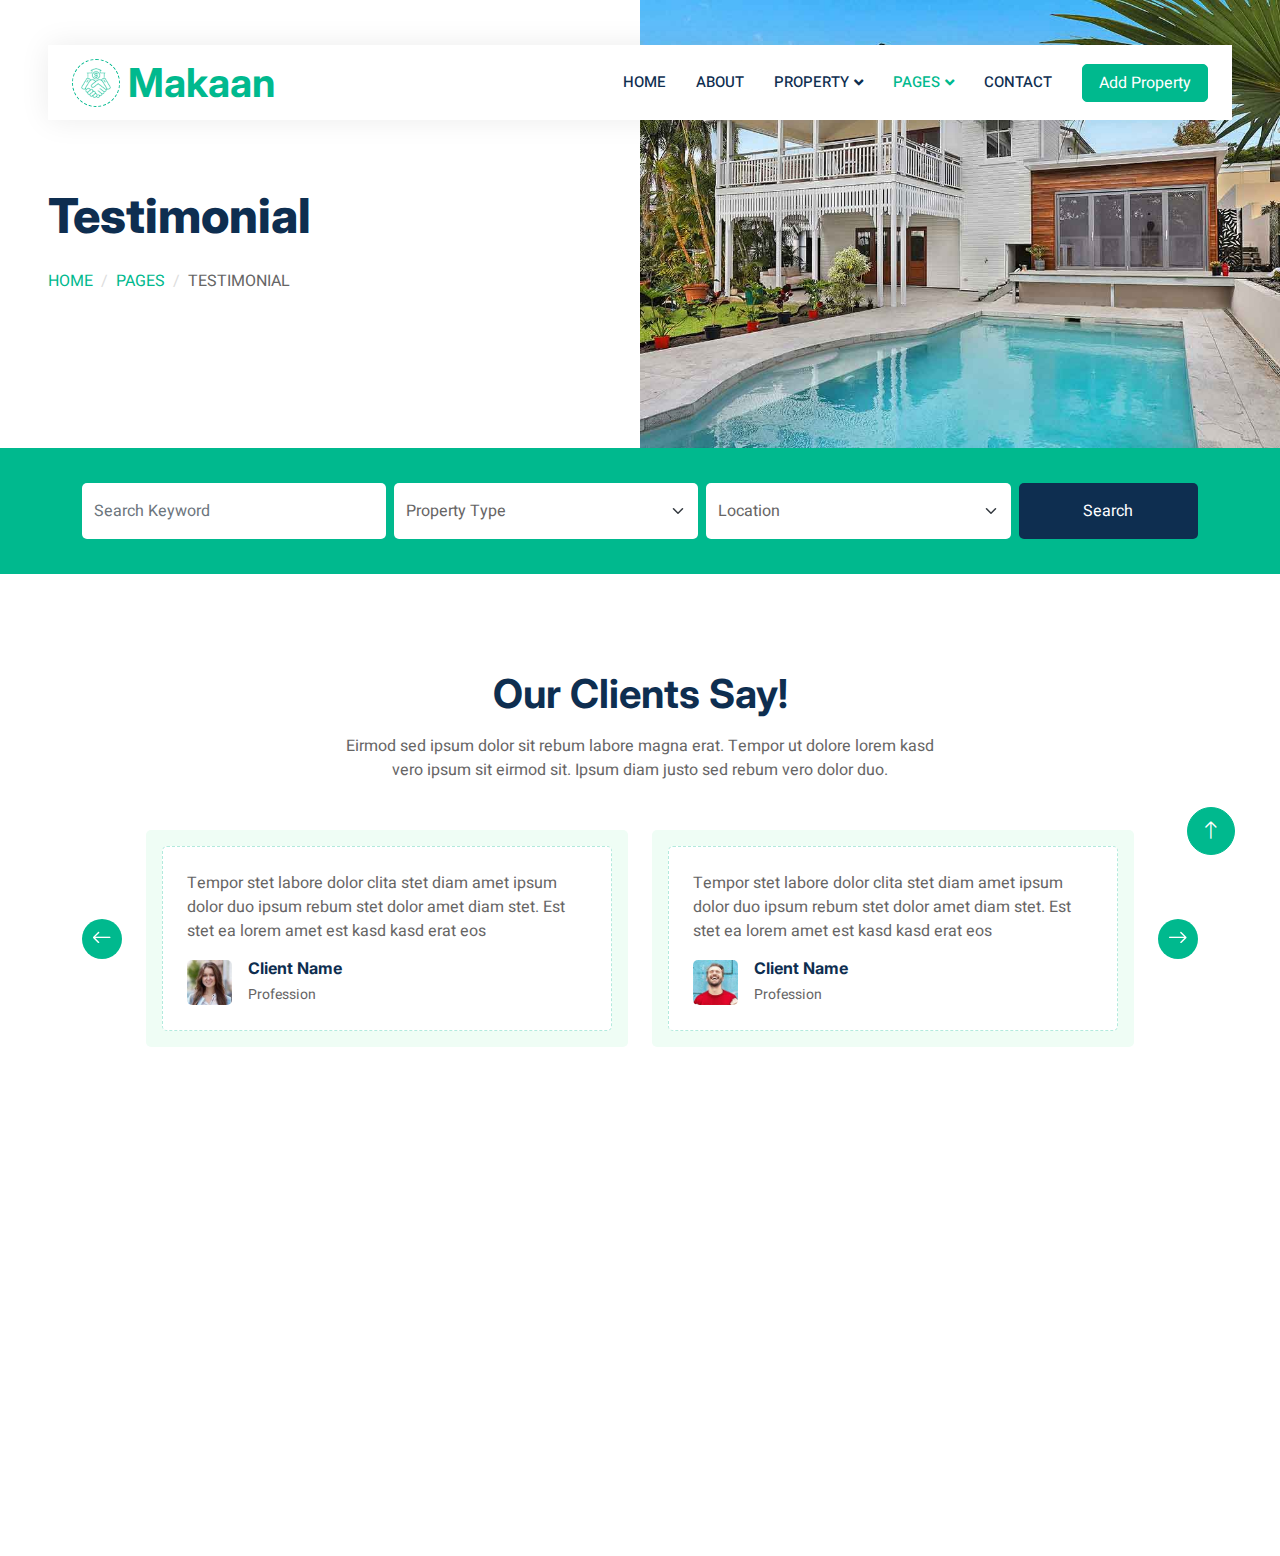
<file: testimonial.html>
<!DOCTYPE html>
<html lang="en">
	<head>
		<meta charset="utf-8" />
		<title>Makaan</title>
		<meta content="width=device-width, initial-scale=1.0" name="viewport" />
		<meta content="" name="keywords" />
		<meta content="" name="description" />

		<!-- Favicon -->
		<link href="img/favicon.ico" rel="icon" />

		<!-- Google Web Fonts -->
		<link rel="preconnect" href="https://fonts.googleapis.com" />
		<link rel="preconnect" href="https://fonts.gstatic.com" crossorigin />
		<link
			href="https://fonts.googleapis.com/css2?family=Heebo:wght@400;500;600&family=Inter:wght@700;800&display=swap"
			rel="stylesheet"
		/>

		<!-- Icon Font Stylesheet -->
		<link
			href="https://cdnjs.cloudflare.com/ajax/libs/font-awesome/5.10.0/css/all.min.css"
			rel="stylesheet"
		/>
		<link
			href="https://cdn.jsdelivr.net/npm/bootstrap-icons@1.4.1/font/bootstrap-icons.css"
			rel="stylesheet"
		/>

		<!-- Libraries Stylesheet -->
		<link href="lib/animate/animate.min.css" rel="stylesheet" />
		<link href="lib/owlcarousel/assets/owl.carousel.min.css" rel="stylesheet" />

		<!-- Customized Bootstrap Stylesheet -->
		<link href="css/bootstrap.min.css" rel="stylesheet" />

		<!-- Template Stylesheet -->
		<link href="css/style.css" rel="stylesheet" />
	</head>

	<body>
		<div class="container-xxl bg-white p-0">
			<!-- Spinner Start -->
			<div
				id="spinner"
				class="show bg-white position-fixed translate-middle w-100 vh-100 top-50 start-50 d-flex align-items-center justify-content-center"
			>
				<div
					class="spinner-border text-primary"
					style="width: 3rem; height: 3rem"
					role="status"
				>
					<span class="sr-only">Loading...</span>
				</div>
			</div>
			<!-- Spinner End -->

			<!-- Navbar Start -->
			<div class="container-fluid nav-bar bg-transparent">
				<nav class="navbar navbar-expand-lg bg-white navbar-light py-0 px-4">
					<a
						href="index.html"
						class="navbar-brand d-flex align-items-center text-center"
					>
						<div class="icon p-2 me-2">
							<img
								class="img-fluid"
								src="img/icon-deal.png"
								alt="Icon"
								style="width: 30px; height: 30px"
							/>
						</div>
						<h1 class="m-0 text-primary">Makaan</h1>
					</a>
					<button
						type="button"
						class="navbar-toggler"
						data-bs-toggle="collapse"
						data-bs-target="#navbarCollapse"
					>
						<span class="navbar-toggler-icon"></span>
					</button>
					<div class="collapse navbar-collapse" id="navbarCollapse">
						<div class="navbar-nav ms-auto">
							<a href="index.html" class="nav-item nav-link">Home</a>
							<a href="about.html" class="nav-item nav-link">About</a>
							<div class="nav-item dropdown">
								<a
									href="#"
									class="nav-link dropdown-toggle"
									data-bs-toggle="dropdown"
									>Property</a
								>
								<div class="dropdown-menu rounded-0 m-0">
									<a href="property-list.html" class="dropdown-item"
										>Property List</a
									>
									<a href="property-type.html" class="dropdown-item"
										>Property Type</a
									>
									<a href="property-agent.html" class="dropdown-item"
										>Property Agent</a
									>
								</div>
							</div>
							<div class="nav-item dropdown">
								<a
									href="#"
									class="nav-link dropdown-toggle active"
									data-bs-toggle="dropdown"
									>Pages</a
								>
								<div class="dropdown-menu rounded-0 m-0">
									<a href="testimonial.html" class="dropdown-item active"
										>Testimonial</a
									>
								</div>
							</div>
							<a href="contact.html" class="nav-item nav-link">Contact</a>
						</div>
						<a href="" class="btn btn-primary px-3 d-none d-lg-flex"
							>Add Property</a
						>
					</div>
				</nav>
			</div>
			<!-- Navbar End -->

			<!-- Header Start -->
			<div class="container-fluid header bg-white p-0">
				<div class="row g-0 align-items-center flex-column-reverse flex-md-row">
					<div class="col-md-6 p-5 mt-lg-5">
						<h1 class="display-5 animated fadeIn mb-4">Testimonial</h1>
						<nav aria-label="breadcrumb animated fadeIn">
							<ol class="breadcrumb text-uppercase">
								<li class="breadcrumb-item"><a href="#">Home</a></li>
								<li class="breadcrumb-item"><a href="#">Pages</a></li>
								<li
									class="breadcrumb-item text-body active"
									aria-current="page"
								>
									Testimonial
								</li>
							</ol>
						</nav>
					</div>
					<div class="col-md-6 animated fadeIn">
						<img class="img-fluid" src="img/header.jpg" alt="" />
					</div>
				</div>
			</div>
			<!-- Header End -->

			<!-- Search Start -->
			<div
				class="container-fluid bg-primary mb-5 wow fadeIn"
				data-wow-delay="0.1s"
				style="padding: 35px"
			>
				<div class="container">
					<div class="row g-2">
						<div class="col-md-10">
							<div class="row g-2">
								<div class="col-md-4">
									<input
										type="text"
										class="form-control border-0 py-3"
										placeholder="Search Keyword"
									/>
								</div>
								<div class="col-md-4">
									<select class="form-select border-0 py-3">
										<option selected>Property Type</option>
										<option value="1">Property Type 1</option>
										<option value="2">Property Type 2</option>
										<option value="3">Property Type 3</option>
									</select>
								</div>
								<div class="col-md-4">
									<select class="form-select border-0 py-3">
										<option selected>Location</option>
										<option value="1">Location 1</option>
										<option value="2">Location 2</option>
										<option value="3">Location 3</option>
									</select>
								</div>
							</div>
						</div>
						<div class="col-md-2">
							<button class="btn btn-dark border-0 w-100 py-3">Search</button>
						</div>
					</div>
				</div>
			</div>
			<!-- Search End -->

			<!-- Testimonial Start -->
			<div class="container-xxl py-5">
				<div class="container">
					<div
						class="text-center mx-auto mb-5 wow fadeInUp"
						data-wow-delay="0.1s"
						style="max-width: 600px"
					>
						<h1 class="mb-3">Our Clients Say!</h1>
						<p>
							Eirmod sed ipsum dolor sit rebum labore magna erat. Tempor ut
							dolore lorem kasd vero ipsum sit eirmod sit. Ipsum diam justo sed
							rebum vero dolor duo.
						</p>
					</div>
					<div
						class="owl-carousel testimonial-carousel wow fadeInUp"
						data-wow-delay="0.1s"
					>
						<div class="testimonial-item bg-light rounded p-3">
							<div class="bg-white border rounded p-4">
								<p>
									Tempor stet labore dolor clita stet diam amet ipsum dolor duo
									ipsum rebum stet dolor amet diam stet. Est stet ea lorem amet
									est kasd kasd erat eos
								</p>
								<div class="d-flex align-items-center">
									<img
										class="img-fluid flex-shrink-0 rounded"
										src="img/testimonial-1.jpg"
										style="width: 45px; height: 45px"
									/>
									<div class="ps-3">
										<h6 class="fw-bold mb-1">Client Name</h6>
										<small>Profession</small>
									</div>
								</div>
							</div>
						</div>
						<div class="testimonial-item bg-light rounded p-3">
							<div class="bg-white border rounded p-4">
								<p>
									Tempor stet labore dolor clita stet diam amet ipsum dolor duo
									ipsum rebum stet dolor amet diam stet. Est stet ea lorem amet
									est kasd kasd erat eos
								</p>
								<div class="d-flex align-items-center">
									<img
										class="img-fluid flex-shrink-0 rounded"
										src="img/testimonial-2.jpg"
										style="width: 45px; height: 45px"
									/>
									<div class="ps-3">
										<h6 class="fw-bold mb-1">Client Name</h6>
										<small>Profession</small>
									</div>
								</div>
							</div>
						</div>
						<div class="testimonial-item bg-light rounded p-3">
							<div class="bg-white border rounded p-4">
								<p>
									Tempor stet labore dolor clita stet diam amet ipsum dolor duo
									ipsum rebum stet dolor amet diam stet. Est stet ea lorem amet
									est kasd kasd erat eos
								</p>
								<div class="d-flex align-items-center">
									<img
										class="img-fluid flex-shrink-0 rounded"
										src="img/testimonial-3.jpg"
										style="width: 45px; height: 45px"
									/>
									<div class="ps-3">
										<h6 class="fw-bold mb-1">Client Name</h6>
										<small>Profession</small>
									</div>
								</div>
							</div>
						</div>
					</div>
				</div>
			</div>
			<!-- Testimonial End -->

			<!-- Footer Start -->
			<div
				class="container-fluid bg-dark text-white-50 footer pt-5 mt-5 wow fadeIn"
				data-wow-delay="0.1s"
			>
				<div class="container py-5">
					<div class="row g-5">
						<div class="col-lg-3 col-md-6">
							<h5 class="text-white mb-4">Get In Touch</h5>
							<p class="mb-2">
								<i class="fa fa-map-marker-alt me-3"></i>123 Street, New York,
								USA
							</p>
							<p class="mb-2">
								<i class="fa fa-phone-alt me-3"></i>+012 345 67890
							</p>
							<p class="mb-2">
								<i class="fa fa-envelope me-3"></i>info@example.com
							</p>
							<div class="d-flex pt-2">
								<a class="btn btn-outline-light btn-social" href=""
									><i class="fab fa-twitter"></i
								></a>
								<a class="btn btn-outline-light btn-social" href=""
									><i class="fab fa-facebook-f"></i
								></a>
								<a class="btn btn-outline-light btn-social" href=""
									><i class="fab fa-youtube"></i
								></a>
								<a class="btn btn-outline-light btn-social" href=""
									><i class="fab fa-linkedin-in"></i
								></a>
							</div>
						</div>
						<div class="col-lg-3 col-md-6">
							<h5 class="text-white mb-4">Quick Links</h5>
							<a class="btn btn-link text-white-50" href="">About Us</a>
							<a class="btn btn-link text-white-50" href="">Contact Us</a>
							<a class="btn btn-link text-white-50" href="">Our Services</a>
							<a class="btn btn-link text-white-50" href="">Privacy Policy</a>
							<a class="btn btn-link text-white-50" href=""
								>Terms & Condition</a
							>
						</div>
						<div class="col-lg-3 col-md-6">
							<h5 class="text-white mb-4">Photo Gallery</h5>
							<div class="row g-2 pt-2">
								<div class="col-4">
									<img
										class="img-fluid rounded bg-light p-1"
										src="img/property-1.jpg"
										alt=""
									/>
								</div>
								<div class="col-4">
									<img
										class="img-fluid rounded bg-light p-1"
										src="img/property-2.jpg"
										alt=""
									/>
								</div>
								<div class="col-4">
									<img
										class="img-fluid rounded bg-light p-1"
										src="img/property-3.jpg"
										alt=""
									/>
								</div>
								<div class="col-4">
									<img
										class="img-fluid rounded bg-light p-1"
										src="img/property-4.jpg"
										alt=""
									/>
								</div>
								<div class="col-4">
									<img
										class="img-fluid rounded bg-light p-1"
										src="img/property-5.jpg"
										alt=""
									/>
								</div>
								<div class="col-4">
									<img
										class="img-fluid rounded bg-light p-1"
										src="img/property-6.jpg"
										alt=""
									/>
								</div>
							</div>
						</div>
						<div class="col-lg-3 col-md-6">
							<h5 class="text-white mb-4">Newsletter</h5>
							<p>Dolor amet sit justo amet elitr clita ipsum elitr est.</p>
							<div class="position-relative mx-auto" style="max-width: 400px">
								<input
									class="form-control bg-transparent w-100 py-3 ps-4 pe-5"
									type="text"
									placeholder="Your email"
								/>
								<button
									type="button"
									class="btn btn-primary py-2 position-absolute top-0 end-0 mt-2 me-2"
								>
									SignUp
								</button>
							</div>
						</div>
					</div>
				</div>
				<div class="container">
					<div class="copyright">
						<div class="row">
							<div class="col-md-6 text-center text-md-start mb-3 mb-md-0">
								&copy; <a class="border-bottom" href="#">Your Site Name</a>, All
								Right Reserved.

								<!--/*** This template is free as long as you keep the footer author’s credit link/attribution link/backlink. If you'd like to use the template without the footer author’s credit link/attribution link/backlink, you can purchase the Credit Removal License from "https://htmlcodex.com/credit-removal". Thank you for your support. ***/-->
								Designed By
								<a class="border-bottom" href="https://htmlcodex.com"
									>HTML Codex</a
								>
							</div>
							<div class="col-md-6 text-center text-md-end">
								<div class="footer-menu">
									<a href="">Home</a>
									<a href="">Cookies</a>
									<a href="">Help</a>
									<a href="">FQAs</a>
								</div>
							</div>
						</div>
					</div>
				</div>
			</div>
			<!-- Footer End -->

			<!-- Back to Top -->
			<a href="#" class="btn btn-lg btn-primary btn-lg-square back-to-top"
				><i class="bi bi-arrow-up"></i
			></a>
		</div>

		<!-- JavaScript Libraries -->
		<script src="https://code.jquery.com/jquery-3.4.1.min.js"></script>
		<script src="https://cdn.jsdelivr.net/npm/bootstrap@5.0.0/dist/js/bootstrap.bundle.min.js"></script>
		<script src="lib/wow/wow.min.js"></script>
		<script src="lib/easing/easing.min.js"></script>
		<script src="lib/waypoints/waypoints.min.js"></script>
		<script src="lib/owlcarousel/owl.carousel.min.js"></script>

		<!-- Template Javascript -->
		<script src="js/main.js"></script>
	</body>
</html>
</file>
<file: css/style.css>
/********** Template CSS **********/
:root {
	--primary: #00b98e;
	--secondary: #ff6922;
	--light: #effdf5;
	--dark: #0e2e50;
}

.back-to-top {
	position: fixed;
	display: none;
	right: 45px;
	bottom: 45px;
	z-index: 99;
}

/*** Spinner ***/
#spinner {
	opacity: 0;
	visibility: hidden;
	transition: opacity 0.5s ease-out, visibility 0s linear 0.5s;
	z-index: 99999;
}

#spinner.show {
	transition: opacity 0.5s ease-out, visibility 0s linear 0s;
	visibility: visible;
	opacity: 1;
}

/*** Button ***/
.btn {
	transition: 0.5s;
}

.btn.btn-primary,
.btn.btn-secondary {
	color: #ffffff;
}

.btn-square {
	width: 38px;
	height: 38px;
}

.btn-sm-square {
	width: 32px;
	height: 32px;
}

.btn-lg-square {
	width: 48px;
	height: 48px;
}

.btn-square,
.btn-sm-square,
.btn-lg-square {
	padding: 0;
	display: flex;
	align-items: center;
	justify-content: center;
	font-weight: normal;
	border-radius: 50px;
}

/*** Navbar ***/
.nav-bar {
	position: relative;
	margin-top: 45px;
	padding: 0 3rem;
	transition: 0.5s;
	z-index: 9999;
}

.nav-bar.sticky-top {
	position: sticky;
	padding: 0;
	z-index: 9999;
}

.navbar {
	box-shadow: 0 0 30px rgba(0, 0, 0, 0.08);
}

.navbar .dropdown-toggle::after {
	border: none;
	content: '\f107';
	font-family: 'Font Awesome 5 Free';
	font-weight: 900;
	vertical-align: middle;
	margin-left: 5px;
	transition: 0.5s;
}

.navbar .dropdown-toggle[aria-expanded='true']::after {
	transform: rotate(-180deg);
}

.navbar-light .navbar-nav .nav-link {
	margin-right: 30px;
	padding: 25px 0;
	color: #ffffff;
	font-size: 15px;
	text-transform: uppercase;
	outline: none;
}

.navbar-light .navbar-nav .nav-link:hover,
.navbar-light .navbar-nav .nav-link.active {
	color: var(--primary);
}

@media (max-width: 991.98px) {
	.nav-bar {
		margin: 0;
		padding: 0;
	}

	.navbar-light .navbar-nav .nav-link {
		margin-right: 0;
		padding: 10px 0;
	}

	.navbar-light .navbar-nav {
		border-top: 1px solid #eeeeee;
	}
}

.navbar-light .navbar-brand {
	height: 75px;
}

.navbar-light .navbar-nav .nav-link {
	color: var(--dark);
	font-weight: 500;
}

@media (min-width: 992px) {
	.navbar .nav-item .dropdown-menu {
		display: block;
		top: 100%;
		margin-top: 0;
		transform: rotateX(-75deg);
		transform-origin: 0% 0%;
		opacity: 0;
		visibility: hidden;
		transition: 0.5s;
	}

	.navbar .nav-item:hover .dropdown-menu {
		transform: rotateX(0deg);
		visibility: visible;
		transition: 0.5s;
		opacity: 1;
	}
}

/*** Header ***/
@media (min-width: 992px) {
	.header {
		margin-top: -120px;
	}
}

.header-carousel .owl-nav {
	position: absolute;
	top: 50%;
	left: -25px;
	transform: translateY(-50%);
	display: flex;
	flex-direction: column;
}

.header-carousel .owl-nav .owl-prev,
.header-carousel .owl-nav .owl-next {
	margin: 7px 0;
	width: 50px;
	height: 50px;
	display: flex;
	align-items: center;
	justify-content: center;
	color: #ffffff;
	background: var(--primary);
	border-radius: 40px;
	font-size: 20px;
	transition: 0.5s;
}

.header-carousel .owl-nav .owl-prev:hover,
.header-carousel .owl-nav .owl-next:hover {
	background: var(--dark);
}

@media (max-width: 768px) {
	.header-carousel .owl-nav {
		left: 25px;
	}
}

.breadcrumb-item + .breadcrumb-item::before {
	color: #dddddd;
}

/*** Icon ***/
.icon {
	padding: 15px;
	display: inline-flex;
	align-items: center;
	justify-content: center;
	background: #ffffff !important;
	border-radius: 50px;
	border: 1px dashed var(--primary) !important;
}

/*** About ***/
.about-img img {
	position: relative;
	z-index: 2;
}

.about-img::before {
	position: absolute;
	content: '';
	top: 0;
	left: -50%;
	width: 100%;
	height: 100%;
	background: var(--primary);
	transform: skew(20deg);
	z-index: 1;
}

/*** Category ***/
.cat-item div {
	background: #ffffff;
	border: 1px dashed rgba(0, 185, 142, 0.3);
	transition: 0.5s;
}

.cat-item:hover div {
	background: var(--primary);
	border-color: transparent;
}

.cat-item div * {
	transition: 0.5s;
}

.cat-item:hover div * {
	color: #ffffff !important;
}

/*** Property List ***/
.nav-pills .nav-item .btn {
	color: var(--dark);
}

.nav-pills .nav-item .btn:hover,
.nav-pills .nav-item .btn.active {
	color: #ffffff;
}

.property-item {
	box-shadow: 0 0 30px rgba(0, 0, 0, 0.08);
}

.property-item img {
	transition: 0.5s;
}

.property-item:hover img {
	transform: scale(1.1);
}

.property-item .border-top {
	border-top: 1px dashed rgba(0, 185, 142, 0.3) !important;
}

.property-item .border-end {
	border-right: 1px dashed rgba(0, 185, 142, 0.3) !important;
}

/*** Team ***/
.team-item {
	box-shadow: 0 0 30px rgba(0, 0, 0, 0.08);
	transition: 0.5s;
}

.team-item .btn {
	color: var(--primary);
	background: #ffffff;
	box-shadow: 0 0 30px rgba(0, 0, 0, 0.15);
}

.team-item .btn:hover {
	color: #ffffff;
	background: var(--primary);
}

.team-item:hover {
	border-color: var(--secondary) !important;
}

.team-item:hover .bg-primary {
	background: var(--secondary) !important;
}

.team-item:hover .bg-primary i {
	color: var(--secondary) !important;
}

/*** Testimonial ***/
.testimonial-carousel {
	padding-left: 1.5rem;
	padding-right: 1.5rem;
}

@media (min-width: 576px) {
	.testimonial-carousel {
		padding-left: 4rem;
		padding-right: 4rem;
	}
}

.testimonial-carousel .testimonial-item .border {
	border: 1px dashed rgba(0, 185, 142, 0.3) !important;
}

.testimonial-carousel .owl-nav {
	position: absolute;
	width: 100%;
	height: 40px;
	top: calc(50% - 20px);
	left: 0;
	display: flex;
	justify-content: space-between;
	z-index: 1;
}

.testimonial-carousel .owl-nav .owl-prev,
.testimonial-carousel .owl-nav .owl-next {
	position: relative;
	width: 40px;
	height: 40px;
	display: flex;
	align-items: center;
	justify-content: center;
	color: #ffffff;
	background: var(--primary);
	border-radius: 40px;
	font-size: 20px;
	transition: 0.5s;
}

.testimonial-carousel .owl-nav .owl-prev:hover,
.testimonial-carousel .owl-nav .owl-next:hover {
	background: var(--dark);
}

/*** Footer ***/
.footer .btn.btn-social {
	margin-right: 5px;
	width: 35px;
	height: 35px;
	display: flex;
	align-items: center;
	justify-content: center;
	color: var(--light);
	border: 1px solid rgba(255, 255, 255, 0.5);
	border-radius: 35px;
	transition: 0.3s;
}

.footer .btn.btn-social:hover {
	color: var(--primary);
	border-color: var(--light);
}

.footer .btn.btn-link {
	display: block;
	margin-bottom: 5px;
	padding: 0;
	text-align: left;
	font-size: 15px;
	font-weight: normal;
	text-transform: capitalize;
	transition: 0.3s;
}

.footer .btn.btn-link::before {
	position: relative;
	content: '\f105';
	font-family: 'Font Awesome 5 Free';
	font-weight: 900;
	margin-right: 10px;
}

.footer .btn.btn-link:hover {
	letter-spacing: 1px;
	box-shadow: none;
}

.footer .form-control {
	border-color: rgba(255, 255, 255, 0.5);
}

.footer .copyright {
	padding: 25px 0;
	font-size: 15px;
	border-top: 1px solid rgba(256, 256, 256, 0.1);
}

.footer .copyright a {
	color: var(--light);
}

.footer .footer-menu a {
	margin-right: 15px;
	padding-right: 15px;
	border-right: 1px solid rgba(255, 255, 255, 0.1);
}

.footer .footer-menu a:last-child {
	margin-right: 0;
	padding-right: 0;
	border-right: none;
}

.iframe-container {
	position: fixed;
	bottom: 20px;
	right: 20px;
	width: 500px;
	max-width: calc(100vw - 40px); /* Adjusted for responsiveness */
	height: 200px;
	border-radius: 10px;
	overflow: hidden;
	box-shadow: 0 0 10px rgba(0, 0, 0, 0.2);
	z-index: 9999;
}

.iframe-icon {
	position: absolute;
	top: 10px;
	right: 10px;
	background-color: #007bff;
	width: 40px;
	height: 40px;
	border-radius: 50%;
	display: flex;
	justify-content: center;
	align-items: center;
	cursor: pointer;
}

.iframe-icon i {
	color: white;
}

iframe {
	width: 100%;
	height: 100%;
	border: none;
	display: block; /* Ensure iframe is displayed initially */
	visibility: visible; /* Ensure iframe is visible initially */
	opacity: 1; /* Ensure iframe is fully opaque initially */
	transition: opacity 0.3s ease; /* Smooth transition for hiding/showing iframe */
	pointer-events: auto; /* Enable pointer events on iframe */
}

.hidden {
	opacity: 0; /* Hide iframe by setting opacity to 0 */
	visibility: hidden; /* Hide iframe by setting visibility to hidden */
	pointer-events: none; /* Disable pointer events on hidden iframe */
}
</file>
